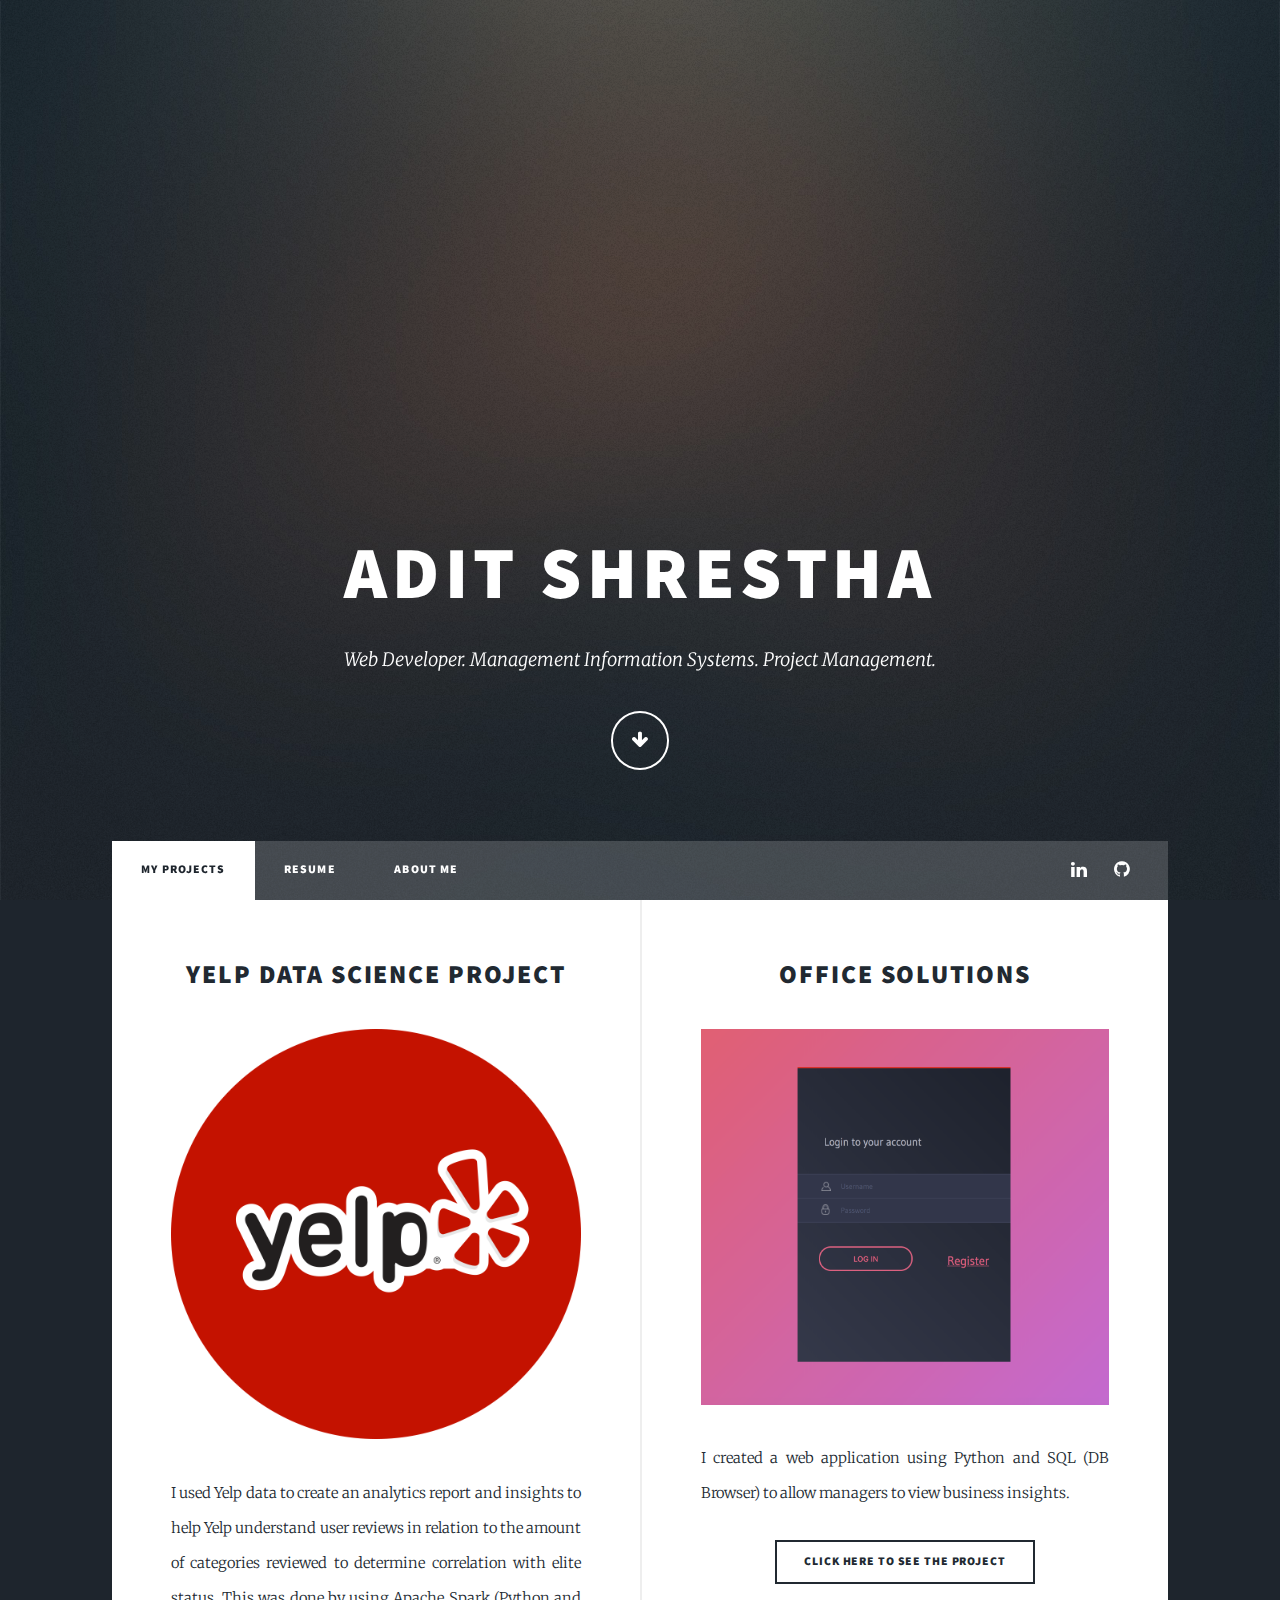
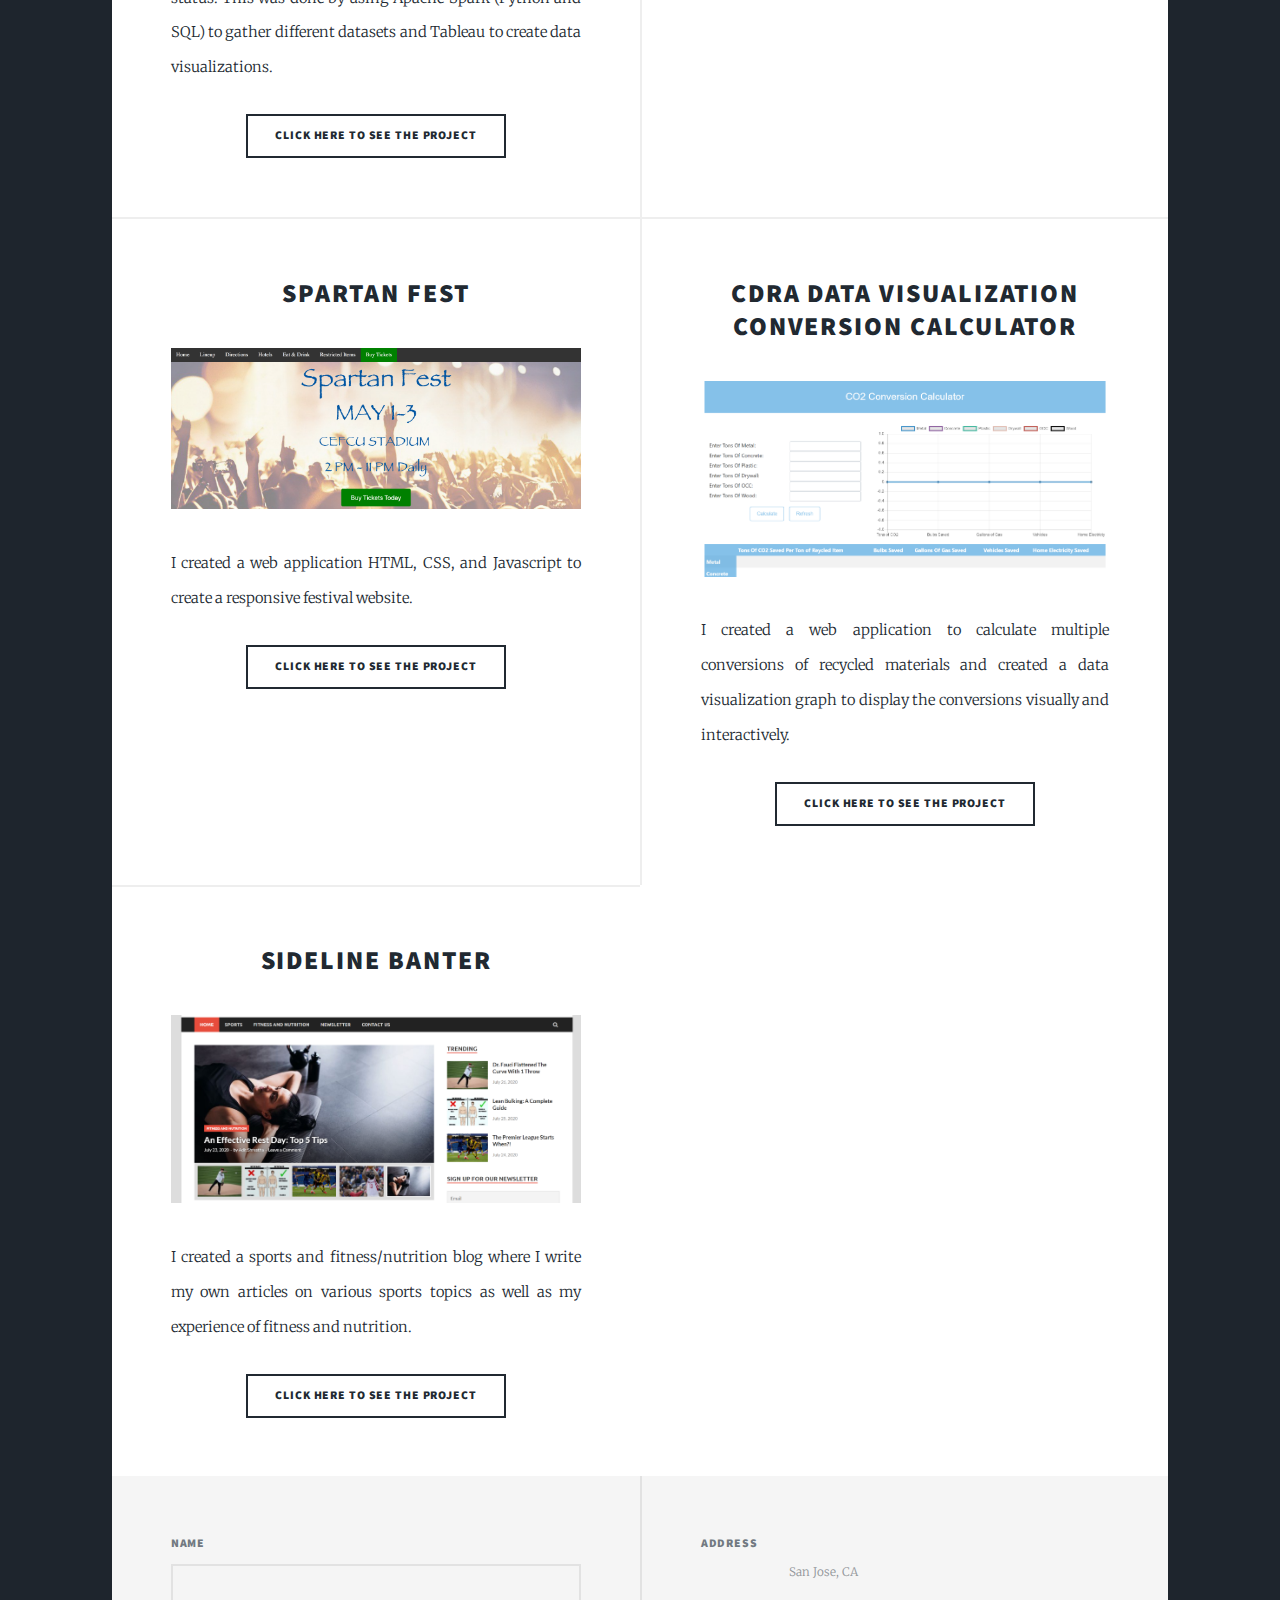
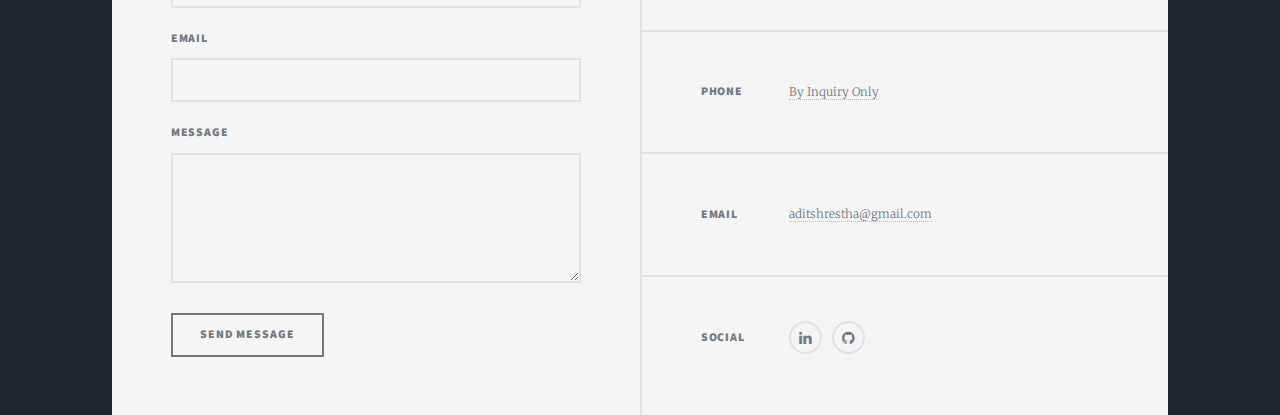
<file: index.html>
<!DOCTYPE HTML>
<html>
	<head>
		<title>Adit Shrestha</title>
		<meta charset="utf-8" />
		<meta name="viewport" content="width=device-width, initial-scale=1, user-scalable=no" />
		<link rel="stylesheet" href="assets/css/main.css" />
		<noscript><link rel="stylesheet" href="assets/css/noscript.css" /></noscript>
	</head>
	<body class="is-preload">

		<!-- Wrapper -->
			<div id="wrapper" class="fade-in">

				<!-- Intro -->
					<div id="intro">
						<h1>Adit Shrestha</h1>
						<p>Web Developer. Management Information Systems. Project Management.</p>
						<ul class="actions">
							<li><a href="#header" class="button icon solo fa-arrow-down scrolly">Continue</a></li>
						</ul>
					</div>

				<!-- Header -->
					<header id="header">
						<a href="index.html" class="logo">My Projects</a>
					</header>

				<!-- Nav -->
					<nav id="nav">
						<ul class="links">
							<li class="active"><a href="index.html">My Projects</a></li>
							<li><a href="generic.html">Resume</a></li>
							<li><a href="elements.html">About Me</a></li>
						</ul>
						<ul class="icons">	
							<li><a href="https://www.linkedin.com/in/aditshrestha/" class="icon fa-linkedin" target="_blank"><span class="label">LinkedIn</span></a></li>
							<li><a href="https://github.com/adithrestha" target="_blank" class="icon fa-github"><span class="label">GitHub</span></a></li>
						</ul>
					</nav>

				<!-- Main -->
					<div id="main">

						<!-- Featured Post -->
						<!-- Posts -->
							<section class="posts">
								<article>
									<header>
										<h2><a href="https://databricks-prod-cloudfront.cloud.databricks.com/public/4027ec902e239c93eaaa8714f173bcfc/2835659627974663/1541418628130124/7252989875169412/latest.html" target="_blank">Yelp Data Science Project</a></h2>
									</header>
									<a href="https://databricks-prod-cloudfront.cloud.databricks.com/public/4027ec902e239c93eaaa8714f173bcfc/2835659627974663/1541418628130124/7252989875169412/latest.html" target="_blank" class="image fit"><img src="yelp.png" alt="" /></a>
									<p>I used Yelp data to create an analytics report and insights to help Yelp understand user reviews in relation to the amount of categories reviewed to determine correlation with elite status. This was done by using Apache Spark (Python and SQL) to gather different datasets and Tableau to create data visualizations.</p>
									<ul class="actions special">
										<li><a href="https://databricks-prod-cloudfront.cloud.databricks.com/public/4027ec902e239c93eaaa8714f173bcfc/2835659627974663/1541418628130124/7252989875169412/latest.html" target="_blank" class="button">Click here to see the project</a></li>
									</ul>
								</article>
								<article>
									<header>
										<h2><a href="http://ayuthika.com/officesolutions/login.html" target="_blank">Office Solutions</a></h2>
									</header>
									<a href="http://ayuthika.com/officesolutions/login.html" target="_blank" class="image fit"><img src="OS.png" alt="" /></a>
									<p>I created a web application using Python and SQL (DB Browser) to allow managers to view business insights.</p>
									<ul class="actions special">
										<li><a href="http://ayuthika.com/officesolutions/login.html" target="_blank" class="button">Click here to see the project</a></li>
									</ul>
								</article>
								<article>
									<header>
										<h2><a href="https://adithrestha.github.io/spartanfest.github.io/" target="_blank">Spartan Fest</a></h2>
									</header>
									<a href="https://adithrestha.github.io/spartanfest.github.io/" target="_blank" class="image fit"><img src="spartanfest.png" alt="" /></a>
									<p>I created a web application HTML, CSS, and Javascript to create a responsive festival website.</p>
									<ul class="actions special">
										<li><a href="https://adithrestha.github.io/spartanfest.github.io/" target="_blank" class="button">Click here to see the project</a></li>
									</ul>
								</article>
								<article>
									<header>
										<h2><a href="https://adithrestha.github.io/cdracalculator.github.io/" target="_blank">CDRA Data Visualization Conversion Calculator</a></h2>
									</header>
									<a href="https://adithrestha.github.io/cdracalculator.github.io/" target="_blank" class="image fit"><img src="cdra.png" alt="" /></a>
									<p>I created a web application to calculate multiple conversions of recycled materials and created a data visualization graph to display the conversions visually and interactively.</p>
									<ul class="actions special">
										<li><a href="https://adithrestha.github.io/cdracalculator.github.io/" target="_blank" class="button">Click here to see the project</a></li>
									</ul>
								</article>
								<article>
									<header>
										<h2><a href="https://sidelinebanter.com/" target="_blank">Sideline Banter</a></h2>
									</header>
									<a href="https://sidelinebanter.com/" target="_blank" class="image fit"><img src="sideline.PNG" alt="" /></a>
									<p>I created a sports and fitness/nutrition blog where I write my own articles on various sports topics as well as my experience of fitness and nutrition.</p>
									<ul class="actions special">
										<li><a href="https://sidelinebanter.com/" target="_blank" class="button">Click here to see the project</a></li>
									</ul>
								</article>
							</section>
					</div>

				<!-- Footer -->
					<footer id="footer">
						<section>
							<form method="post" action="MAILTO:aditshrestha@gmail.com" target="_blank" enctype="text/plain">
								<div class="fields">
									<div class="field">
										<label for="name">Name</label>
										<input type="text" name="name" id="name" />
									</div>
									<div class="field">
										<label for="email">Email</label>
										<input type="text" name="email" id="email" />
									</div>
									<div class="field">
										<label for="message">Message</label>
										<textarea name="message" id="message" rows="3"></textarea>
									</div>
								</div>
								<ul class="actions">
									<li><input type="submit" value="Send Message" /></li>
								</ul>
							</form>
						</section>
						<section class="split contact">
							<section class="alt">
								<h3>Address</h3>
								<p><br />
								San Jose, CA </p>
							</section>
							<section>
								<h3>Phone</h3>
								<p><a href="#">By Inquiry Only</a></p>
							</section>
							<section>
								<h3>Email</h3>
								<p><a href="#">aditshrestha@gmail.com</a></p>
							</section>
							<section>
								<h3>Social</h3>
								<ul class="icons alt">
									<li><a href="https://www.linkedin.com/in/aditshrestha/" target="_blank" class="icon fa-linkedin"><span class="label">LinkedIn</span></a></li>
							<li><a href="https://github.com/adithrestha" target="_blank" class="icon fa-github"><span class="label">GitHub</span></a></li>
								</ul>
							</section>
						</section>
					</footer>

			</div>

		<!-- Scripts -->
			<script src="assets/js/jquery.min.js"></script>
			<script src="assets/js/jquery.scrollex.min.js"></script>
			<script src="assets/js/jquery.scrolly.min.js"></script>
			<script src="assets/js/browser.min.js"></script>
			<script src="assets/js/breakpoints.min.js"></script>
			<script src="assets/js/util.js"></script>
			<script src="assets/js/main.js"></script>

	</body>
</html>
</file>
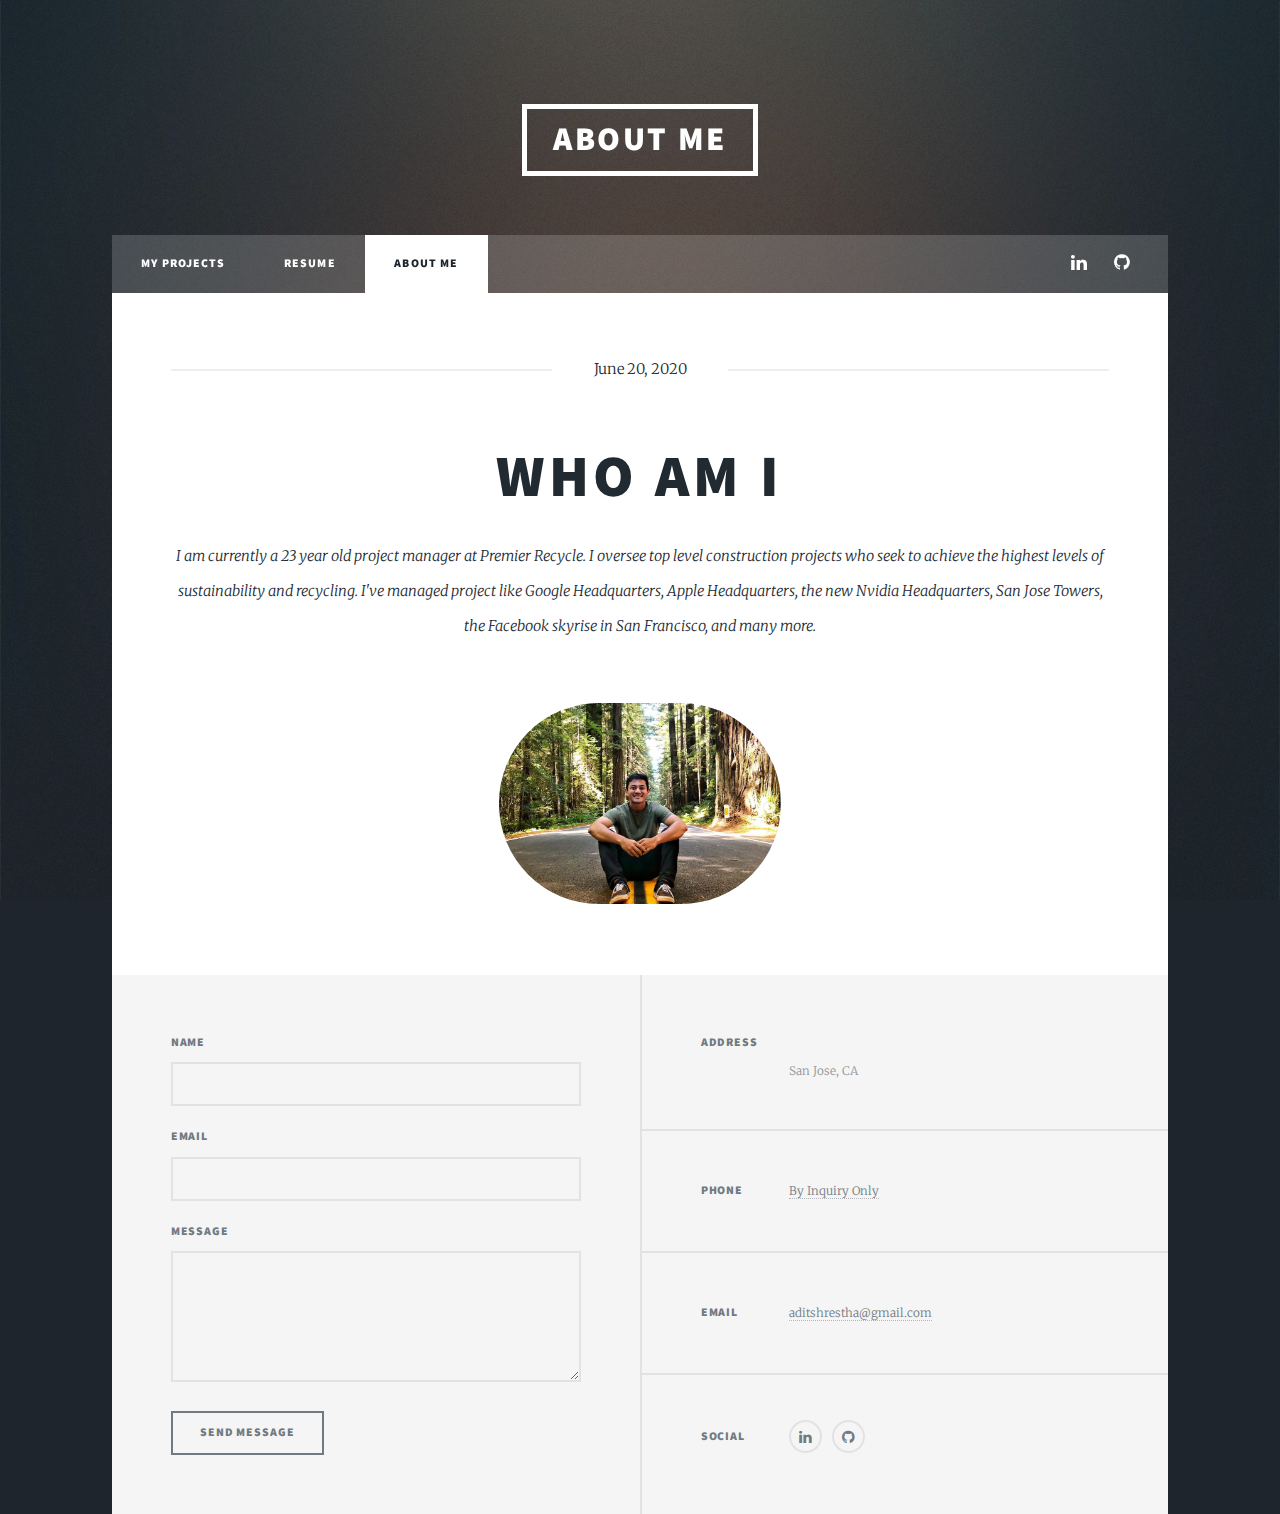
<file: elements.html>
<!DOCTYPE HTML>
<!--
	Massively by HTML5 UP
	html5up.net | @ajlkn
	Free for personal and commercial use under the CCA 3.0 license (html5up.net/license)
-->
<html>
	<head>
		<title>About Me</title>
		<meta charset="utf-8" />
		<meta name="viewport" content="width=device-width, initial-scale=1, user-scalable=no" />
		<link rel="stylesheet" href="assets/css/main.css" />
		<noscript><link rel="stylesheet" href="assets/css/noscript.css" /></noscript>
	</head>
	<body class="is-preload">



		<!-- Wrapper -->
			<div id="wrapper">

				<!-- Header -->
					<header id="header">
						<a href="index.html" class="logo">About Me</a>
					</header>

				<!-- Nav -->
					<nav id="nav">
						<ul class="links">
							<li><a href="index.html">My Projects</a></li>
							<li><a href="generic.html">Resume</a></li>
							<li class="active"><a href="elements.html">About Me</a></li>
						</ul>
						<ul class="icons">
							<li><a href="https://www.linkedin.com/in/aditshrestha/" class="icon fa-linkedin" target="_blank"><span class="label">LinkedIn</span></a></li>
							<li><a href="https://github.com/adithrestha" target="_blank" class="icon fa-github"><span class="label">GitHub</span></a></li>
						</ul>
					</nav>

				<!-- Main -->
					<div id="main">
						<article class="post featured">
								<header class="major">
									<span class="date">June 20, 2020</span>
									<h2><a href="#">Who Am I</a></h2>
									<p>I am currently a 23 year old project manager at Premier Recycle. I oversee top level construction projects who seek to achieve the highest levels of sustainability and recycling. I've managed project like Google Headquarters, Apple Headquarters, the new Nvidia Headquarters, San Jose Towers, the Facebook skyrise in San Francisco, and many more.</p>
								</header>
								<a href="#" class="image main"><img src="aditpic.PNG" alt="" /></a>
								
							</article>
						
						<!-- Post -->
							
								</header>
										</div>
									</div>


								

							</section>

					</div>

				<!-- Footer -->
					<footer id="footer">
						<section>
							<form method="post" action="MAILTO:aditshrestha@gmail.com" target="_blank" enctype="text/plain">
								<div class="fields">
									<div class="field">
										<label for="name">Name</label>
										<input type="text" name="name" id="name" />
									</div>
									<div class="field">
										<label for="email">Email</label>
										<input type="text" name="email" id="email" />
									</div>
									<div class="field">
										<label for="message">Message</label>
										<textarea name="message" id="message" rows="3"></textarea>
									</div>
								</div>
								<ul class="actions">
									<li><input type="submit" value="Send Message" /></li>
								</ul>
							</form>
						</section>
						<section class="split contact">
							<section class="alt">
								<h3>Address</h3>
								<p><br />
								San Jose, CA</p>
							</section>
							<section>
								<h3>Phone</h3>
								<p><a href="#">By Inquiry Only</a></p>
							</section>
							<section>
								<h3>Email</h3>
								<p><a href="#">aditshrestha@gmail.com</a></p>
							</section>
							<section>
								<h3>Social</h3>
								<ul class="icons alt">
									<li><a href="https://www.linkedin.com/in/aditshrestha/" target="_blank" class="icon fa-linkedin"><span class="label">LinkedIn</span></a></li>
							<li><a href="https://github.com/adithrestha" target="_blank" class="icon fa-github"><span class="label">GitHub</span></a></li>
								</ul>
							</section>
						</section>
					</footer>
			</div>

		<!-- Scripts -->
			<script src="assets/js/jquery.min.js"></script>
			<script src="assets/js/jquery.scrollex.min.js"></script>
			<script src="assets/js/jquery.scrolly.min.js"></script>
			<script src="assets/js/browser.min.js"></script>
			<script src="assets/js/breakpoints.min.js"></script>
			<script src="assets/js/util.js"></script>
			<script src="assets/js/main.js"></script>

	</body>
</html>
</file>
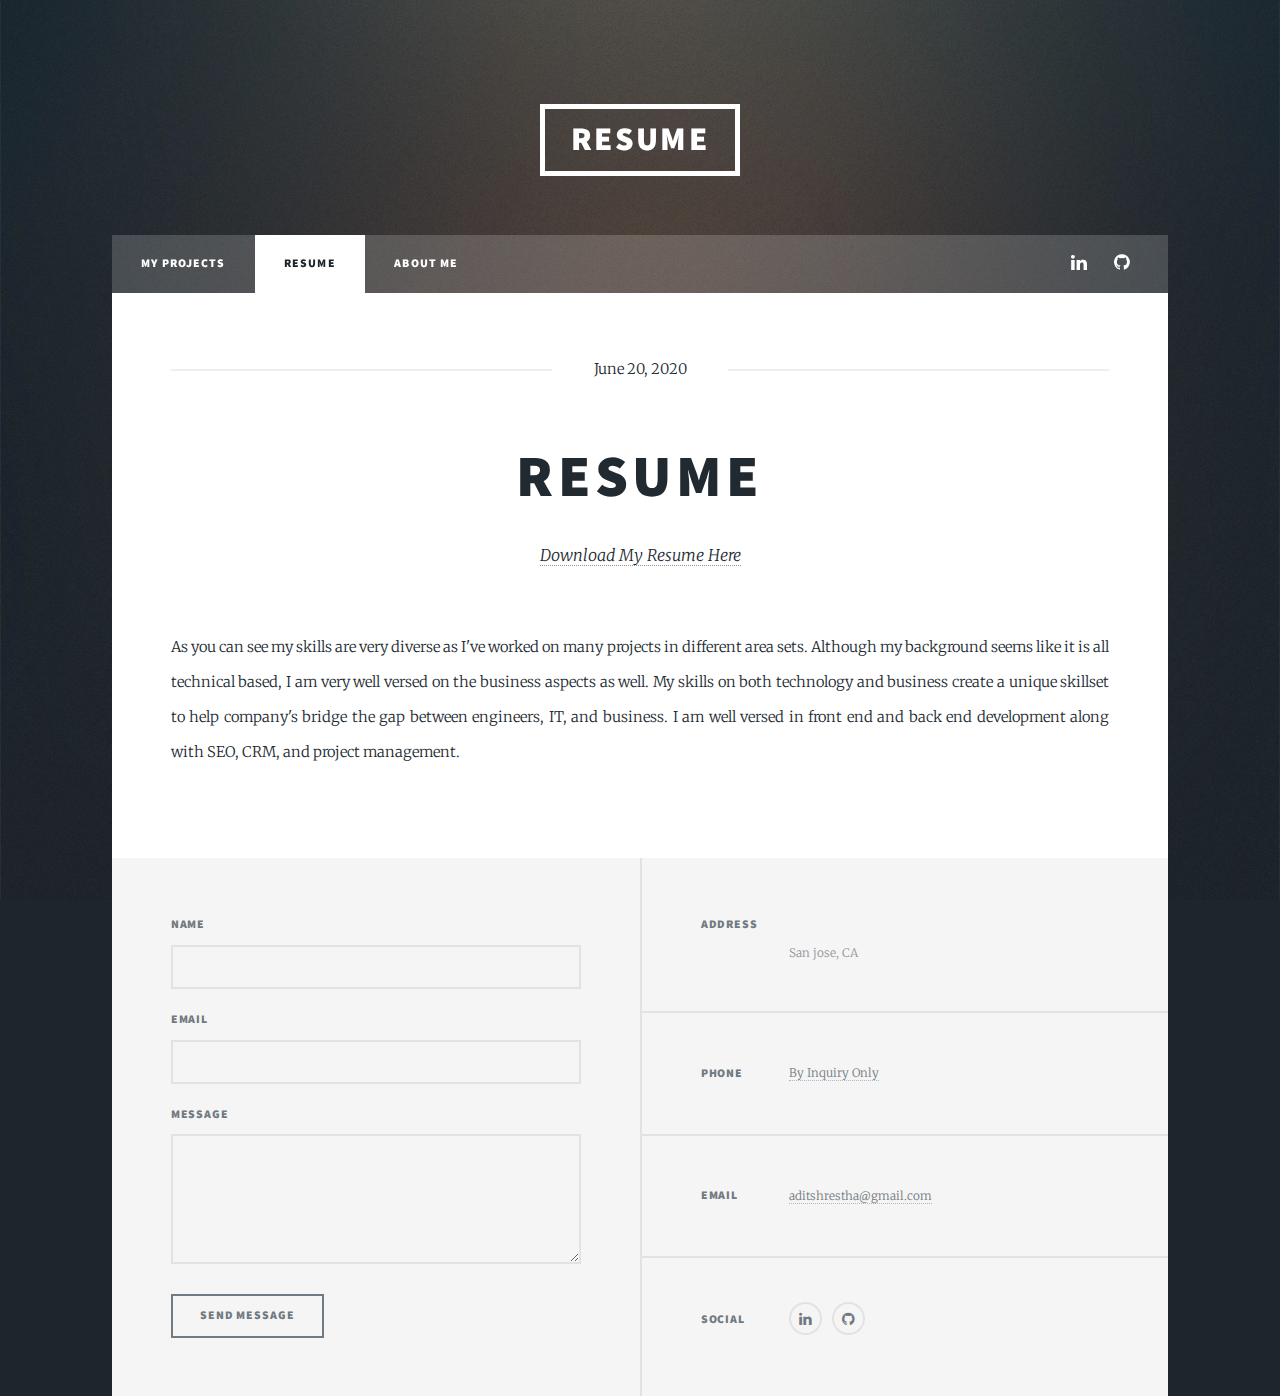
<file: generic.html>
<!DOCTYPE HTML>
<!--
	Massively by HTML5 UP
	html5up.net | @ajlkn
	Free for personal and commercial use under the CCA 3.0 license (html5up.net/license)
-->
<html>
	<head>
		<title>Resume</title>
		<meta charset="utf-8" />
		<meta name="viewport" content="width=device-width, initial-scale=1, user-scalable=no" />
		<link rel="stylesheet" href="assets/css/main.css" />
		<noscript><link rel="stylesheet" href="assets/css/noscript.css" /></noscript>
	</head>
	<body class="is-preload">

		<!-- Wrapper -->
			<div id="wrapper">

				<!-- Header -->
					<header id="header">
						<a href="index.html" class="logo">Resume</a>
					</header>

				<!-- Nav -->
					<nav id="nav">
						<ul class="links">
							<li><a href="index.html">My Projects</a></li>
							<li class="active"><a href="generic.html">Resume</a></li>
							<li><a href="elements.html">About Me</a></li>
						</ul>
						<ul class="icons">
						<li><a href="https://www.linkedin.com/in/aditshrestha/" class="icon fa-linkedin" target="_blank"><span class="label">LinkedIn</span></a></li>
							<li><a href="https://github.com/adithrestha" target="_blank" class="icon fa-github"><span class="label">GitHub</span></a></li>
						</ul>
					</nav>

				<!-- Main -->
					<div id="main">

						<!-- Post -->
							<section class="post">
								<header class="major">
									<span class="date">June 20, 2020</span>
									<h1>Resume</h1>
									<p><a href= "resume (1).pdf" target="_blank">Download My Resume Here</a></p>
								</header>
								<p>As you can see my skills are very diverse as I've worked on many projects in different area sets. Although my background seems like it is all technical based, I am very well versed on the business aspects as well. My skills on both technology and business create a unique skillset to help company's bridge the gap between engineers, IT, and business. I am well versed in front end and back end development along with SEO, CRM, and project management.</p>
							</section>

					</div>

				<!-- Footer -->
					<footer id="footer">
						<section>
							<form method="post" action="MAILTO:aditshrestha@gmail.com" target="_blank" enctype="text/plain">
								<div class="fields">
									<div class="field">
										<label for="name">Name</label>
										<input type="text" name="name" id="name" />
									</div>
									<div class="field">
										<label for="email">Email</label>
										<input type="text" name="email" id="email" />
									</div>
									<div class="field">
										<label for="message">Message</label>
										<textarea name="message" id="message" rows="3"></textarea>
									</div>
								</div>
								<ul class="actions">
									<li><input type="submit" value="Send Message" /></li>
								</ul>
							</form>
						</section>
						<section class="split contact">
							<section class="alt">
								<h3>Address</h3>
								<p><br />
								San jose, CA</p>
							</section>
							<section>
								<h3>Phone</h3>
								<p><a href="#">By Inquiry Only</a></p>
							</section>
							<section>
								<h3>Email</h3>
								<p><a href="#">aditshrestha@gmail.com</a></p>
							</section>
							<section>
								<h3>Social</h3>
								<ul class="icons alt">
									<li><a href="https://www.linkedin.com/in/aditshrestha/" target="_blank" class="icon fa-linkedin"><span class="label">LinkedIn</span></a></li>
							<li><a href="https://github.com/adithrestha" target="_blank" class="icon fa-github"><span class="label">GitHub</span></a></li>
								</ul>
							</section>
						</section>
					</footer>

			</div>

		<!-- Scripts -->
			<script src="assets/js/jquery.min.js"></script>
			<script src="assets/js/jquery.scrollex.min.js"></script>
			<script src="assets/js/jquery.scrolly.min.js"></script>
			<script src="assets/js/browser.min.js"></script>
			<script src="assets/js/breakpoints.min.js"></script>
			<script src="assets/js/util.js"></script>
			<script src="assets/js/main.js"></script>

	</body>
</html>
</file>
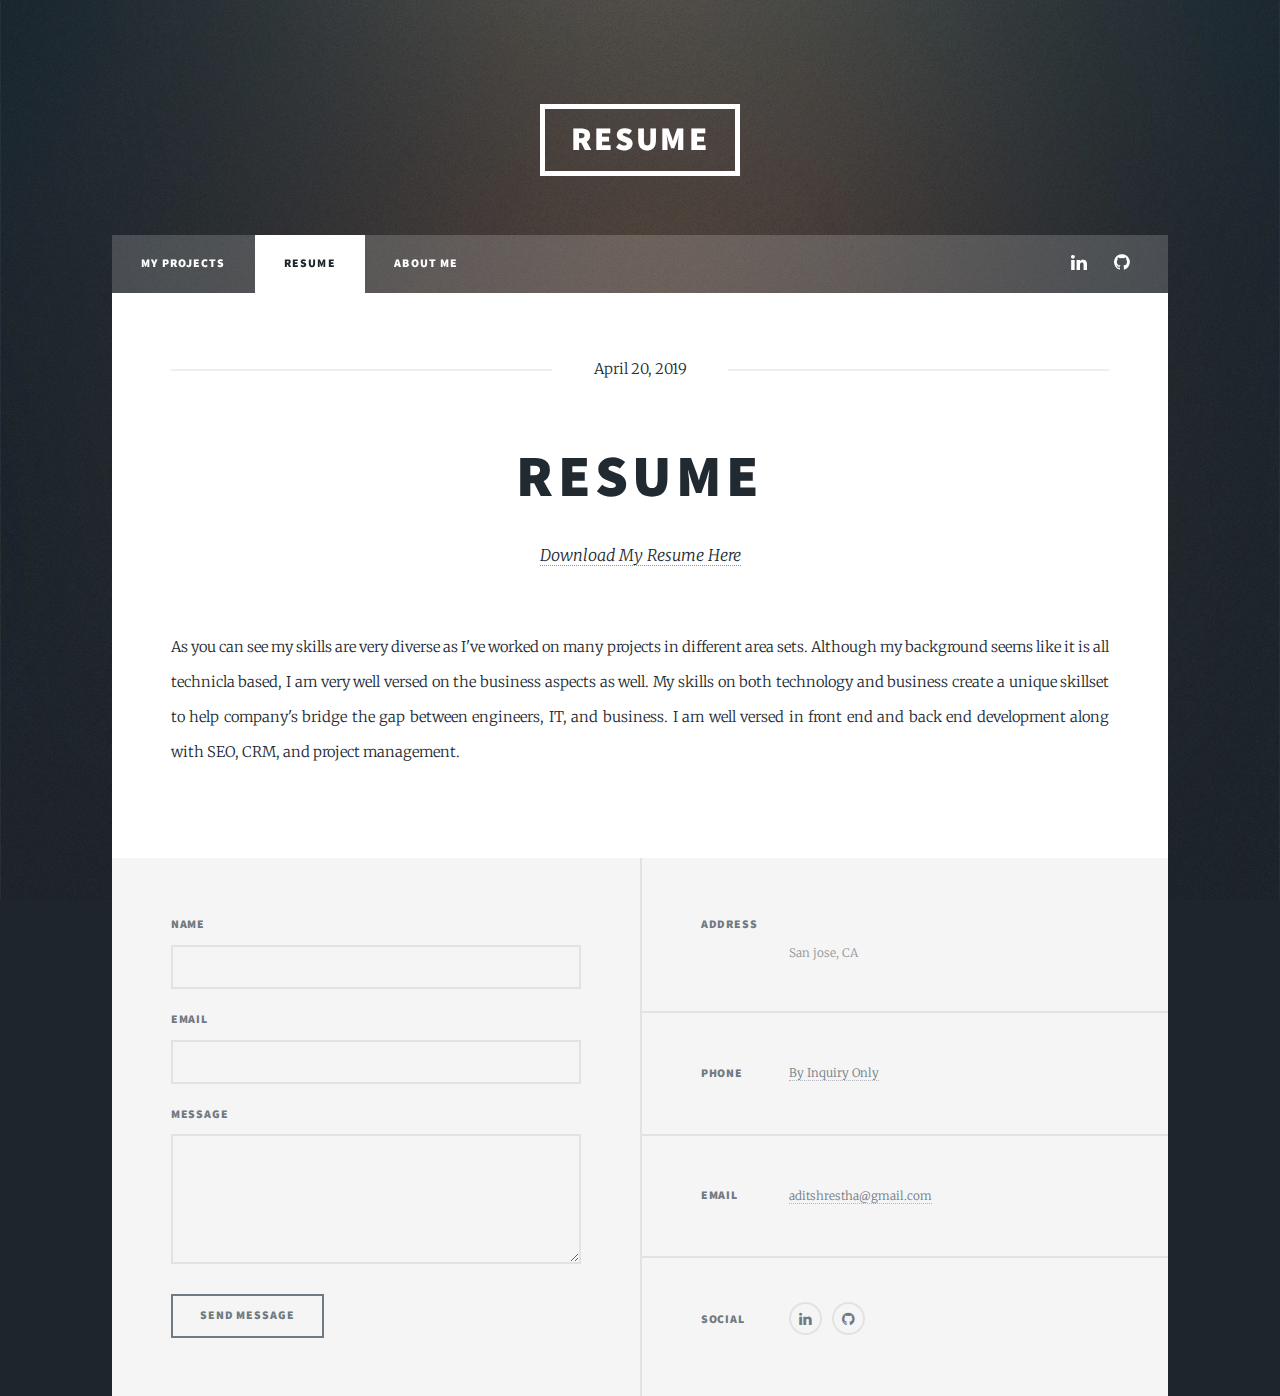
<file: aditshrestha.github.io-master (1)/aditshrestha.github.io-master/generic.html>
<!DOCTYPE HTML>
<!--
	Massively by HTML5 UP
	html5up.net | @ajlkn
	Free for personal and commercial use under the CCA 3.0 license (html5up.net/license)
-->
<html>
	<head>
		<title>Resume</title>
		<meta charset="utf-8" />
		<meta name="viewport" content="width=device-width, initial-scale=1, user-scalable=no" />
		<link rel="stylesheet" href="assets/css/main.css" />
		<noscript><link rel="stylesheet" href="assets/css/noscript.css" /></noscript>
	</head>
	<body class="is-preload">

		<!-- Wrapper -->
			<div id="wrapper">

				<!-- Header -->
					<header id="header">
						<a href="index.html" class="logo">Resume</a>
					</header>

				<!-- Nav -->
					<nav id="nav">
						<ul class="links">
							<li><a href="index.html">My Projects</a></li>
							<li class="active"><a href="generic.html">Resume</a></li>
							<li><a href="elements.html">About Me</a></li>
						</ul>
						<ul class="icons">
						<li><a href="https://www.linkedin.com/in/aditshrestha/" class="icon fa-linkedin" target="_blank"><span class="label">LinkedIn</span></a></li>
							<li><a href="https://github.com/adithrestha" target="_blank" class="icon fa-github"><span class="label">GitHub</span></a></li>
						</ul>
					</nav>

				<!-- Main -->
					<div id="main">

						<!-- Post -->
							<section class="post">
								<header class="major">
									<span class="date">April 20, 2019</span>
									<h1>Resume</h1>
									<p><a href= "resume (1).pdf" target="_blank">Download My Resume Here</a></p>
								</header>
								<p>As you can see my skills are very diverse as I've worked on many projects in different area sets. Although my background seems like it is all technicla based, I am very well versed on the business aspects as well. My skills on both technology and business create a unique skillset to help company's bridge the gap between engineers, IT, and business. I am well versed in front end and back end development along with SEO, CRM, and project management.</p>
							</section>

					</div>

				<!-- Footer -->
					<footer id="footer">
						<section>
							<form method="post" action="MAILTO:aditshrestha@gmail.com" target="_blank" enctype="text/plain">
								<div class="fields">
									<div class="field">
										<label for="name">Name</label>
										<input type="text" name="name" id="name" />
									</div>
									<div class="field">
										<label for="email">Email</label>
										<input type="text" name="email" id="email" />
									</div>
									<div class="field">
										<label for="message">Message</label>
										<textarea name="message" id="message" rows="3"></textarea>
									</div>
								</div>
								<ul class="actions">
									<li><input type="submit" value="Send Message" /></li>
								</ul>
							</form>
						</section>
						<section class="split contact">
							<section class="alt">
								<h3>Address</h3>
								<p><br />
								San jose, CA</p>
							</section>
							<section>
								<h3>Phone</h3>
								<p><a href="#">By Inquiry Only</a></p>
							</section>
							<section>
								<h3>Email</h3>
								<p><a href="#">aditshrestha@gmail.com</a></p>
							</section>
							<section>
								<h3>Social</h3>
								<ul class="icons alt">
									<li><a href="https://www.linkedin.com/in/aditshrestha/" target="_blank" class="icon fa-linkedin"><span class="label">LinkedIn</span></a></li>
							<li><a href="https://github.com/adithrestha" target="_blank" class="icon fa-github"><span class="label">GitHub</span></a></li>
								</ul>
							</section>
						</section>
					</footer>

			</div>

		<!-- Scripts -->
			<script src="assets/js/jquery.min.js"></script>
			<script src="assets/js/jquery.scrollex.min.js"></script>
			<script src="assets/js/jquery.scrolly.min.js"></script>
			<script src="assets/js/browser.min.js"></script>
			<script src="assets/js/breakpoints.min.js"></script>
			<script src="assets/js/util.js"></script>
			<script src="assets/js/main.js"></script>

	</body>
</html>
</file>
<file: assets/css/main.css>
@import url(font-awesome.min.css);
@import url("https://fonts.googleapis.com/css?family=Merriweather:300,700,300italic,700italic|Source+Sans+Pro:900");

/*
	Massively by HTML5 UP
	html5up.net | @ajlkn
	Free for personal and commercial use under the CCA 3.0 license (html5up.net/license)
*/

html, body, div, span, applet, object,
iframe, h1, h2, h3, h4, h5, h6, p, blockquote,
pre, a, abbr, acronym, address, big, cite,
code, del, dfn, em, img, ins, kbd, q, s, samp,
small, strike, strong, sub, sup, tt, var, b,
u, i, center, dl, dt, dd, ol, ul, li, fieldset,
form, label, legend, table, caption, tbody,
tfoot, thead, tr, th, td, article, aside,
canvas, details, embed, figure, figcaption,
footer, header, hgroup, menu, nav, output, ruby,
section, summary, time, mark, audio, video {
	margin: 0;
	padding: 0;
	border: 0;
	font-size: 100%;
	font: inherit;
	vertical-align: baseline;}

article, aside, details, figcaption, figure,
footer, header, hgroup, menu, nav, section {
	display: block;}

body {
	line-height: 1;
}

ol, ul {
	list-style: none;
}

blockquote, q {
	quotes: none;
}

	blockquote:before, blockquote:after, q:before, q:after {
		content: '';
		content: none;
	}

table {
	border-collapse: collapse;
	border-spacing: 0;
}

body {
	-webkit-text-size-adjust: none;
}

mark {
	background-color: transparent;
	color: inherit;
}

input::-moz-focus-inner {
	border: 0;
	padding: 0;
}

input, select, textarea {
	-moz-appearance: none;
	-webkit-appearance: none;
	-ms-appearance: none;
	appearance: none;
}

/* Basic */

	@-ms-viewport {
		width: device-width;
	}

	body {
		-ms-overflow-style: scrollbar;
	}

	@media screen and (max-width: 480px) {

		html, body {
			min-width: 320px;
		}

	}

	html {
		box-sizing: border-box;
	}

	*, *:before, *:after {
		box-sizing: inherit;
	}

	body {
		background-color: #1e252d;
	}

		body.is-preload *, body.is-preload *:before, body.is-preload *:after {
			-moz-animation: none !important;
			-webkit-animation: none !important;
			-ms-animation: none !important;
			animation: none !important;
			-moz-transition: none !important;
			-webkit-transition: none !important;
			-ms-transition: none !important;
			transition: none !important;
		}

/* Type */

	html {
		font-size: 16pt;
	}

		@media screen and (max-width: 1680px) {

			html {
				font-size: 12pt;
			}

		}

		@media screen and (max-width: 1280px) {

			html {
				font-size: 11pt;
			}

		}

		@media screen and (max-width: 360px) {

			html {
				font-size: 10pt;
			}

		}

	body {
		color: #212931;
	}

	body, input, select, textarea {
		font-family: "Merriweather", Georgia, serif;
		font-weight: 300;
		font-size: 1rem;
		line-height: 2.375;
	}

	a {
		-moz-transition: color 0.2s ease-in-out, background-color 0.2s ease-in-out, border-color 0.2s ease-in-out, box-shadow 0.2s ease-in-out;
		-webkit-transition: color 0.2s ease-in-out, background-color 0.2s ease-in-out, border-color 0.2s ease-in-out, box-shadow 0.2s ease-in-out;
		-ms-transition: color 0.2s ease-in-out, background-color 0.2s ease-in-out, border-color 0.2s ease-in-out, box-shadow 0.2s ease-in-out;
		transition: color 0.2s ease-in-out, background-color 0.2s ease-in-out, border-color 0.2s ease-in-out, box-shadow 0.2s ease-in-out;
		border-bottom: dotted 1px;
		text-decoration: none;
	}

		a:hover {
			border-bottom-color: transparent;
		}

	strong, b {
		font-weight: 600;
	}

	em, i {
		font-style: italic;
	}

	p {
		text-align: justify;
		margin: 0 0 2rem 0;
	}

	h1, h2, h3, h4, h5, h6 {
		font-family: "Source Sans Pro", Helvetica, sans-serif;
		font-weight: 900;
		line-height: 1.5;
		letter-spacing: 0.075em;
		text-transform: uppercase;
		margin: 0 0 1rem 0;
	}

		h1 a, h2 a, h3 a, h4 a, h5 a, h6 a {
			border-bottom: 0;
			color: inherit;
			text-decoration: none;
		}

	h1 {
		font-size: 4rem;
		line-height: 1.1;
		margin: 0 0 2rem 0;
	}

	h2 {
		font-size: 1.75rem;
		line-height: 1.3;
		margin: 0 0 1.5rem 0;
	}

	h3 {
		font-size: 1.25rem;
		margin: 0 0 1.5rem 0;
	}

	h4 {
		font-size: 1rem;
	}

	h5 {
		font-size: 0.9rem;
	}

	h6 {
		font-size: 0.8rem;
	}

	sub {
		font-size: 0.8rem;
		position: relative;
		top: 0.5rem;
	}

	sup {
		font-size: 0.8rem;
		position: relative;
		top: -0.5rem;
	}

	blockquote {
		border-left: solid 4px;
		font-style: italic;
		margin: 0 0 2rem 0;
		padding: 0.5rem 0 0.5rem 2rem;
	}

	code {
		border: solid 2px;
		font-family: "Courier New", monospace;
		font-size: 0.9rem;
		margin: 0 0.25rem;
		padding: 0.25rem 0.65rem;
	}

	pre {
		-webkit-overflow-scrolling: touch;
		font-family: "Courier New", monospace;
		font-size: 0.9rem;
		margin: 0 0 2rem 0;
	}

		pre code {
			display: block;
			line-height: 1.75;
			padding: 1rem 1.5rem;
			overflow-x: auto;
		}

	hr {
		border: 0;
		border-bottom: solid 2px;
		margin: 3rem 0;
	}

		hr.major {
			margin: 5rem 0;
		}

	.align-left {
		text-align: left;
	}

	.align-center {
		text-align: center;
	}

	.align-right {
		text-align: right;
	}

	input, select, textarea {
		color: #212931;
	}

	a {
		color: #212931;
		border-bottom-color: rgba(33, 41, 49, 0.5);
	}

		a:hover {
			border-bottom-color: transparent;
			color: #18bfef !important;
		}

	strong, b {
		color: #212931;
	}

	h1, h2, h3, h4, h5, h6 {
		color: #212931;
	}

	blockquote {
		border-left-color: #eeeeee;
	}

	code {
		background: rgba(220, 220, 220, 0.25);
		border-color: #eeeeee;
	}

	hr {
		border-bottom-color: #eeeeee;
	}

/* Row */

	.row {
		display: flex;
		flex-wrap: wrap;
		box-sizing: border-box;
		align-items: stretch;
	}

		.row > * {
			box-sizing: border-box;
		}

		.row.gtr-uniform > * > :last-child {
			margin-bottom: 0;
		}

		.row.aln-left {
			justify-content: flex-start;
		}

		.row.aln-center {
			justify-content: center;
		}

		.row.aln-right {
			justify-content: flex-end;
		}

		.row.aln-top {
			align-items: flex-start;
		}

		.row.aln-middle {
			align-items: center;
		}

		.row.aln-bottom {
			align-items: flex-end;
		}

		.row > .imp {
			order: -1;
		}

		.row > .col-1 {
			width: 8.3333333333%;
		}

		.row > .off-1 {
			margin-left: 8.3333333333%;
		}

		.row > .col-2 {
			width: 16.6666666667%;
		}

		.row > .off-2 {
			margin-left: 16.6666666667%;
		}

		.row > .col-3 {
			width: 25%;
		}

		.row > .off-3 {
			margin-left: 25%;
		}

		.row > .col-4 {
			width: 33.3333333333%;
		}

		.row > .off-4 {
			margin-left: 33.3333333333%;
		}

		.row > .col-5 {
			width: 41.6666666667%;
		}

		.row > .off-5 {
			margin-left: 41.6666666667%;
		}

		.row > .col-6 {
			width: 50%;
		}

		.row > .off-6 {
			margin-left: 50%;
		}

		.row > .col-7 {
			width: 58.3333333333%;
		}

		.row > .off-7 {
			margin-left: 58.3333333333%;
		}

		.row > .col-8 {
			width: 66.6666666667%;
		}

		.row > .off-8 {
			margin-left: 66.6666666667%;
		}

		.row > .col-9 {
			width: 75%;
		}

		.row > .off-9 {
			margin-left: 75%;
		}

		.row > .col-10 {
			width: 83.3333333333%;
		}

		.row > .off-10 {
			margin-left: 83.3333333333%;
		}

		.row > .col-11 {
			width: 91.6666666667%;
		}

		.row > .off-11 {
			margin-left: 91.6666666667%;
		}

		.row > .col-12 {
			width: 100%;
		}

		.row > .off-12 {
			margin-left: 100%;
		}

		.row.gtr-0 {
			margin-top: 0;
			margin-left: 0rem;
		}

			.row.gtr-0 > * {
				padding: 0 0 0 0rem;
			}

			.row.gtr-0.gtr-uniform {
				margin-top: 0rem;
			}

				.row.gtr-0.gtr-uniform > * {
					padding-top: 0rem;
				}

		.row.gtr-25 {
			margin-top: 0;
			margin-left: -0.375rem;
		}

			.row.gtr-25 > * {
				padding: 0 0 0 0.375rem;
			}

			.row.gtr-25.gtr-uniform {
				margin-top: -0.375rem;
			}

				.row.gtr-25.gtr-uniform > * {
					padding-top: 0.375rem;
				}

		.row.gtr-50 {
			margin-top: 0;
			margin-left: -0.75rem;
		}

			.row.gtr-50 > * {
				padding: 0 0 0 0.75rem;
			}

			.row.gtr-50.gtr-uniform {
				margin-top: -0.75rem;
			}

				.row.gtr-50.gtr-uniform > * {
					padding-top: 0.75rem;
				}

		.row {
			margin-top: 0;
			margin-left: -1.5rem;
		}

			.row > * {
				padding: 0 0 0 1.5rem;
			}

			.row.gtr-uniform {
				margin-top: -1.5rem;
			}

				.row.gtr-uniform > * {
					padding-top: 1.5rem;
				}

		.row.gtr-150 {
			margin-top: 0;
			margin-left: -2.25rem;
		}

			.row.gtr-150 > * {
				padding: 0 0 0 2.25rem;
			}

			.row.gtr-150.gtr-uniform {
				margin-top: -2.25rem;
			}

				.row.gtr-150.gtr-uniform > * {
					padding-top: 2.25rem;
				}

		.row.gtr-200 {
			margin-top: 0;
			margin-left: -3rem;
		}

			.row.gtr-200 > * {
				padding: 0 0 0 3rem;
			}

			.row.gtr-200.gtr-uniform {
				margin-top: -3rem;
			}

				.row.gtr-200.gtr-uniform > * {
					padding-top: 3rem;
				}

		@media screen and (max-width: 1680px) {

			.row {
				display: flex;
				flex-wrap: wrap;
				box-sizing: border-box;
				align-items: stretch;
			}

				.row > * {
					box-sizing: border-box;
				}

				.row.gtr-uniform > * > :last-child {
					margin-bottom: 0;
				}

				.row.aln-left {
					justify-content: flex-start;
				}

				.row.aln-center {
					justify-content: center;
				}

				.row.aln-right {
					justify-content: flex-end;
				}

				.row.aln-top {
					align-items: flex-start;
				}

				.row.aln-middle {
					align-items: center;
				}

				.row.aln-bottom {
					align-items: flex-end;
				}

				.row > .imp-xlarge {
					order: -1;
				}

				.row > .col-1-xlarge {
					width: 8.3333333333%;
				}

				.row > .off-1-xlarge {
					margin-left: 8.3333333333%;
				}

				.row > .col-2-xlarge {
					width: 16.6666666667%;
				}

				.row > .off-2-xlarge {
					margin-left: 16.6666666667%;
				}

				.row > .col-3-xlarge {
					width: 25%;
				}

				.row > .off-3-xlarge {
					margin-left: 25%;
				}

				.row > .col-4-xlarge {
					width: 33.3333333333%;
				}

				.row > .off-4-xlarge {
					margin-left: 33.3333333333%;
				}

				.row > .col-5-xlarge {
					width: 41.6666666667%;
				}

				.row > .off-5-xlarge {
					margin-left: 41.6666666667%;
				}

				.row > .col-6-xlarge {
					width: 50%;
				}

				.row > .off-6-xlarge {
					margin-left: 50%;
				}

				.row > .col-7-xlarge {
					width: 58.3333333333%;
				}

				.row > .off-7-xlarge {
					margin-left: 58.3333333333%;
				}

				.row > .col-8-xlarge {
					width: 66.6666666667%;
				}

				.row > .off-8-xlarge {
					margin-left: 66.6666666667%;
				}

				.row > .col-9-xlarge {
					width: 75%;
				}

				.row > .off-9-xlarge {
					margin-left: 75%;
				}

				.row > .col-10-xlarge {
					width: 83.3333333333%;
				}

				.row > .off-10-xlarge {
					margin-left: 83.3333333333%;
				}

				.row > .col-11-xlarge {
					width: 91.6666666667%;
				}

				.row > .off-11-xlarge {
					margin-left: 91.6666666667%;
				}

				.row > .col-12-xlarge {
					width: 100%;
				}

				.row > .off-12-xlarge {
					margin-left: 100%;
				}

				.row.gtr-0 {
					margin-top: 0;
					margin-left: 0rem;
				}

					.row.gtr-0 > * {
						padding: 0 0 0 0rem;
					}

					.row.gtr-0.gtr-uniform {
						margin-top: 0rem;
					}

						.row.gtr-0.gtr-uniform > * {
							padding-top: 0rem;
						}

				.row.gtr-25 {
					margin-top: 0;
					margin-left: -0.375rem;
				}

					.row.gtr-25 > * {
						padding: 0 0 0 0.375rem;
					}

					.row.gtr-25.gtr-uniform {
						margin-top: -0.375rem;
					}

						.row.gtr-25.gtr-uniform > * {
							padding-top: 0.375rem;
						}

				.row.gtr-50 {
					margin-top: 0;
					margin-left: -0.75rem;
				}

					.row.gtr-50 > * {
						padding: 0 0 0 0.75rem;
					}

					.row.gtr-50.gtr-uniform {
						margin-top: -0.75rem;
					}

						.row.gtr-50.gtr-uniform > * {
							padding-top: 0.75rem;
						}

				.row {
					margin-top: 0;
					margin-left: -1.5rem;
				}

					.row > * {
						padding: 0 0 0 1.5rem;
					}

					.row.gtr-uniform {
						margin-top: -1.5rem;
					}

						.row.gtr-uniform > * {
							padding-top: 1.5rem;
						}

				.row.gtr-150 {
					margin-top: 0;
					margin-left: -2.25rem;
				}

					.row.gtr-150 > * {
						padding: 0 0 0 2.25rem;
					}

					.row.gtr-150.gtr-uniform {
						margin-top: -2.25rem;
					}

						.row.gtr-150.gtr-uniform > * {
							padding-top: 2.25rem;
						}

				.row.gtr-200 {
					margin-top: 0;
					margin-left: -3rem;
				}

					.row.gtr-200 > * {
						padding: 0 0 0 3rem;
					}

					.row.gtr-200.gtr-uniform {
						margin-top: -3rem;
					}

						.row.gtr-200.gtr-uniform > * {
							padding-top: 3rem;
						}

		}

		@media screen and (max-width: 1280px) {

			.row {
				display: flex;
				flex-wrap: wrap;
				box-sizing: border-box;
				align-items: stretch;
			}

				.row > * {
					box-sizing: border-box;
				}

				.row.gtr-uniform > * > :last-child {
					margin-bottom: 0;
				}

				.row.aln-left {
					justify-content: flex-start;
				}

				.row.aln-center {
					justify-content: center;
				}

				.row.aln-right {
					justify-content: flex-end;
				}

				.row.aln-top {
					align-items: flex-start;
				}

				.row.aln-middle {
					align-items: center;
				}

				.row.aln-bottom {
					align-items: flex-end;
				}

				.row > .imp-large {
					order: -1;
				}

				.row > .col-1-large {
					width: 8.3333333333%;
				}

				.row > .off-1-large {
					margin-left: 8.3333333333%;
				}

				.row > .col-2-large {
					width: 16.6666666667%;
				}

				.row > .off-2-large {
					margin-left: 16.6666666667%;
				}

				.row > .col-3-large {
					width: 25%;
				}

				.row > .off-3-large {
					margin-left: 25%;
				}

				.row > .col-4-large {
					width: 33.3333333333%;
				}

				.row > .off-4-large {
					margin-left: 33.3333333333%;
				}

				.row > .col-5-large {
					width: 41.6666666667%;
				}

				.row > .off-5-large {
					margin-left: 41.6666666667%;
				}

				.row > .col-6-large {
					width: 50%;
				}

				.row > .off-6-large {
					margin-left: 50%;
				}

				.row > .col-7-large {
					width: 58.3333333333%;
				}

				.row > .off-7-large {
					margin-left: 58.3333333333%;
				}

				.row > .col-8-large {
					width: 66.6666666667%;
				}

				.row > .off-8-large {
					margin-left: 66.6666666667%;
				}

				.row > .col-9-large {
					width: 75%;
				}

				.row > .off-9-large {
					margin-left: 75%;
				}

				.row > .col-10-large {
					width: 83.3333333333%;
				}

				.row > .off-10-large {
					margin-left: 83.3333333333%;
				}

				.row > .col-11-large {
					width: 91.6666666667%;
				}

				.row > .off-11-large {
					margin-left: 91.6666666667%;
				}

				.row > .col-12-large {
					width: 100%;
				}

				.row > .off-12-large {
					margin-left: 100%;
				}

				.row.gtr-0 {
					margin-top: 0;
					margin-left: 0rem;
				}

					.row.gtr-0 > * {
						padding: 0 0 0 0rem;
					}

					.row.gtr-0.gtr-uniform {
						margin-top: 0rem;
					}

						.row.gtr-0.gtr-uniform > * {
							padding-top: 0rem;
						}

				.row.gtr-25 {
					margin-top: 0;
					margin-left: -0.375rem;
				}

					.row.gtr-25 > * {
						padding: 0 0 0 0.375rem;
					}

					.row.gtr-25.gtr-uniform {
						margin-top: -0.375rem;
					}

						.row.gtr-25.gtr-uniform > * {
							padding-top: 0.375rem;
						}

				.row.gtr-50 {
					margin-top: 0;
					margin-left: -0.75rem;
				}

					.row.gtr-50 > * {
						padding: 0 0 0 0.75rem;
					}

					.row.gtr-50.gtr-uniform {
						margin-top: -0.75rem;
					}

						.row.gtr-50.gtr-uniform > * {
							padding-top: 0.75rem;
						}

				.row {
					margin-top: 0;
					margin-left: -1.5rem;
				}

					.row > * {
						padding: 0 0 0 1.5rem;
					}

					.row.gtr-uniform {
						margin-top: -1.5rem;
					}

						.row.gtr-uniform > * {
							padding-top: 1.5rem;
						}

				.row.gtr-150 {
					margin-top: 0;
					margin-left: -2.25rem;
				}

					.row.gtr-150 > * {
						padding: 0 0 0 2.25rem;
					}

					.row.gtr-150.gtr-uniform {
						margin-top: -2.25rem;
					}

						.row.gtr-150.gtr-uniform > * {
							padding-top: 2.25rem;
						}

				.row.gtr-200 {
					margin-top: 0;
					margin-left: -3rem;
				}

					.row.gtr-200 > * {
						padding: 0 0 0 3rem;
					}

					.row.gtr-200.gtr-uniform {
						margin-top: -3rem;
					}

						.row.gtr-200.gtr-uniform > * {
							padding-top: 3rem;
						}

		}

		@media screen and (max-width: 980px) {

			.row {
				display: flex;
				flex-wrap: wrap;
				box-sizing: border-box;
				align-items: stretch;
			}

				.row > * {
					box-sizing: border-box;
				}

				.row.gtr-uniform > * > :last-child {
					margin-bottom: 0;
				}

				.row.aln-left {
					justify-content: flex-start;
				}

				.row.aln-center {
					justify-content: center;
				}

				.row.aln-right {
					justify-content: flex-end;
				}

				.row.aln-top {
					align-items: flex-start;
				}

				.row.aln-middle {
					align-items: center;
				}

				.row.aln-bottom {
					align-items: flex-end;
				}

				.row > .imp-medium {
					order: -1;
				}

				.row > .col-1-medium {
					width: 8.3333333333%;
				}

				.row > .off-1-medium {
					margin-left: 8.3333333333%;
				}

				.row > .col-2-medium {
					width: 16.6666666667%;
				}

				.row > .off-2-medium {
					margin-left: 16.6666666667%;
				}

				.row > .col-3-medium {
					width: 25%;
				}

				.row > .off-3-medium {
					margin-left: 25%;
				}

				.row > .col-4-medium {
					width: 33.3333333333%;
				}

				.row > .off-4-medium {
					margin-left: 33.3333333333%;
				}

				.row > .col-5-medium {
					width: 41.6666666667%;
				}

				.row > .off-5-medium {
					margin-left: 41.6666666667%;
				}

				.row > .col-6-medium {
					width: 50%;
				}

				.row > .off-6-medium {
					margin-left: 50%;
				}

				.row > .col-7-medium {
					width: 58.3333333333%;
				}

				.row > .off-7-medium {
					margin-left: 58.3333333333%;
				}

				.row > .col-8-medium {
					width: 66.6666666667%;
				}

				.row > .off-8-medium {
					margin-left: 66.6666666667%;
				}

				.row > .col-9-medium {
					width: 75%;
				}

				.row > .off-9-medium {
					margin-left: 75%;
				}

				.row > .col-10-medium {
					width: 83.3333333333%;
				}

				.row > .off-10-medium {
					margin-left: 83.3333333333%;
				}

				.row > .col-11-medium {
					width: 91.6666666667%;
				}

				.row > .off-11-medium {
					margin-left: 91.6666666667%;
				}

				.row > .col-12-medium {
					width: 100%;
				}

				.row > .off-12-medium {
					margin-left: 100%;
				}

				.row.gtr-0 {
					margin-top: 0;
					margin-left: 0rem;
				}

					.row.gtr-0 > * {
						padding: 0 0 0 0rem;
					}

					.row.gtr-0.gtr-uniform {
						margin-top: 0rem;
					}

						.row.gtr-0.gtr-uniform > * {
							padding-top: 0rem;
						}

				.row.gtr-25 {
					margin-top: 0;
					margin-left: -0.375rem;
				}

					.row.gtr-25 > * {
						padding: 0 0 0 0.375rem;
					}

					.row.gtr-25.gtr-uniform {
						margin-top: -0.375rem;
					}

						.row.gtr-25.gtr-uniform > * {
							padding-top: 0.375rem;
						}

				.row.gtr-50 {
					margin-top: 0;
					margin-left: -0.75rem;
				}

					.row.gtr-50 > * {
						padding: 0 0 0 0.75rem;
					}

					.row.gtr-50.gtr-uniform {
						margin-top: -0.75rem;
					}

						.row.gtr-50.gtr-uniform > * {
							padding-top: 0.75rem;
						}

				.row {
					margin-top: 0;
					margin-left: -1.5rem;
				}

					.row > * {
						padding: 0 0 0 1.5rem;
					}

					.row.gtr-uniform {
						margin-top: -1.5rem;
					}

						.row.gtr-uniform > * {
							padding-top: 1.5rem;
						}

				.row.gtr-150 {
					margin-top: 0;
					margin-left: -2.25rem;
				}

					.row.gtr-150 > * {
						padding: 0 0 0 2.25rem;
					}

					.row.gtr-150.gtr-uniform {
						margin-top: -2.25rem;
					}

						.row.gtr-150.gtr-uniform > * {
							padding-top: 2.25rem;
						}

				.row.gtr-200 {
					margin-top: 0;
					margin-left: -3rem;
				}

					.row.gtr-200 > * {
						padding: 0 0 0 3rem;
					}

					.row.gtr-200.gtr-uniform {
						margin-top: -3rem;
					}

						.row.gtr-200.gtr-uniform > * {
							padding-top: 3rem;
						}

		}

		@media screen and (max-width: 736px) {

			.row {
				display: flex;
				flex-wrap: wrap;
				box-sizing: border-box;
				align-items: stretch;
			}

				.row > * {
					box-sizing: border-box;
				}

				.row.gtr-uniform > * > :last-child {
					margin-bottom: 0;
				}

				.row.aln-left {
					justify-content: flex-start;
				}

				.row.aln-center {
					justify-content: center;
				}

				.row.aln-right {
					justify-content: flex-end;
				}

				.row.aln-top {
					align-items: flex-start;
				}

				.row.aln-middle {
					align-items: center;
				}

				.row.aln-bottom {
					align-items: flex-end;
				}

				.row > .imp-small {
					order: -1;
				}

				.row > .col-1-small {
					width: 8.3333333333%;
				}

				.row > .off-1-small {
					margin-left: 8.3333333333%;
				}

				.row > .col-2-small {
					width: 16.6666666667%;
				}

				.row > .off-2-small {
					margin-left: 16.6666666667%;
				}

				.row > .col-3-small {
					width: 25%;
				}

				.row > .off-3-small {
					margin-left: 25%;
				}

				.row > .col-4-small {
					width: 33.3333333333%;
				}

				.row > .off-4-small {
					margin-left: 33.3333333333%;
				}

				.row > .col-5-small {
					width: 41.6666666667%;
				}

				.row > .off-5-small {
					margin-left: 41.6666666667%;
				}

				.row > .col-6-small {
					width: 50%;
				}

				.row > .off-6-small {
					margin-left: 50%;
				}

				.row > .col-7-small {
					width: 58.3333333333%;
				}

				.row > .off-7-small {
					margin-left: 58.3333333333%;
				}

				.row > .col-8-small {
					width: 66.6666666667%;
				}

				.row > .off-8-small {
					margin-left: 66.6666666667%;
				}

				.row > .col-9-small {
					width: 75%;
				}

				.row > .off-9-small {
					margin-left: 75%;
				}

				.row > .col-10-small {
					width: 83.3333333333%;
				}

				.row > .off-10-small {
					margin-left: 83.3333333333%;
				}

				.row > .col-11-small {
					width: 91.6666666667%;
				}

				.row > .off-11-small {
					margin-left: 91.6666666667%;
				}

				.row > .col-12-small {
					width: 100%;
				}

				.row > .off-12-small {
					margin-left: 100%;
				}

				.row.gtr-0 {
					margin-top: 0;
					margin-left: 0rem;
				}

					.row.gtr-0 > * {
						padding: 0 0 0 0rem;
					}

					.row.gtr-0.gtr-uniform {
						margin-top: 0rem;
					}

						.row.gtr-0.gtr-uniform > * {
							padding-top: 0rem;
						}

				.row.gtr-25 {
					margin-top: 0;
					margin-left: -0.375rem;
				}

					.row.gtr-25 > * {
						padding: 0 0 0 0.375rem;
					}

					.row.gtr-25.gtr-uniform {
						margin-top: -0.375rem;
					}

						.row.gtr-25.gtr-uniform > * {
							padding-top: 0.375rem;
						}

				.row.gtr-50 {
					margin-top: 0;
					margin-left: -0.75rem;
				}

					.row.gtr-50 > * {
						padding: 0 0 0 0.75rem;
					}

					.row.gtr-50.gtr-uniform {
						margin-top: -0.75rem;
					}

						.row.gtr-50.gtr-uniform > * {
							padding-top: 0.75rem;
						}

				.row {
					margin-top: 0;
					margin-left: -1.5rem;
				}

					.row > * {
						padding: 0 0 0 1.5rem;
					}

					.row.gtr-uniform {
						margin-top: -1.5rem;
					}

						.row.gtr-uniform > * {
							padding-top: 1.5rem;
						}

				.row.gtr-150 {
					margin-top: 0;
					margin-left: -2.25rem;
				}

					.row.gtr-150 > * {
						padding: 0 0 0 2.25rem;
					}

					.row.gtr-150.gtr-uniform {
						margin-top: -2.25rem;
					}

						.row.gtr-150.gtr-uniform > * {
							padding-top: 2.25rem;
						}

				.row.gtr-200 {
					margin-top: 0;
					margin-left: -3rem;
				}

					.row.gtr-200 > * {
						padding: 0 0 0 3rem;
					}

					.row.gtr-200.gtr-uniform {
						margin-top: -3rem;
					}

						.row.gtr-200.gtr-uniform > * {
							padding-top: 3rem;
						}

		}

		@media screen and (max-width: 480px) {

			.row {
				display: flex;
				flex-wrap: wrap;
				box-sizing: border-box;
				align-items: stretch;
			}

				.row > * {
					box-sizing: border-box;
				}

				.row.gtr-uniform > * > :last-child {
					margin-bottom: 0;
				}

				.row.aln-left {
					justify-content: flex-start;
				}

				.row.aln-center {
					justify-content: center;
				}

				.row.aln-right {
					justify-content: flex-end;
				}

				.row.aln-top {
					align-items: flex-start;
				}

				.row.aln-middle {
					align-items: center;
				}

				.row.aln-bottom {
					align-items: flex-end;
				}

				.row > .imp-xsmall {
					order: -1;
				}

				.row > .col-1-xsmall {
					width: 8.3333333333%;
				}

				.row > .off-1-xsmall {
					margin-left: 8.3333333333%;
				}

				.row > .col-2-xsmall {
					width: 16.6666666667%;
				}

				.row > .off-2-xsmall {
					margin-left: 16.6666666667%;
				}

				.row > .col-3-xsmall {
					width: 25%;
				}

				.row > .off-3-xsmall {
					margin-left: 25%;
				}

				.row > .col-4-xsmall {
					width: 33.3333333333%;
				}

				.row > .off-4-xsmall {
					margin-left: 33.3333333333%;
				}

				.row > .col-5-xsmall {
					width: 41.6666666667%;
				}

				.row > .off-5-xsmall {
					margin-left: 41.6666666667%;
				}

				.row > .col-6-xsmall {
					width: 50%;
				}

				.row > .off-6-xsmall {
					margin-left: 50%;
				}

				.row > .col-7-xsmall {
					width: 58.3333333333%;
				}

				.row > .off-7-xsmall {
					margin-left: 58.3333333333%;
				}

				.row > .col-8-xsmall {
					width: 66.6666666667%;
				}

				.row > .off-8-xsmall {
					margin-left: 66.6666666667%;
				}

				.row > .col-9-xsmall {
					width: 75%;
				}

				.row > .off-9-xsmall {
					margin-left: 75%;
				}

				.row > .col-10-xsmall {
					width: 83.3333333333%;
				}

				.row > .off-10-xsmall {
					margin-left: 83.3333333333%;
				}

				.row > .col-11-xsmall {
					width: 91.6666666667%;
				}

				.row > .off-11-xsmall {
					margin-left: 91.6666666667%;
				}

				.row > .col-12-xsmall {
					width: 100%;
				}

				.row > .off-12-xsmall {
					margin-left: 100%;
				}

				.row.gtr-0 {
					margin-top: 0;
					margin-left: 0rem;
				}

					.row.gtr-0 > * {
						padding: 0 0 0 0rem;
					}

					.row.gtr-0.gtr-uniform {
						margin-top: 0rem;
					}

						.row.gtr-0.gtr-uniform > * {
							padding-top: 0rem;
						}

				.row.gtr-25 {
					margin-top: 0;
					margin-left: -0.375rem;
				}

					.row.gtr-25 > * {
						padding: 0 0 0 0.375rem;
					}

					.row.gtr-25.gtr-uniform {
						margin-top: -0.375rem;
					}

						.row.gtr-25.gtr-uniform > * {
							padding-top: 0.375rem;
						}

				.row.gtr-50 {
					margin-top: 0;
					margin-left: -0.75rem;
				}

					.row.gtr-50 > * {
						padding: 0 0 0 0.75rem;
					}

					.row.gtr-50.gtr-uniform {
						margin-top: -0.75rem;
					}

						.row.gtr-50.gtr-uniform > * {
							padding-top: 0.75rem;
						}

				.row {
					margin-top: 0;
					margin-left: -1.5rem;
				}

					.row > * {
						padding: 0 0 0 1.5rem;
					}

					.row.gtr-uniform {
						margin-top: -1.5rem;
					}

						.row.gtr-uniform > * {
							padding-top: 1.5rem;
						}

				.row.gtr-150 {
					margin-top: 0;
					margin-left: -2.25rem;
				}

					.row.gtr-150 > * {
						padding: 0 0 0 2.25rem;
					}

					.row.gtr-150.gtr-uniform {
						margin-top: -2.25rem;
					}

						.row.gtr-150.gtr-uniform > * {
							padding-top: 2.25rem;
						}

				.row.gtr-200 {
					margin-top: 0;
					margin-left: -3rem;
				}

					.row.gtr-200 > * {
						padding: 0 0 0 3rem;
					}

					.row.gtr-200.gtr-uniform {
						margin-top: -3rem;
					}

						.row.gtr-200.gtr-uniform > * {
							padding-top: 3rem;
						}

		}

		@media screen and (max-width: 360px) {

			.row {
				display: flex;
				flex-wrap: wrap;
				box-sizing: border-box;
				align-items: stretch;
			}

				.row > * {
					box-sizing: border-box;
				}

				.row.gtr-uniform > * > :last-child {
					margin-bottom: 0;
				}

				.row.aln-left {
					justify-content: flex-start;
				}

				.row.aln-center {
					justify-content: center;
				}

				.row.aln-right {
					justify-content: flex-end;
				}

				.row.aln-top {
					align-items: flex-start;
				}

				.row.aln-middle {
					align-items: center;
				}

				.row.aln-bottom {
					align-items: flex-end;
				}

				.row > .imp-xxsmall {
					order: -1;
				}

				.row > .col-1-xxsmall {
					width: 8.3333333333%;
				}

				.row > .off-1-xxsmall {
					margin-left: 8.3333333333%;
				}

				.row > .col-2-xxsmall {
					width: 16.6666666667%;
				}

				.row > .off-2-xxsmall {
					margin-left: 16.6666666667%;
				}

				.row > .col-3-xxsmall {
					width: 25%;
				}

				.row > .off-3-xxsmall {
					margin-left: 25%;
				}

				.row > .col-4-xxsmall {
					width: 33.3333333333%;
				}

				.row > .off-4-xxsmall {
					margin-left: 33.3333333333%;
				}

				.row > .col-5-xxsmall {
					width: 41.6666666667%;
				}

				.row > .off-5-xxsmall {
					margin-left: 41.6666666667%;
				}

				.row > .col-6-xxsmall {
					width: 50%;
				}

				.row > .off-6-xxsmall {
					margin-left: 50%;
				}

				.row > .col-7-xxsmall {
					width: 58.3333333333%;
				}

				.row > .off-7-xxsmall {
					margin-left: 58.3333333333%;
				}

				.row > .col-8-xxsmall {
					width: 66.6666666667%;
				}

				.row > .off-8-xxsmall {
					margin-left: 66.6666666667%;
				}

				.row > .col-9-xxsmall {
					width: 75%;
				}

				.row > .off-9-xxsmall {
					margin-left: 75%;
				}

				.row > .col-10-xxsmall {
					width: 83.3333333333%;
				}

				.row > .off-10-xxsmall {
					margin-left: 83.3333333333%;
				}

				.row > .col-11-xxsmall {
					width: 91.6666666667%;
				}

				.row > .off-11-xxsmall {
					margin-left: 91.6666666667%;
				}

				.row > .col-12-xxsmall {
					width: 100%;
				}

				.row > .off-12-xxsmall {
					margin-left: 100%;
				}

				.row.gtr-0 {
					margin-top: 0;
					margin-left: 0rem;
				}

					.row.gtr-0 > * {
						padding: 0 0 0 0rem;
					}

					.row.gtr-0.gtr-uniform {
						margin-top: 0rem;
					}

						.row.gtr-0.gtr-uniform > * {
							padding-top: 0rem;
						}

				.row.gtr-25 {
					margin-top: 0;
					margin-left: -0.375rem;
				}

					.row.gtr-25 > * {
						padding: 0 0 0 0.375rem;
					}

					.row.gtr-25.gtr-uniform {
						margin-top: -0.375rem;
					}

						.row.gtr-25.gtr-uniform > * {
							padding-top: 0.375rem;
						}

				.row.gtr-50 {
					margin-top: 0;
					margin-left: -0.75rem;
				}

					.row.gtr-50 > * {
						padding: 0 0 0 0.75rem;
					}

					.row.gtr-50.gtr-uniform {
						margin-top: -0.75rem;
					}

						.row.gtr-50.gtr-uniform > * {
							padding-top: 0.75rem;
						}

				.row {
					margin-top: 0;
					margin-left: -1.5rem;
				}

					.row > * {
						padding: 0 0 0 1.5rem;
					}

					.row.gtr-uniform {
						margin-top: -1.5rem;
					}

						.row.gtr-uniform > * {
							padding-top: 1.5rem;
						}

				.row.gtr-150 {
					margin-top: 0;
					margin-left: -2.25rem;
				}

					.row.gtr-150 > * {
						padding: 0 0 0 2.25rem;
					}

					.row.gtr-150.gtr-uniform {
						margin-top: -2.25rem;
					}

						.row.gtr-150.gtr-uniform > * {
							padding-top: 2.25rem;
						}

				.row.gtr-200 {
					margin-top: 0;
					margin-left: -3rem;
				}

					.row.gtr-200 > * {
						padding: 0 0 0 3rem;
					}

					.row.gtr-200.gtr-uniform {
						margin-top: -3rem;
					}

						.row.gtr-200.gtr-uniform > * {
							padding-top: 3rem;
						}

		}

/* Box */

	.box {
		border: solid 2px;
		margin-bottom: 2rem;
		padding: 1.5rem;
	}

		.box > :last-child,
		.box > :last-child > :last-child,
		.box > :last-child > :last-child > :last-child {
			margin-bottom: 0;
		}

		.box.alt {
			border: 0;
			border-radius: 0;
			padding: 0;
		}

	.box {
		border-color: #eeeeee;
	}

/* Button */

	input[type="submit"],
	input[type="reset"],
	input[type="button"],
	button,
	.button {
		-moz-appearance: none;
		-webkit-appearance: none;
		-ms-appearance: none;
		appearance: none;
		-moz-transition: background-color 0.2s ease-in-out, box-shadow 0.2s ease-in-out, color 0.2s ease-in-out;
		-webkit-transition: background-color 0.2s ease-in-out, box-shadow 0.2s ease-in-out, color 0.2s ease-in-out;
		-ms-transition: background-color 0.2s ease-in-out, box-shadow 0.2s ease-in-out, color 0.2s ease-in-out;
		transition: background-color 0.2s ease-in-out, box-shadow 0.2s ease-in-out, color 0.2s ease-in-out;
		border: 0;
		border-radius: 0;
		cursor: pointer;
		display: inline-block;
		font-family: "Source Sans Pro", Helvetica, sans-serif;
		font-size: 0.8rem;
		font-weight: 900;
		letter-spacing: 0.075em;
		height: 3rem;
		line-height: 3rem;
		padding: 0 2rem;
		text-align: center;
		text-decoration: none;
		text-transform: uppercase;
		white-space: nowrap;
	}

		input[type="submit"].icon:before,
		input[type="reset"].icon:before,
		input[type="button"].icon:before,
		button.icon:before,
		.button.icon:before {
			margin-right: 0.5rem;
		}

		input[type="submit"].icon.solo,
		input[type="reset"].icon.solo,
		input[type="button"].icon.solo,
		button.icon.solo,
		.button.icon.solo {
			position: relative;
			width: 4rem;
			height: 4rem;
			line-height: 4rem;
			border-radius: 4rem;
			text-indent: 4rem;
			overflow: hidden;
			padding: 0;
			white-space: nowrap;
		}

			input[type="submit"].icon.solo:before,
			input[type="reset"].icon.solo:before,
			input[type="button"].icon.solo:before,
			button.icon.solo:before,
			.button.icon.solo:before {
				position: absolute;
				display: block;
				top: 0;
				left: 0;
				width: inherit;
				height: inherit;
				line-height: inherit;
				font-size: 1.25rem;
				margin-right: 0;
				text-align: center;
				text-indent: 0;
			}

		input[type="submit"].fit,
		input[type="reset"].fit,
		input[type="button"].fit,
		button.fit,
		.button.fit {
			width: 100%;
		}

		input[type="submit"].small,
		input[type="reset"].small,
		input[type="button"].small,
		button.small,
		.button.small {
			font-size: 0.7rem;
			height: 2.5rem;
			line-height: 2.5rem;
			padding: 0 1.5rem;
		}

		input[type="submit"].large,
		input[type="reset"].large,
		input[type="button"].large,
		button.large,
		.button.large {
			font-size: 0.9rem;
			height: 3.5rem;
			line-height: 3.5rem;
			padding: 0 2.75rem;
		}

		@media screen and (max-width: 980px) {

			input[type="submit"],
			input[type="reset"],
			input[type="button"],
			button,
			.button {
				font-size: 0.9rem;
				height: 3.25rem;
				line-height: 3.25rem;
			}

				input[type="submit"].large,
				input[type="reset"].large,
				input[type="button"].large,
				button.large,
				.button.large {
					font-size: 1rem;
					height: 3.75rem;
					line-height: 3.75rem;
				}

		}

		input[type="submit"].disabled, input[type="submit"]:disabled,
		input[type="reset"].disabled,
		input[type="reset"]:disabled,
		input[type="button"].disabled,
		input[type="button"]:disabled,
		button.disabled,
		button:disabled,
		.button.disabled,
		.button:disabled {
			pointer-events: none;
			opacity: 0.25;
		}

	input[type="submit"],
	input[type="reset"],
	input[type="button"],
	button,
	.button {
		background-color: transparent;
		box-shadow: inset 0 0 0 2px #212931;
		color: #212931 !important;
	}

		input[type="submit"]:hover,
		input[type="reset"]:hover,
		input[type="button"]:hover,
		button:hover,
		.button:hover {
			box-shadow: inset 0 0 0 2px #18bfef;
			color: #18bfef !important;
		}

		input[type="submit"].primary,
		input[type="reset"].primary,
		input[type="button"].primary,
		button.primary,
		.button.primary {
			background-color: #212931;
			box-shadow: none;
			color: #ffffff !important;
		}

			input[type="submit"].primary:hover,
			input[type="reset"].primary:hover,
			input[type="button"].primary:hover,
			button.primary:hover,
			.button.primary:hover {
				background-color: #18bfef;
			}

/* Form */

	form {
		margin: 0 0 2rem 0;
	}

		form > :last-child {
			margin-bottom: 0;
		}

		form > .fields {
			display: -moz-flex;
			display: -webkit-flex;
			display: -ms-flex;
			display: flex;
			-moz-flex-wrap: wrap;
			-webkit-flex-wrap: wrap;
			-ms-flex-wrap: wrap;
			flex-wrap: wrap;
			width: calc(100% + 3rem);
			margin: -1.5rem 0 2rem -1.5rem;
		}

			form > .fields > .field {
				-moz-flex-grow: 0;
				-webkit-flex-grow: 0;
				-ms-flex-grow: 0;
				flex-grow: 0;
				-moz-flex-shrink: 0;
				-webkit-flex-shrink: 0;
				-ms-flex-shrink: 0;
				flex-shrink: 0;
				padding: 1.5rem 0 0 1.5rem;
				width: calc(100% - 1.5rem);
			}

				form > .fields > .field.half {
					width: calc(50% - 0.75rem);
				}

				form > .fields > .field.third {
					width: calc(100%/3 - 0.5rem);
				}

				form > .fields > .field.quarter {
					width: calc(25% - 0.375rem);
				}

		@media screen and (max-width: 480px) {

			form > .fields {
				width: calc(100% + 3rem);
				margin: -1.5rem 0 2rem -1.5rem;
			}

				form > .fields > .field {
					padding: 1.5rem 0 0 1.5rem;
					width: calc(100% - 1.5rem);
				}

					form > .fields > .field.half {
						width: calc(100% - 1.5rem);
					}

					form > .fields > .field.third {
						width: calc(100% - 1.5rem);
					}

					form > .fields > .field.quarter {
						width: calc(100% - 1.5rem);
					}

		}

	label {
		display: block;
		font-family: "Source Sans Pro", Helvetica, sans-serif;
		font-weight: 900;
		line-height: 1.5;
		letter-spacing: 0.075em;
		font-size: 0.8rem;
		text-transform: uppercase;
		margin: 0 0 0.75rem 0;
	}

		@media screen and (max-width: 980px) {

			label {
				font-size: 0.9rem;
			}

		}

	input[type="text"],
	input[type="password"],
	input[type="email"],
	select,
	textarea {
		-moz-appearance: none;
		-webkit-appearance: none;
		-ms-appearance: none;
		appearance: none;
		background: transparent;
		border-radius: 0;
		border: solid 2px;
		color: inherit;
		display: block;
		outline: 0;
		padding: 0 1rem;
		text-decoration: none;
		width: 100%;
	}

		input[type="text"]:invalid,
		input[type="password"]:invalid,
		input[type="email"]:invalid,
		select:invalid,
		textarea:invalid {
			box-shadow: none;
		}

	select {
		background-size: 1.25rem;
		background-repeat: no-repeat;
		background-position: calc(100% - 1rem) center;
		height: 3rem;
		padding-right: 3rem;
		text-overflow: ellipsis;
	}

		select:focus::-ms-value {
			background-color: transparent;
		}

		select::-ms-expand {
			display: none;
		}

	input[type="text"],
	input[type="password"],
	input[type="email"],
	select {
		height: 3rem;
	}

	textarea {
		padding: 0.75rem 1rem;
	}

	input[type="checkbox"],
	input[type="radio"] {
		-moz-appearance: none;
		-webkit-appearance: none;
		-ms-appearance: none;
		appearance: none;
		display: block;
		float: left;
		margin-right: -2rem;
		opacity: 0;
		width: 1rem;
		z-index: -1;
	}

		input[type="checkbox"] + label,
		input[type="radio"] + label {
			text-decoration: none;
			cursor: pointer;
			display: inline-block;
			font-size: 1rem;
			letter-spacing: 0;
			font-family: "Merriweather", Georgia, serif;
			text-transform: none;
			font-weight: 300;
			padding-left: 2.8rem;
			padding-right: 1rem;
			position: relative;
		}

			input[type="checkbox"] + label:before,
			input[type="radio"] + label:before {
				-moz-osx-font-smoothing: grayscale;
				-webkit-font-smoothing: antialiased;
				font-family: FontAwesome;
				font-style: normal;
				font-weight: normal;
				text-transform: none !important;
			}

			input[type="checkbox"] + label:before,
			input[type="radio"] + label:before {
				border-radius: 0;
				border: solid 2px;
				content: '';
				display: inline-block;
				height: 1.8rem;
				left: 0;
				line-height: 1.725rem;
				position: absolute;
				text-align: center;
				top: -0.125rem;
				width: 1.8rem;
			}

		input[type="checkbox"]:checked + label:before,
		input[type="radio"]:checked + label:before {
			content: '\f00c';
		}

	input[type="checkbox"] + label:before {
		border-radius: 0;
	}

	input[type="radio"] + label:before {
		border-radius: 100%;
	}

	::-webkit-input-placeholder {
		opacity: 1.0;
	}

	:-moz-placeholder {
		opacity: 1.0;
	}

	::-moz-placeholder {
		opacity: 1.0;
	}

	:-ms-input-placeholder {
		opacity: 1.0;
	}

	label {
		color: #212931;
	}

	input[type="text"],
	input[type="password"],
	input[type="email"],
	select,
	textarea {
		border-color: #eeeeee;
	}

		input[type="text"]:focus,
		input[type="password"]:focus,
		input[type="email"]:focus,
		select:focus,
		textarea:focus {
			border-color: #18bfef;
		}

	select {
		background-image: url("data:image/svg+xml;charset=utf8,%3Csvg xmlns='http://www.w3.org/2000/svg' width='40' height='40' preserveAspectRatio='none' viewBox='0 0 40 40'%3E%3Cpath d='M9.4,12.3l10.4,10.4l10.4-10.4c0.2-0.2,0.5-0.4,0.9-0.4c0.3,0,0.6,0.1,0.9,0.4l3.3,3.3c0.2,0.2,0.4,0.5,0.4,0.9 c0,0.4-0.1,0.6-0.4,0.9L20.7,31.9c-0.2,0.2-0.5,0.4-0.9,0.4c-0.3,0-0.6-0.1-0.9-0.4L4.3,17.3c-0.2-0.2-0.4-0.5-0.4-0.9 c0-0.4,0.1-0.6,0.4-0.9l3.3-3.3c0.2-0.2,0.5-0.4,0.9-0.4S9.1,12.1,9.4,12.3z' fill='%23eeeeee' /%3E%3C/svg%3E");
	}

		select option {
			background-color: #ffffff;
			color: #212931;
		}

	.select-wrapper:before {
		color: #eeeeee;
	}

	input[type="checkbox"] + label,
	input[type="radio"] + label {
		color: #212931;
	}

		input[type="checkbox"] + label:before,
		input[type="radio"] + label:before {
			border-color: #eeeeee;
		}

	input[type="checkbox"]:checked + label:before,
	input[type="radio"]:checked + label:before {
		background-color: #212931;
		border-color: #212931;
		color: #ffffff;
	}

	input[type="checkbox"]:focus + label:before,
	input[type="radio"]:focus + label:before {
		border-color: #18bfef;
	}

	::-webkit-input-placeholder {
		color: #909498 !important;
	}

	:-moz-placeholder {
		color: #909498 !important;
	}

	::-moz-placeholder {
		color: #909498 !important;
	}

	:-ms-input-placeholder {
		color: #909498 !important;
	}

	.formerize-placeholder {
		color: #909498 !important;
	}

/* Icon */

	.icon {
		text-decoration: none;
		border-bottom: none;
		position: relative;
	}

		.icon:before {
			-moz-osx-font-smoothing: grayscale;
			-webkit-font-smoothing: antialiased;
			font-family: FontAwesome;
			font-style: normal;
			font-weight: normal;
			text-transform: none !important;
		}

		.icon > .label {
			display: none;
		}

/* Image */

	.image {
		border: 0;
		display: inline-block;
		position: relative;
	}

		.image img {
			display: block;
		}

		.image.left, .image.right {
			max-width: 40%;
		}

			.image.left img, .image.right img {
				width: 100%;
			}

		.image.left {
			float: left;
			margin: 0 2rem 2rem 0;
			top: 0.75rem;
		}

		.image.right {
			float: right;
			margin: 0 0 2rem 2rem;
			top: 0.75rem;
		}

		.image.fit {
			display: block;
			margin: 2.5rem 0;
			width: 100%;
		}

			.image.fit:first-child {
				margin-top: 0;
			}

			.image.fit img {
				width: 100%;
			}

		.image.main {
			margin: 0rem 0;
			width: 30%;
			border-radius: 100px;
		}

			.image.main:first-child {
				margin-top: 0;
			}

			.image.main img {
				width: 100%;
				}

		@media screen and (max-width: 736px) {

			.image.fit {
				margin: 2rem 0;
			}

			.image.main {
				margin: 2rem 0;
			}

		}

	a.image {
		overflow: hidden;
	}

		a.image img {
			-moz-transition: -moz-transform 0.2s ease-out;
			-webkit-transition: -webkit-transform 0.2s ease-out;
			-ms-transition: -ms-transform 0.2s ease-out;
			transition: transform 0.2s ease-out;
		}

		a.image:hover img {
			-moz-transform: scale(1.05);
			-webkit-transform: scale(1.05);
			-ms-transform: scale(1.05);
			transform: scale(1.05);
		}

/* Actions */

	ul.actions {
		display: -moz-flex;
		display: -webkit-flex;
		display: -ms-flex;
		display: flex;
		cursor: default;
		list-style: none;
		margin-left: -1rem;
		padding-left: 0;
	}

		ul.actions li {
			padding: 0 0 0 1rem;
			vertical-align: middle;
		}

		ul.actions.special {
			-moz-justify-content: center;
			-webkit-justify-content: center;
			-ms-justify-content: center;
			justify-content: center;
			width: 100%;
			margin-left: 0;
		}

			ul.actions.special li:first-child {
				padding-left: 0;
			}

		ul.actions.stacked {
			-moz-flex-direction: column;
			-webkit-flex-direction: column;
			-ms-flex-direction: column;
			flex-direction: column;
			margin-left: 0;
		}

			ul.actions.stacked li {
				padding: 1.3rem 0 0 0;
			}

				ul.actions.stacked li:first-child {
					padding-top: 0;
				}

		ul.actions.fit {
			width: calc(100% + 1rem);
		}

			ul.actions.fit li {
				-moz-flex-grow: 1;
				-webkit-flex-grow: 1;
				-ms-flex-grow: 1;
				flex-grow: 1;
				-moz-flex-shrink: 1;
				-webkit-flex-shrink: 1;
				-ms-flex-shrink: 1;
				flex-shrink: 1;
				width: 100%;
			}

				ul.actions.fit li > * {
					width: 100%;
				}

			ul.actions.fit.stacked {
				width: 100%;
			}

		@media screen and (max-width: 480px) {

			ul.actions:not(.fixed) {
				-moz-flex-direction: column;
				-webkit-flex-direction: column;
				-ms-flex-direction: column;
				flex-direction: column;
				margin-left: 0;
				width: 100% !important;
			}

				ul.actions:not(.fixed) li {
					-moz-flex-grow: 1;
					-webkit-flex-grow: 1;
					-ms-flex-grow: 1;
					flex-grow: 1;
					-moz-flex-shrink: 1;
					-webkit-flex-shrink: 1;
					-ms-flex-shrink: 1;
					flex-shrink: 1;
					padding: 1rem 0 0 0;
					text-align: center;
					width: 100%;
				}

					ul.actions:not(.fixed) li > * {
						width: 100%;
					}

					ul.actions:not(.fixed) li:first-child {
						padding-top: 0;
					}

					ul.actions:not(.fixed) li input[type="submit"],
					ul.actions:not(.fixed) li input[type="reset"],
					ul.actions:not(.fixed) li input[type="button"],
					ul.actions:not(.fixed) li button,
					ul.actions:not(.fixed) li .button {
						width: 100%;
					}

						ul.actions:not(.fixed) li input[type="submit"].icon:before,
						ul.actions:not(.fixed) li input[type="reset"].icon:before,
						ul.actions:not(.fixed) li input[type="button"].icon:before,
						ul.actions:not(.fixed) li button.icon:before,
						ul.actions:not(.fixed) li .button.icon:before {
							margin-left: -0.5rem;
						}

		}

/* Icons */

	ul.icons {
		cursor: default;
		list-style: none;
		padding-left: 0;
	}

		ul.icons li {
			display: inline-block;
			padding: 0 0.5rem 0 0;
			vertical-align: middle;
		}

			ul.icons li:last-child {
				padding-right: 0;
			}

			ul.icons li .icon:before {
				width: 2.25rem;
				height: 2.25rem;
				line-height: 2.25rem;
				display: inline-block;
				text-align: center;
				border-radius: 100%;
				font-size: 1.25rem;
			}

		ul.icons.alt li .icon:before {
			-moz-transition: color 0.2s ease-in-out, background-color 0.2s ease-in-out, border-color 0.2s ease-in-out, box-shadow 0.2s ease-in-out;
			-webkit-transition: color 0.2s ease-in-out, background-color 0.2s ease-in-out, border-color 0.2s ease-in-out, box-shadow 0.2s ease-in-out;
			-ms-transition: color 0.2s ease-in-out, background-color 0.2s ease-in-out, border-color 0.2s ease-in-out, box-shadow 0.2s ease-in-out;
			transition: color 0.2s ease-in-out, background-color 0.2s ease-in-out, border-color 0.2s ease-in-out, box-shadow 0.2s ease-in-out;
			font-size: 1rem;
		}

/* List */

	ol {
		list-style: decimal;
		margin: 0 0 2rem 0;
		padding-left: 1.25rem;
	}

		ol li {
			padding-left: 0.25rem;
		}

	ul {
		list-style: disc;
		margin: 0 0 2rem 0;
		padding-left: 1rem;
	}

		ul li {
			padding-left: 0.5rem;
		}

		ul.divided {
			list-style: none;
			padding-left: 0;
		}

			ul.divided li {
				border-top: solid 1px;
				padding: 0.5rem 0;
			}

				ul.divided li:first-child {
					border-top: 0;
					padding-top: 0;
				}

	dl {
		margin: 0 0 2rem 0;
	}

		dl dt {
			display: block;
			font-weight: 600;
			margin: 0 0 1rem 0;
		}

		dl dd {
			margin-left: 2rem;
		}

	ul.divided li {
		border-top-color: #eeeeee;
	}

	ul.icons li a.icon:hover:before {
		color: #18bfef;
	}

	ul.icons.alt li .icon:before {
		box-shadow: inset 0 0 0 2px #eeeeee;
	}

	ul.icons.alt li a.icon:hover:before {
		box-shadow: inset 0 0 0 2px #18bfef;
	}

/* Section/Article */

	section.special, article.special {
		text-align: center;
	}

	header {
		cursor: default;
	}

		header > .date {
			display: block;
			font-size: 0.8rem;
			height: 1;
			margin: 0 0 1rem 0;
			position: relative;
		}

		header > p {
			font-style: italic;
		}

		header > h1 + p {
			font-size: 1.1rem;
			margin-top: -0.5rem;
			line-height: 2;
		}

		header > h2 + p {
			font-size: 1rem;
			margin-top: -0.75rem;
		}

		header > h3 + p {
			font-size: 0.9rem;
			margin-top: -0.75rem;
		}

		header > h4 + p {
			font-size: 0.8rem;
			margin-top: -0.75rem;
		}

		header.major {
			margin: 0 0 4rem 0;
			text-align: center;
		}

			header.major > :last-child {
				margin-bottom: 0;
			}

			header.major > p {
				margin-top: 0;
				text-align: center;
			}

			header.major > .date {
				font-size: 1rem;
				margin: 0 0 4rem 0;
			}

				header.major > .date:before, header.major > .date:after {
					content: '';
					display: block;
					position: absolute;
					top: 50%;
					width: calc(50% - 6rem);
					border-top: solid 2px;
				}

				header.major > .date:before {
					left: 0;
				}

				header.major > .date:after {
					right: 0;
				}

		@media screen and (max-width: 980px) {

			header br {
				display: none;
			}

		}

		@media screen and (max-width: 736px) {

			header.major {
				margin: 0 0 2rem 0;
			}

		}

	header.major .date:before, header.major .date:after {
		border-top-color: #eeeeee;
	}

/* Table */

	.table-wrapper {
		-webkit-overflow-scrolling: touch;
		overflow-x: auto;
	}

	table {
		margin: 0 0 2rem 0;
		width: 100%;
	}

		table tbody tr {
			border: solid 1px;
			border-left: 0;
			border-right: 0;
		}

		table td {
			padding: 0.75rem 0.75rem;
		}

		table th {
			font-family: "Source Sans Pro", Helvetica, sans-serif;
			font-size: 0.8rem;
			font-weight: 900;
			letter-spacing: 0.075em;
			line-height: 1.5;
			padding: 0 0.75rem 0.75rem 0.75rem;
			text-align: left;
			text-transform: uppercase;
		}

			@media screen and (max-width: 980px) {

				table th {
					font-size: 0.9rem;
				}

			}

		table thead {
			border-bottom: solid 2px;
		}

		table tfoot {
			border-top: solid 2px;
		}

		table.alt {
			border-collapse: separate;
		}

			table.alt tbody tr td {
				border: solid 1px;
				border-left-width: 0;
				border-top-width: 0;
			}

				table.alt tbody tr td:first-child {
					border-left-width: 1px;
				}

			table.alt tbody tr:first-child td {
				border-top-width: 1px;
			}

			table.alt thead {
				border-bottom: 0;
			}

			table.alt tfoot {
				border-top: 0;
			}

	table tbody tr {
		border-color: #eeeeee;
	}

		table tbody tr:nth-child(2n + 1) {
			background-color: rgba(220, 220, 220, 0.25);
		}

	table th {
		color: #212931;
	}

	table thead {
		border-bottom-color: #eeeeee;
	}

	table tfoot {
		border-top-color: #eeeeee;
	}

	table.alt tbody tr td {
		border-color: #eeeeee;
	}

/* Pagination */

	.pagination {
		display: -moz-inline-flex;
		display: -webkit-inline-flex;
		display: -ms-inline-flex;
		display: inline-flex;
		-moz-user-select: none;
		-webkit-user-select: none;
		-ms-user-select: none;
		user-select: none;
		cursor: default;
		list-style: none;
		margin: 0 0 2rem 2px;
		padding: 0;
	}

		.pagination a, .pagination span {
			-moz-transition: background-color 0.2s ease-in-out, border-color 0.2s ease-in-out, box-shadow 0.2s ease-in-out, color 0.2s ease-in-out;
			-webkit-transition: background-color 0.2s ease-in-out, border-color 0.2s ease-in-out, box-shadow 0.2s ease-in-out, color 0.2s ease-in-out;
			-ms-transition: background-color 0.2s ease-in-out, border-color 0.2s ease-in-out, box-shadow 0.2s ease-in-out, color 0.2s ease-in-out;
			transition: background-color 0.2s ease-in-out, border-color 0.2s ease-in-out, box-shadow 0.2s ease-in-out, color 0.2s ease-in-out;
			border: solid 2px;
			display: inline-block;
			font-family: "Source Sans Pro", Helvetica, sans-serif;
			font-size: 0.8rem;
			font-weight: 900;
			height: 3rem;
			letter-spacing: 0.075em;
			line-height: calc(3rem - 4px);
			margin-left: -2px;
			min-width: 3rem;
			position: relative;
			text-align: center;
			text-decoration: none;
			text-transform: uppercase;
		}

		.pagination .next, .pagination .previous {
			text-decoration: none;
			padding: 0 1.75rem;
		}

			.pagination .next:before, .pagination .previous:before {
				-moz-osx-font-smoothing: grayscale;
				-webkit-font-smoothing: antialiased;
				font-family: FontAwesome;
				font-style: normal;
				font-weight: normal;
				text-transform: none !important;
			}

			.pagination .next:before, .pagination .previous:before {
				display: inline-block;
				color: inherit !important;
			}

		.pagination .previous:before {
			content: '\f104';
			margin-right: 0.9375em;
		}

		.pagination .next:before {
			content: '\f105';
			float: right;
			margin-left: 0.9375em;
		}

		@media screen and (max-width: 980px) {

			.pagination a, .pagination span {
				font-size: 0.9rem;
			}

		}

		@media screen and (max-width: 480px) {

			.pagination .page, .pagination .extra {
				display: none;
			}

		}

	.pagination a, .pagination span {
		border-color: #eeeeee;
	}

	.pagination a {
		color: #212931 !important;
	}

		.pagination a:hover {
			color: #18bfef !important;
			border-color: #18bfef;
			z-index: 1;
		}

			.pagination a:hover + a, .pagination a:hover + span {
				border-left-color: #18bfef;
			}

		.pagination a.active {
			background-color: #eeeeee;
		}

	.pagination span {
		color: #eeeeee;
	}

/* Wrapper */

	#wrapper {
		-moz-transition: opacity 0.5s ease;
		-webkit-transition: opacity 0.5s ease;
		-ms-transition: opacity 0.5s ease;
		transition: opacity 0.5s ease;
		position: relative;
		z-index: 1;
		overflow: hidden;
	}

		#wrapper > .bg {
			position: absolute;
			top: 0;
			left: 0;
			width: 100%;
			height: 100%;
			background-color: #212931;
			background-image: url("../../images/overlay.png"), linear-gradient(0deg, rgba(0, 0, 0, 0.1), rgba(0, 0, 0, 0.1)), url("../../images/bg.jpg");
			background-size: auto,								auto,														100% auto;
			background-position: center,								center,														top center;
			background-repeat: repeat,								no-repeat,													no-repeat;
			background-attachment: scroll,								scroll,														scroll;
			z-index: -1;
		}

			#wrapper > .bg.fixed {
				position: fixed;
				width: 100vw;
				height: 100vh;
			}

		#wrapper.fade-in:before {
			pointer-events: none;
			-moz-transition: opacity 1s ease-in-out;
			-webkit-transition: opacity 1s ease-in-out;
			-ms-transition: opacity 1s ease-in-out;
			transition: opacity 1s ease-in-out;
			-moz-transition-delay: 0.75s;
			-webkit-transition-delay: 0.75s;
			-ms-transition-delay: 0.75s;
			transition-delay: 0.75s;
			background: #1e252d;
			content: '';
			display: block;
			height: 100%;
			left: 0;
			opacity: 0;
			position: fixed;
			top: 0;
			width: 100%;
		}

		body.is-preload #wrapper.fade-in:before {
			opacity: 1;
		}

		@media screen and (orientation: portrait) {

			#wrapper > .bg {
				background-size: auto,								auto,														auto 175%;
			}

		}

/* Intro */

	#intro {
		color: #ffffff;
		padding: 8rem 4rem 6rem 4rem ;
		-moz-align-items: center;
		-webkit-align-items: center;
		-ms-align-items: center;
		align-items: center;
		display: -moz-flex;
		display: -webkit-flex;
		display: -ms-flex;
		display: flex;
		-moz-flex-direction: column;
		-webkit-flex-direction: column;
		-ms-flex-direction: column;
		flex-direction: column;
		-moz-justify-content: -moz-flex-end;
		-webkit-justify-content: -webkit-flex-end;
		-ms-justify-content: -ms-flex-end;
		justify-content: flex-end;
		-moz-transition: opacity 1s ease, -moz-transform 1s ease;
		-webkit-transition: opacity 1s ease, -webkit-transform 1s ease;
		-ms-transition: opacity 1s ease, -ms-transform 1s ease;
		transition: opacity 1s ease, transform 1s ease;
		position: relative;
		cursor: default;
		text-align: center;
		z-index: 1;
		min-height: 100vh;
	}

		#intro input, #intro select, #intro textarea {
			color: #ffffff;
		}

		#intro a {
			color: #ffffff;
			border-bottom-color: rgba(255, 255, 255, 0.5);
		}

			#intro a:hover {
				border-bottom-color: transparent;
				color: #18bfef !important;
			}

		#intro strong, #intro b {
			color: #ffffff;
		}

		#intro h1, #intro h2, #intro h3, #intro h4, #intro h5, #intro h6 {
			color: #ffffff;
		}

		#intro blockquote {
			border-left-color: #ffffff;
		}

		#intro code {
			background: rgba(255, 255, 255, 0.075);
			border-color: #ffffff;
		}

		#intro hr {
			border-bottom-color: #ffffff;
		}

		#intro input[type="submit"],
		#intro input[type="reset"],
		#intro input[type="button"],
		#intro button,
		#intro .button {
			background-color: transparent;
			box-shadow: inset 0 0 0 2px #ffffff;
			color: #ffffff !important;
		}

			#intro input[type="submit"]:hover,
			#intro input[type="reset"]:hover,
			#intro input[type="button"]:hover,
			#intro button:hover,
			#intro .button:hover {
				box-shadow: inset 0 0 0 2px #18bfef;
				color: #18bfef !important;
			}

			#intro input[type="submit"].primary,
			#intro input[type="reset"].primary,
			#intro input[type="button"].primary,
			#intro button.primary,
			#intro .button.primary {
				background-color: #ffffff;
				box-shadow: none;
				color: #1e252d !important;
			}

				#intro input[type="submit"].primary:hover,
				#intro input[type="reset"].primary:hover,
				#intro input[type="button"].primary:hover,
				#intro button.primary:hover,
				#intro .button.primary:hover {
					background-color: #18bfef;
				}

		#intro h1 {
			font-size: 5rem;
			line-height: 1;
		}

		#intro p {
			font-size: 1.25rem;
			font-style: italic;
			margin-top: -0.25rem;
			text-align: center;
		}

		#intro + #header {
			margin-top: -20rem;
		}

			#intro + #header .logo {
				-moz-transform: translateY(2rem);
				-webkit-transform: translateY(2rem);
				-ms-transform: translateY(2rem);
				transform: translateY(2rem);
				opacity: 0;
				visibility: hidden;
			}

		#intro.hidden {
			pointer-events: none;
			-moz-transform: translateY(2rem);
			-webkit-transform: translateY(2rem);
			-ms-transform: translateY(2rem);
			transform: translateY(2rem);
			-moz-transition: opacity 0.5s ease, -moz-transform 0.5s ease, visibility 0.5s;
			-webkit-transition: opacity 0.5s ease, -webkit-transform 0.5s ease, visibility 0.5s;
			-ms-transition: opacity 0.5s ease, -ms-transform 0.5s ease, visibility 0.5s;
			transition: opacity 0.5s ease, transform 0.5s ease, visibility 0.5s;
			opacity: 0;
			visibility: hidden;
		}

			#intro.hidden + #header .logo {
				-moz-transform: translateY(0);
				-webkit-transform: translateY(0);
				-ms-transform: translateY(0);
				transform: translateY(0);
				opacity: 1;
				visibility: visible;
			}

		body.is-preload #intro {
			-moz-transform: translateY(2rem);
			-webkit-transform: translateY(2rem);
			-ms-transform: translateY(2rem);
			transform: translateY(2rem);
			opacity: 0;
		}

			body.is-preload #intro:not(.hidden) + #header + #nav {
				-moz-transform: translateY(4rem);
				-webkit-transform: translateY(4rem);
				-ms-transform: translateY(4rem);
				transform: translateY(4rem);
				opacity: 0;
			}

		@media screen and (max-width: 980px) {

			#intro {
				padding: 4rem 4rem 2rem 4rem ;
				min-height: 90vh;
			}

				#intro p br {
					display: none;
				}

				#intro + #header {
					margin-top: -14rem;
				}

		}

		@media screen and (max-width: 736px) {

			#intro {
				padding: 3rem 2rem 1rem 2rem ;
				min-height: 80vh;
			}

				#intro h1 {
					font-size: 3.25rem;
					line-height: 1.1;
					margin-bottom: 1rem;
				}

				#intro p {
					font-size: 1rem;
					margin-top: 0rem;
				}

				#intro .actions {
					display: none;
				}

		}

/* Header */

	#header {
		color: #ffffff;
		-moz-align-items: center;
		-webkit-align-items: center;
		-ms-align-items: center;
		align-items: center;
		display: -moz-flex;
		display: -webkit-flex;
		display: -ms-flex;
		display: flex;
		-moz-flex-direction: column;
		-webkit-flex-direction: column;
		-ms-flex-direction: column;
		flex-direction: column;
		-moz-justify-content: -moz-flex-end;
		-webkit-justify-content: -webkit-flex-end;
		-ms-justify-content: -ms-flex-end;
		justify-content: flex-end;
		pointer-events: none;
		-moz-user-select: none;
		-webkit-user-select: none;
		-ms-user-select: none;
		user-select: none;
		height: 20rem;
		padding-bottom: 8rem;
		position: relative;
		text-align: center;
		z-index: 2;
	}

		#header input, #header select, #header textarea {
			color: #ffffff;
		}

		#header a {
			color: #ffffff;
			border-bottom-color: rgba(255, 255, 255, 0.5);
		}

			#header a:hover {
				border-bottom-color: transparent;
				color: #18bfef !important;
			}

		#header strong, #header b {
			color: #ffffff;
		}

		#header h1, #header h2, #header h3, #header h4, #header h5, #header h6 {
			color: #ffffff;
		}

		#header blockquote {
			border-left-color: #ffffff;
		}

		#header code {
			background: rgba(255, 255, 255, 0.075);
			border-color: #ffffff;
		}

		#header hr {
			border-bottom-color: #ffffff;
		}

		#header .logo {
			-moz-transition: border-color 0.2s ease-in-out, color 0.2s ease-in-out, opacity 0.5s ease, -moz-transform 0.5s ease, visibility 0.5s;
			-webkit-transition: border-color 0.2s ease-in-out, color 0.2s ease-in-out, opacity 0.5s ease, -webkit-transform 0.5s ease, visibility 0.5s;
			-ms-transition: border-color 0.2s ease-in-out, color 0.2s ease-in-out, opacity 0.5s ease, -ms-transform 0.5s ease, visibility 0.5s;
			transition: border-color 0.2s ease-in-out, color 0.2s ease-in-out, opacity 0.5s ease, transform 0.5s ease, visibility 0.5s;
			pointer-events: auto;
			border-style: solid;
			border-color: #ffffff;
			border-width: 5px !important;
			font-family: "Source Sans Pro", Helvetica, sans-serif;
			font-size: 2.25rem;
			font-weight: 900;
			letter-spacing: 0.075em;
			line-height: 1;
			padding: 1rem 1.75rem;
			text-transform: uppercase;
			visibility: visible;
		}

			#header .logo:hover {
				border-color: #18bfef !important;
				color: #18bfef !important;
			}

		@media screen and (max-width: 980px) {

			#header {
				height: 14rem;
				padding-bottom: 4rem;
			}

		}

		@media screen and (max-width: 736px) {

			#header {
				padding-bottom: 3rem;
			}

				#header .logo {
					font-size: 1.75rem;
					border-width: 3px !important;
				}

		}

/* Nav */

	#nav {
		color: #ffffff;
		display: -moz-flex;
		display: -webkit-flex;
		display: -ms-flex;
		display: flex;
		-moz-transition: -moz-transform 1s ease, opacity 1s ease;
		-webkit-transition: -webkit-transform 1s ease, opacity 1s ease;
		-ms-transition: -ms-transform 1s ease, opacity 1s ease;
		transition: transform 1s ease, opacity 1s ease;
		background: rgba(255, 255, 255, 0.175);
		height: 4rem;
		line-height: 4rem;
		margin: -4rem auto 0 auto;
		overflow: hidden;
		padding: 0 2rem 0 0;
		position: relative;
		width: calc(100% - 4rem);
		max-width: 72rem;
		z-index: 2;
	}

		#nav ul.divided li {
			border-top-color: #ffffff;
		}

		#nav ul.icons li a.icon:hover:before {
			color: #18bfef;
		}

		#nav ul.icons.alt li .icon:before {
			box-shadow: inset 0 0 0 2px #ffffff;
		}

		#nav ul.icons.alt li a.icon:hover:before {
			box-shadow: inset 0 0 0 2px #18bfef;
		}

		#nav input, #nav select, #nav textarea {
			color: #ffffff;
		}

		#nav a {
			color: #ffffff;
			border-bottom-color: rgba(255, 255, 255, 0.5);
		}

			#nav a:hover {
				border-bottom-color: transparent;
				color: #18bfef !important;
			}

		#nav strong, #nav b {
			color: #ffffff;
		}

		#nav h1, #nav h2, #nav h3, #nav h4, #nav h5, #nav h6 {
			color: #ffffff;
		}

		#nav blockquote {
			border-left-color: #ffffff;
		}

		#nav code {
			background: rgba(255, 255, 255, 0.075);
			border-color: #ffffff;
		}

		#nav hr {
			border-bottom-color: #ffffff;
		}

		#nav ul.links {
			display: -moz-flex;
			display: -webkit-flex;
			display: -ms-flex;
			display: flex;
			-moz-flex-grow: 1;
			-webkit-flex-grow: 1;
			-ms-flex-grow: 1;
			flex-grow: 1;
			-moz-flex-shrink: 1;
			-webkit-flex-shrink: 1;
			-ms-flex-shrink: 1;
			flex-shrink: 1;
			font-family: "Source Sans Pro", Helvetica, sans-serif;
			font-weight: 900;
			letter-spacing: 0.075em;
			list-style: none;
			margin-bottom: 0;
			padding-left: 0;
			text-transform: uppercase;
		}

			#nav ul.links li {
				display: block;
				padding-left: 0;
			}

				#nav ul.links li a {
					-moz-transition: background-color 0.2s ease-in-out, color 0.2s ease-in-out;
					-webkit-transition: background-color 0.2s ease-in-out, color 0.2s ease-in-out;
					-ms-transition: background-color 0.2s ease-in-out, color 0.2s ease-in-out;
					transition: background-color 0.2s ease-in-out, color 0.2s ease-in-out;
					display: block;
					font-size: 0.8rem;
					outline: none;
					padding: 0 2rem;
				}

					#nav ul.links li a:hover {
						color: inherit !important;
						background-color: rgba(255, 255, 255, 0.1);
					}

				#nav ul.links li.active {
					background-color: #ffffff;
				}

					#nav ul.links li.active a {
						color: #1e252d;
					}

						#nav ul.links li.active a:hover {
							color: #18bfef !important;
						}

		#nav ul.icons {
			-moz-flex-grow: 0;
			-webkit-flex-grow: 0;
			-ms-flex-grow: 0;
			flex-grow: 0;
			-moz-flex-shrink: 0;
			-webkit-flex-shrink: 0;
			-ms-flex-shrink: 0;
			flex-shrink: 0;
			margin-bottom: 0;
		}

		@media screen and (max-width: 980px) {

			#nav {
				display: none;
			}

		}

/* Main */

	#main {
		background-color: #ffffff;
		position: relative;
		margin: 0 auto;
		width: calc(100% - 4rem);
		max-width: 72rem;
		z-index: 2;
	}

		#main > * {
			padding: 4rem 4rem 2rem 4rem ;
			border-top: solid 2px #eeeeee;
			margin: 0;
		}

			#main > *:first-child {
				border-top: 0;
			}

		#main > footer {
			text-align: center;
		}

		#main > .post {
			padding: 8rem 8rem 6rem 8rem ;
		}

			#main > .post header.major > .date {
				margin-top: -2rem;
			}

			#main > .post header.major > h1, #main > .post header.major h2 {
				font-size: 4rem;
				line-height: 1.1;
				margin: 0 0 2rem 0;
			}

			#main > .post.featured {
				text-align: center;
			}

			@media screen and (max-width: 1280px) {

				#main > .post {
					padding: 6rem 4rem 4rem 4rem ;
				}

			}

			@media screen and (max-width: 736px) {

				#main > .post {
					padding: 4rem 2rem 2rem 2rem ;
				}

					#main > .post header.major > .date {
						margin-top: -1rem;
						margin-bottom: 2rem;
					}

					#main > .post header.major > h1, #main > .post header.major h2 {
						font-size: 2.5rem;
						line-height: 1.2;
						margin: 0 0 1.5rem 0;
					}

			}

		#main > .posts {
			display: -moz-flex;
			display: -webkit-flex;
			display: -ms-flex;
			display: flex;
			-moz-flex-wrap: wrap;
			-webkit-flex-wrap: wrap;
			-ms-flex-wrap: wrap;
			flex-wrap: wrap;
			-moz-align-items: -moz-stretch;
			-webkit-align-items: -webkit-stretch;
			-ms-align-items: -ms-stretch;
			align-items: stretch;
			text-align: center;
			width: 100%;
			padding: 0;
		}

			#main > .posts > * {
				-moz-flex-shrink: 1;
				-webkit-flex-shrink: 1;
				-ms-flex-shrink: 1;
				flex-shrink: 1;
				-moz-flex-grow: 0;
				-webkit-flex-grow: 0;
				-ms-flex-grow: 0;
				flex-grow: 0;
			}

			#main > .posts > * {
				width: 50%;
			}

			#main > .posts > * {
				padding: 4rem;
				width: 50%;
			}

			#main > .posts > article {
				border-color: #eeeeee;
				border-left-width: 2px;
				border-style: solid;
				border-top-width: 2px;
				text-align: center;
			}

				#main > .posts > article > :last-child {
					margin-bottom: 0;
				}

				#main > .posts > article:nth-child(2n - 1) {
					border-left-width: 0;
				}

				#main > .posts > article:nth-child(-n + 2) {
					border-top-width: 0;
				}

			@media screen and (max-width: 980px) {

				#main > .posts > * {
					width: 50%;
				}

				#main > .posts > * {
					padding: 2.5rem;
					width: 50%;
				}

			}

			@media screen and (max-width: 736px) {

				#main > .posts > * {
					width: 100%;
				}

				#main > .posts > * {
					padding: 2rem;
					width: 100%;
				}

				#main > .posts > article:nth-child(2n - 1) {
					border-left-width: 2px;
				}

				#main > .posts > article:nth-child(-n + 2) {
					border-top-width: 2px;
				}

				#main > .posts > article:nth-child(n) {
					border-left-width: 0;
				}

				#main > .posts > article:nth-child(-n + 1) {
					border-top-width: 0;
				}

				#main > .posts > article .image {
					max-width: 25rem;
					margin-left: auto;
					margin-right: auto;
				}

			}

		@media screen and (max-width: 736px) {

			#main > * {
				padding: 2rem 2rem 0.1rem 2rem ;
			}

		}

		@media screen and (max-width: 480px) {

			#main {
				width: 100%;
			}

		}

/* Footer */

	#footer {
		color: #717981;
		display: -moz-flex;
		display: -webkit-flex;
		display: -ms-flex;
		display: flex;
		background-color: #f5f5f5;
		color: #909498;
		cursor: default;
		position: relative;
		margin: 0 auto;
		width: calc(100% - 4rem);
		max-width: 72rem;
		z-index: 2;
	}

		#footer input, #footer select, #footer textarea {
			color: #717981;
		}

		#footer a {
			color: #717981;
			border-bottom-color: rgba(113, 121, 129, 0.5);
		}

			#footer a:hover {
				border-bottom-color: transparent;
				color: #18bfef !important;
			}

		#footer strong, #footer b {
			color: #717981;
		}

		#footer h1, #footer h2, #footer h3, #footer h4, #footer h5, #footer h6 {
			color: #717981;
		}

		#footer blockquote {
			border-left-color: #e2e2e2;
		}

		#footer code {
			background: rgba(220, 220, 220, 0.5);
			border-color: #e2e2e2;
		}

		#footer hr {
			border-bottom-color: #e2e2e2;
		}

		#footer .box {
			border-color: #e2e2e2;
		}

		#footer input[type="submit"],
		#footer input[type="reset"],
		#footer input[type="button"],
		#footer button,
		#footer .button {
			background-color: transparent;
			box-shadow: inset 0 0 0 2px #717981;
			color: #717981 !important;
		}

			#footer input[type="submit"]:hover,
			#footer input[type="reset"]:hover,
			#footer input[type="button"]:hover,
			#footer button:hover,
			#footer .button:hover {
				box-shadow: inset 0 0 0 2px #18bfef;
				color: #18bfef !important;
			}

			#footer input[type="submit"].primary,
			#footer input[type="reset"].primary,
			#footer input[type="button"].primary,
			#footer button.primary,
			#footer .button.primary {
				background-color: #717981;
				box-shadow: none;
				color: #f5f5f5 !important;
			}

				#footer input[type="submit"].primary:hover,
				#footer input[type="reset"].primary:hover,
				#footer input[type="button"].primary:hover,
				#footer button.primary:hover,
				#footer .button.primary:hover {
					background-color: #18bfef;
				}

		#footer label {
			color: #717981;
		}

		#footer input[type="text"],
		#footer input[type="password"],
		#footer input[type="email"],
		#footer select,
		#footer textarea {
			border-color: #e2e2e2;
		}

			#footer input[type="text"]:focus,
			#footer input[type="password"]:focus,
			#footer input[type="email"]:focus,
			#footer select:focus,
			#footer textarea:focus {
				border-color: #18bfef;
			}

		#footer select {
			background-image: url("data:image/svg+xml;charset=utf8,%3Csvg xmlns='http://www.w3.org/2000/svg' width='40' height='40' preserveAspectRatio='none' viewBox='0 0 40 40'%3E%3Cpath d='M9.4,12.3l10.4,10.4l10.4-10.4c0.2-0.2,0.5-0.4,0.9-0.4c0.3,0,0.6,0.1,0.9,0.4l3.3,3.3c0.2,0.2,0.4,0.5,0.4,0.9 c0,0.4-0.1,0.6-0.4,0.9L20.7,31.9c-0.2,0.2-0.5,0.4-0.9,0.4c-0.3,0-0.6-0.1-0.9-0.4L4.3,17.3c-0.2-0.2-0.4-0.5-0.4-0.9 c0-0.4,0.1-0.6,0.4-0.9l3.3-3.3c0.2-0.2,0.5-0.4,0.9-0.4S9.1,12.1,9.4,12.3z' fill='%23e2e2e2' /%3E%3C/svg%3E");
		}

			#footer select option {
				background-color: #f5f5f5;
				color: #717981;
			}

		#footer .select-wrapper:before {
			color: #e2e2e2;
		}

		#footer input[type="checkbox"] + label,
		#footer input[type="radio"] + label {
			color: #717981;
		}

			#footer input[type="checkbox"] + label:before,
			#footer input[type="radio"] + label:before {
				border-color: #e2e2e2;
			}

		#footer input[type="checkbox"]:checked + label:before,
		#footer input[type="radio"]:checked + label:before {
			background-color: #717981;
			border-color: #717981;
			color: #f5f5f5;
		}

		#footer input[type="checkbox"]:focus + label:before,
		#footer input[type="radio"]:focus + label:before {
			border-color: #18bfef;
		}

		#footer ::-webkit-input-placeholder {
			color: #b3b7bb !important;
		}

		#footer :-moz-placeholder {
			color: #b3b7bb !important;
		}

		#footer ::-moz-placeholder {
			color: #b3b7bb !important;
		}

		#footer :-ms-input-placeholder {
			color: #b3b7bb !important;
		}

		#footer .formerize-placeholder {
			color: #b3b7bb !important;
		}

		#footer ul.divided li {
			border-top-color: #e2e2e2;
		}

		#footer ul.icons li a.icon:hover:before {
			color: #18bfef;
		}

		#footer ul.icons.alt li .icon:before {
			box-shadow: inset 0 0 0 2px #e2e2e2;
		}

		#footer ul.icons.alt li a.icon:hover:before {
			box-shadow: inset 0 0 0 2px #18bfef;
		}

		#footer header.major .date:before, #footer header.major .date:after {
			border-top-color: #e2e2e2;
		}

		#footer table tbody tr {
			border-color: #e2e2e2;
		}

			#footer table tbody tr:nth-child(2n + 1) {
				background-color: rgba(220, 220, 220, 0.5);
			}

		#footer table th {
			color: #717981;
		}

		#footer table thead {
			border-bottom-color: #e2e2e2;
		}

		#footer table tfoot {
			border-top-color: #e2e2e2;
		}

		#footer table.alt tbody tr td {
			border-color: #e2e2e2;
		}

		#footer .pagination a, #footer .pagination span {
			border-color: #e2e2e2;
		}

		#footer .pagination a {
			color: #717981 !important;
		}

			#footer .pagination a:hover {
				color: #18bfef !important;
				border-color: #18bfef;
				z-index: 1;
			}

				#footer .pagination a:hover + a, #footer .pagination a:hover + span {
					border-left-color: #18bfef;
				}

			#footer .pagination a.active {
				background-color: #e2e2e2;
			}

		#footer .pagination span {
			color: #e2e2e2;
		}

		#footer > section {
			-moz-flex-basis: 50%;
			-webkit-flex-basis: 50%;
			-ms-flex-basis: 50%;
			flex-basis: 50%;
			-moz-flex-grow: 1;
			-webkit-flex-grow: 1;
			-ms-flex-grow: 1;
			flex-grow: 1;
			-moz-flex-shrink: 1;
			-webkit-flex-shrink: 1;
			-ms-flex-shrink: 1;
			flex-shrink: 1;
			padding: 4rem 4rem 2rem 4rem ;
			border-left: solid 2px #e2e2e2;
		}

			#footer > section:first-child {
				border-left: 0;
			}

			#footer > section.split {
				display: -moz-flex;
				display: -webkit-flex;
				display: -ms-flex;
				display: flex;
				-moz-flex-direction: column;
				-webkit-flex-direction: column;
				-ms-flex-direction: column;
				flex-direction: column;
				padding: 0;
			}

				#footer > section.split > section {
					padding: 3rem 4rem 1rem 4rem ;
					border-top: solid 2px #e2e2e2;
				}

					#footer > section.split > section:first-child {
						padding: 5rem 4rem 1rem 4rem ;
						border-top: 0;
					}

					#footer > section.split > section:last-child {
						padding: 3rem 4rem 3rem 4rem ;
					}

				#footer > section.split.contact > section {
					display: -moz-flex;
					display: -webkit-flex;
					display: -ms-flex;
					display: flex;
					-moz-align-items: center;
					-webkit-align-items: center;
					-ms-align-items: center;
					align-items: center;
					padding: 3.15rem 4rem;
				}

					#footer > section.split.contact > section > * {
						margin-bottom: 0;
					}

					#footer > section.split.contact > section > :first-child {
						-moz-flex-shrink: 0;
						-webkit-flex-shrink: 0;
						-ms-flex-shrink: 0;
						flex-shrink: 0;
						-moz-flex-grow: 0;
						-webkit-flex-grow: 0;
						-ms-flex-grow: 0;
						flex-grow: 0;
						width: 6rem;
					}

					#footer > section.split.contact > section > :last-child {
						-moz-flex-shrink: 1;
						-webkit-flex-shrink: 1;
						-ms-flex-shrink: 1;
						flex-shrink: 1;
						-moz-flex-grow: 1;
						-webkit-flex-grow: 1;
						-ms-flex-grow: 1;
						flex-grow: 1;
					}

					#footer > section.split.contact > section:first-child {
						padding: 4rem 4rem 3rem 4rem;
					}

					#footer > section.split.contact > section:last-child {
						padding: 3rem 4rem 4rem 4rem;
					}

					#footer > section.split.contact > section.alt {
						-moz-align-items: -moz-flex-start;
						-webkit-align-items: -webkit-flex-start;
						-ms-align-items: -ms-flex-start;
						align-items: flex-start;
					}

						#footer > section.split.contact > section.alt > :last-child {
							margin-top: -0.325rem;
						}

		#footer form label,
		#footer h3,
		#footer p {
			font-size: 0.8rem;
		}

		@media screen and (max-width: 980px) {

			#footer {
				display: block;
			}

				#footer > section {
					border-top: solid 2px #e2e2e2;
				}

					#footer > section:first-child {
						border-top: 0;
					}

					#footer > section.split > section {
						padding: 4rem 4rem 2rem 4rem ;
					}

						#footer > section.split > section:first-child {
							padding: 4rem 4rem 2rem 4rem ;
						}

						#footer > section.split > section:last-child {
							padding: 4rem 4rem 2rem 4rem ;
						}

					#footer > section.split.contact > section {
						padding: 4rem;
					}

						#footer > section.split.contact > section:first-child {
							padding: 4rem;
						}

						#footer > section.split.contact > section:last-child {
							padding: 4rem;
						}

				#footer form label,
				#footer h3,
				#footer p {
					font-size: 0.9rem;
				}

		}

		@media screen and (max-width: 736px) {

			#footer > section {
				padding: 2rem 2rem 0.1rem 2rem ;
			}

				#footer > section.split > section {
					padding: 2rem 2rem 0.1rem 2rem ;
				}

					#footer > section.split > section:first-child {
						padding: 2rem 2rem 0.1rem 2rem ;
					}

					#footer > section.split > section:last-child {
						padding: 2rem 2rem 0.1rem 2rem ;
					}

				#footer > section.split.contact > section {
					padding: 2rem;
				}

					#footer > section.split.contact > section:first-child {
						padding: 2rem;
					}

					#footer > section.split.contact > section:last-child {
						padding: 2rem;
					}

		}

		@media screen and (max-width: 480px) {

			#footer {
				width: 100%;
			}

		}

	#copyright {
		color: #ffffff;
		position: relative;
		color: rgba(255, 255, 255, 0.25);
		cursor: default;
		font-family: "Source Sans Pro", Helvetica, sans-serif;
		font-size: 0.8rem;
		font-weight: 900;
		letter-spacing: 0.075em;
		line-height: 1.5;
		text-align: center;
		text-transform: uppercase;
		margin: 4rem auto 8rem auto;
		width: calc(100% - 4rem);
		max-width: 72rem;
		z-index: 2;
	}

		#copyright input, #copyright select, #copyright textarea {
			color: #ffffff;
		}

		#copyright a {
			color: #ffffff;
			border-bottom-color: rgba(255, 255, 255, 0.5);
		}

			#copyright a:hover {
				border-bottom-color: transparent;
				color: #18bfef !important;
			}

		#copyright strong, #copyright b {
			color: #ffffff;
		}

		#copyright h1, #copyright h2, #copyright h3, #copyright h4, #copyright h5, #copyright h6 {
			color: #ffffff;
		}

		#copyright blockquote {
			border-left-color: #ffffff;
		}

		#copyright code {
			background: rgba(255, 255, 255, 0.075);
			border-color: #ffffff;
		}

		#copyright hr {
			border-bottom-color: #ffffff;
		}

		#copyright a {
			color: inherit;
			border-bottom-color: inherit;
		}

		#copyright ul {
			list-style: none;
			margin: 0;
			padding-left: 0;
		}

			#copyright ul li {
				border-left: solid 2px;
				display: inline-block;
				line-height: 1;
				margin-left: 1rem;
				padding-left: 1rem;
			}

				#copyright ul li:first-child {
					border-left: 0;
					margin-left: 0;
					padding-left: 0;
				}

		@media screen and (max-width: 1280px) {

			#copyright {
				margin: 4rem auto;
			}

		}

		@media screen and (max-width: 480px) {

			#copyright ul li {
				border-left: 0;
				margin: 1rem 0 0 0;
				padding-left: 0;
				display: block;
			}

				#copyright ul li:first-child {
					margin-top: 0;
				}

		}

/* Nav Panel */

	#navPanelToggle {
		text-decoration: none;
		-moz-transition: color 0.2s ease-in-out, background-color 0.2s ease-in-out, box-shadow 0.2s ease-in-out;
		-webkit-transition: color 0.2s ease-in-out, background-color 0.2s ease-in-out, box-shadow 0.2s ease-in-out;
		-ms-transition: color 0.2s ease-in-out, background-color 0.2s ease-in-out, box-shadow 0.2s ease-in-out;
		transition: color 0.2s ease-in-out, background-color 0.2s ease-in-out, box-shadow 0.2s ease-in-out;
		display: none;
		position: fixed;
		top: 0.75rem;
		right: 0.75rem;
		border: 0;
		color: #ffffff;
		font-family: "Source Sans Pro", Helvetica, sans-serif;
		font-size: 0.9rem;
		font-weight: 900;
		letter-spacing: 0.075em;
		padding: 0.375rem 1.25rem;
		text-transform: uppercase;
		z-index: 10001;
	}

		#navPanelToggle:before {
			-moz-osx-font-smoothing: grayscale;
			-webkit-font-smoothing: antialiased;
			font-family: FontAwesome;
			font-style: normal;
			font-weight: normal;
			text-transform: none !important;
		}

		#navPanelToggle:before {
			content: '\f0c9';
			margin-right: 0.5rem;
		}

		#navPanelToggle.alt {
			background-color: rgba(255, 255, 255, 0.875);
			box-shadow: 0 0.125rem 0.75rem 0 rgba(30, 37, 45, 0.25);
			color: #212931;
		}

			#navPanelToggle.alt:hover {
				background-color: #ffffff;
			}

		@media screen and (max-width: 980px) {

			#navPanelToggle {
				display: block;
			}

		}

		@media screen and (max-width: 736px) {

			#navPanelToggle {
				font-size: 0.8rem;
				padding: 0.25rem 1rem;
			}

		}

	#navPanel {
		-moz-transform: translateX(20rem);
		-webkit-transform: translateX(20rem);
		-ms-transform: translateX(20rem);
		transform: translateX(20rem);
		-moz-transition: -moz-transform 0.5s ease, box-shadow 0.5s ease, visibility 0.5s;
		-webkit-transition: -webkit-transform 0.5s ease, box-shadow 0.5s ease, visibility 0.5s;
		-ms-transition: -ms-transform 0.5s ease, box-shadow 0.5s ease, visibility 0.5s;
		transition: transform 0.5s ease, box-shadow 0.5s ease, visibility 0.5s;
		display: none;
		-webkit-overflow-scrolling: touch;
		background: #ffffff;
		box-shadow: none;
		color: #212931;
		height: 100%;
		max-width: 80%;
		overflow-y: auto;
		padding: 3rem 2rem;
		position: fixed;
		right: 0;
		top: 0;
		visibility: hidden;
		width: 20rem;
		z-index: 10002;
	}

		#navPanel .links {
			list-style: none;
			padding-left: 0;
		}

			#navPanel .links li {
				border-top: solid 2px #eeeeee;
			}

				#navPanel .links li a {
					border-bottom: 0;
					display: block;
					font-family: "Source Sans Pro", Helvetica, sans-serif;
					font-size: 0.9rem;
					font-size: 0.9rem;
					font-weight: 900;
					letter-spacing: 0.075em;
					padding: 0.75rem 0;
					text-transform: uppercase;
				}

				#navPanel .links li:first-child {
					border-top: 0;
				}

		#navPanel .close {
			text-decoration: none;
			-moz-transition: color 0.2s ease-in-out;
			-webkit-transition: color 0.2s ease-in-out;
			-ms-transition: color 0.2s ease-in-out;
			transition: color 0.2s ease-in-out;
			-webkit-tap-highlight-color: rgba(0, 0, 0, 0);
			border: 0;
			color: #909498;
			cursor: pointer;
			display: block;
			height: 3.25rem;
			line-height: 3.25rem;
			padding-right: 1.25rem;
			position: absolute;
			right: 0;
			text-align: right;
			top: 0;
			vertical-align: middle;
			width: 7rem;
		}

			#navPanel .close:before {
				-moz-osx-font-smoothing: grayscale;
				-webkit-font-smoothing: antialiased;
				font-family: FontAwesome;
				font-style: normal;
				font-weight: normal;
				text-transform: none !important;
			}

			#navPanel .close:before {
				content: '\f00d';
				font-size: 1.25rem;
			}

			#navPanel .close:hover {
				color: #212931;
			}

			@media screen and (max-width: 736px) {

				#navPanel .close {
					height: 4rem;
					line-height: 4rem;
				}

			}

		@media screen and (max-width: 980px) {

			#navPanel {
				display: block;
			}

		}

		@media screen and (max-width: 736px) {

			#navPanel {
				padding: 2.5rem 1.75rem;
			}

		}

	@media screen and (max-width: 980px) {

		body.is-navPanel-visible #wrapper {
			opacity: 0.5;
		}

		body.is-navPanel-visible #navPanel {
			-moz-transform: translateX(0);
			-webkit-transform: translateX(0);
			-ms-transform: translateX(0);
			transform: translateX(0);
			box-shadow: 0 0 1.5rem 0 rgba(0, 0, 0, 0.2);
			visibility: visible;
		}

	}
</file>
<file: assets/css/noscript.css>
@import url(font-awesome.min.css);

/*
	Massively by HTML5 UP
	html5up.net | @ajlkn
	Free for personal and commercial use under the CCA 3.0 license (html5up.net/license)
*/

/* Wrapper */

	#wrapper {
		background-color: #212931;
		background-image: url("../../images/overlay.png"), linear-gradient(0deg, rgba(0, 0, 0, 0.1), rgba(0, 0, 0, 0.1)), url("../../images/bg.jpg");
		background-size: auto,								auto,														100% auto;
		background-position: center,								center,														top center;
		background-repeat: repeat,								no-repeat,													no-repeat;
		background-attachment: fixed,								fixed,														fixed;
	}

		#wrapper.fade-in:before {
			display: none;
		}

/* Intro */

	body.is-preload #intro {
		opacity: 1;
	}

		body.is-preload #intro:not(.hidden) + #header + #nav {
			-moz-transform: none;
			-webkit-transform: none;
			-ms-transform: none;
			transform: none;
			opacity: 1;
		}
</file>
<file: aditshrestha.github.io-master (1)/aditshrestha.github.io-master/assets/css/main.css>
@import url(font-awesome.min.css);
@import url("https://fonts.googleapis.com/css?family=Merriweather:300,700,300italic,700italic|Source+Sans+Pro:900");

/*
	Massively by HTML5 UP
	html5up.net | @ajlkn
	Free for personal and commercial use under the CCA 3.0 license (html5up.net/license)
*/

html, body, div, span, applet, object,
iframe, h1, h2, h3, h4, h5, h6, p, blockquote,
pre, a, abbr, acronym, address, big, cite,
code, del, dfn, em, img, ins, kbd, q, s, samp,
small, strike, strong, sub, sup, tt, var, b,
u, i, center, dl, dt, dd, ol, ul, li, fieldset,
form, label, legend, table, caption, tbody,
tfoot, thead, tr, th, td, article, aside,
canvas, details, embed, figure, figcaption,
footer, header, hgroup, menu, nav, output, ruby,
section, summary, time, mark, audio, video {
	margin: 0;
	padding: 0;
	border: 0;
	font-size: 100%;
	font: inherit;
	vertical-align: baseline;}

article, aside, details, figcaption, figure,
footer, header, hgroup, menu, nav, section {
	display: block;}

body {
	line-height: 1;
}

ol, ul {
	list-style: none;
}

blockquote, q {
	quotes: none;
}

	blockquote:before, blockquote:after, q:before, q:after {
		content: '';
		content: none;
	}

table {
	border-collapse: collapse;
	border-spacing: 0;
}

body {
	-webkit-text-size-adjust: none;
}

mark {
	background-color: transparent;
	color: inherit;
}

input::-moz-focus-inner {
	border: 0;
	padding: 0;
}

input, select, textarea {
	-moz-appearance: none;
	-webkit-appearance: none;
	-ms-appearance: none;
	appearance: none;
}

/* Basic */

	@-ms-viewport {
		width: device-width;
	}

	body {
		-ms-overflow-style: scrollbar;
	}

	@media screen and (max-width: 480px) {

		html, body {
			min-width: 320px;
		}

	}

	html {
		box-sizing: border-box;
	}

	*, *:before, *:after {
		box-sizing: inherit;
	}

	body {
		background-color: #1e252d;
	}

		body.is-preload *, body.is-preload *:before, body.is-preload *:after {
			-moz-animation: none !important;
			-webkit-animation: none !important;
			-ms-animation: none !important;
			animation: none !important;
			-moz-transition: none !important;
			-webkit-transition: none !important;
			-ms-transition: none !important;
			transition: none !important;
		}

/* Type */

	html {
		font-size: 16pt;
	}

		@media screen and (max-width: 1680px) {

			html {
				font-size: 12pt;
			}

		}

		@media screen and (max-width: 1280px) {

			html {
				font-size: 11pt;
			}

		}

		@media screen and (max-width: 360px) {

			html {
				font-size: 10pt;
			}

		}

	body {
		color: #212931;
	}

	body, input, select, textarea {
		font-family: "Merriweather", Georgia, serif;
		font-weight: 300;
		font-size: 1rem;
		line-height: 2.375;
	}

	a {
		-moz-transition: color 0.2s ease-in-out, background-color 0.2s ease-in-out, border-color 0.2s ease-in-out, box-shadow 0.2s ease-in-out;
		-webkit-transition: color 0.2s ease-in-out, background-color 0.2s ease-in-out, border-color 0.2s ease-in-out, box-shadow 0.2s ease-in-out;
		-ms-transition: color 0.2s ease-in-out, background-color 0.2s ease-in-out, border-color 0.2s ease-in-out, box-shadow 0.2s ease-in-out;
		transition: color 0.2s ease-in-out, background-color 0.2s ease-in-out, border-color 0.2s ease-in-out, box-shadow 0.2s ease-in-out;
		border-bottom: dotted 1px;
		text-decoration: none;
	}

		a:hover {
			border-bottom-color: transparent;
		}

	strong, b {
		font-weight: 600;
	}

	em, i {
		font-style: italic;
	}

	p {
		text-align: justify;
		margin: 0 0 2rem 0;
	}

	h1, h2, h3, h4, h5, h6 {
		font-family: "Source Sans Pro", Helvetica, sans-serif;
		font-weight: 900;
		line-height: 1.5;
		letter-spacing: 0.075em;
		text-transform: uppercase;
		margin: 0 0 1rem 0;
	}

		h1 a, h2 a, h3 a, h4 a, h5 a, h6 a {
			border-bottom: 0;
			color: inherit;
			text-decoration: none;
		}

	h1 {
		font-size: 4rem;
		line-height: 1.1;
		margin: 0 0 2rem 0;
	}

	h2 {
		font-size: 1.75rem;
		line-height: 1.3;
		margin: 0 0 1.5rem 0;
	}

	h3 {
		font-size: 1.25rem;
		margin: 0 0 1.5rem 0;
	}

	h4 {
		font-size: 1rem;
	}

	h5 {
		font-size: 0.9rem;
	}

	h6 {
		font-size: 0.8rem;
	}

	sub {
		font-size: 0.8rem;
		position: relative;
		top: 0.5rem;
	}

	sup {
		font-size: 0.8rem;
		position: relative;
		top: -0.5rem;
	}

	blockquote {
		border-left: solid 4px;
		font-style: italic;
		margin: 0 0 2rem 0;
		padding: 0.5rem 0 0.5rem 2rem;
	}

	code {
		border: solid 2px;
		font-family: "Courier New", monospace;
		font-size: 0.9rem;
		margin: 0 0.25rem;
		padding: 0.25rem 0.65rem;
	}

	pre {
		-webkit-overflow-scrolling: touch;
		font-family: "Courier New", monospace;
		font-size: 0.9rem;
		margin: 0 0 2rem 0;
	}

		pre code {
			display: block;
			line-height: 1.75;
			padding: 1rem 1.5rem;
			overflow-x: auto;
		}

	hr {
		border: 0;
		border-bottom: solid 2px;
		margin: 3rem 0;
	}

		hr.major {
			margin: 5rem 0;
		}

	.align-left {
		text-align: left;
	}

	.align-center {
		text-align: center;
	}

	.align-right {
		text-align: right;
	}

	input, select, textarea {
		color: #212931;
	}

	a {
		color: #212931;
		border-bottom-color: rgba(33, 41, 49, 0.5);
	}

		a:hover {
			border-bottom-color: transparent;
			color: #18bfef !important;
		}

	strong, b {
		color: #212931;
	}

	h1, h2, h3, h4, h5, h6 {
		color: #212931;
	}

	blockquote {
		border-left-color: #eeeeee;
	}

	code {
		background: rgba(220, 220, 220, 0.25);
		border-color: #eeeeee;
	}

	hr {
		border-bottom-color: #eeeeee;
	}

/* Row */

	.row {
		display: flex;
		flex-wrap: wrap;
		box-sizing: border-box;
		align-items: stretch;
	}

		.row > * {
			box-sizing: border-box;
		}

		.row.gtr-uniform > * > :last-child {
			margin-bottom: 0;
		}

		.row.aln-left {
			justify-content: flex-start;
		}

		.row.aln-center {
			justify-content: center;
		}

		.row.aln-right {
			justify-content: flex-end;
		}

		.row.aln-top {
			align-items: flex-start;
		}

		.row.aln-middle {
			align-items: center;
		}

		.row.aln-bottom {
			align-items: flex-end;
		}

		.row > .imp {
			order: -1;
		}

		.row > .col-1 {
			width: 8.3333333333%;
		}

		.row > .off-1 {
			margin-left: 8.3333333333%;
		}

		.row > .col-2 {
			width: 16.6666666667%;
		}

		.row > .off-2 {
			margin-left: 16.6666666667%;
		}

		.row > .col-3 {
			width: 25%;
		}

		.row > .off-3 {
			margin-left: 25%;
		}

		.row > .col-4 {
			width: 33.3333333333%;
		}

		.row > .off-4 {
			margin-left: 33.3333333333%;
		}

		.row > .col-5 {
			width: 41.6666666667%;
		}

		.row > .off-5 {
			margin-left: 41.6666666667%;
		}

		.row > .col-6 {
			width: 50%;
		}

		.row > .off-6 {
			margin-left: 50%;
		}

		.row > .col-7 {
			width: 58.3333333333%;
		}

		.row > .off-7 {
			margin-left: 58.3333333333%;
		}

		.row > .col-8 {
			width: 66.6666666667%;
		}

		.row > .off-8 {
			margin-left: 66.6666666667%;
		}

		.row > .col-9 {
			width: 75%;
		}

		.row > .off-9 {
			margin-left: 75%;
		}

		.row > .col-10 {
			width: 83.3333333333%;
		}

		.row > .off-10 {
			margin-left: 83.3333333333%;
		}

		.row > .col-11 {
			width: 91.6666666667%;
		}

		.row > .off-11 {
			margin-left: 91.6666666667%;
		}

		.row > .col-12 {
			width: 100%;
		}

		.row > .off-12 {
			margin-left: 100%;
		}

		.row.gtr-0 {
			margin-top: 0;
			margin-left: 0rem;
		}

			.row.gtr-0 > * {
				padding: 0 0 0 0rem;
			}

			.row.gtr-0.gtr-uniform {
				margin-top: 0rem;
			}

				.row.gtr-0.gtr-uniform > * {
					padding-top: 0rem;
				}

		.row.gtr-25 {
			margin-top: 0;
			margin-left: -0.375rem;
		}

			.row.gtr-25 > * {
				padding: 0 0 0 0.375rem;
			}

			.row.gtr-25.gtr-uniform {
				margin-top: -0.375rem;
			}

				.row.gtr-25.gtr-uniform > * {
					padding-top: 0.375rem;
				}

		.row.gtr-50 {
			margin-top: 0;
			margin-left: -0.75rem;
		}

			.row.gtr-50 > * {
				padding: 0 0 0 0.75rem;
			}

			.row.gtr-50.gtr-uniform {
				margin-top: -0.75rem;
			}

				.row.gtr-50.gtr-uniform > * {
					padding-top: 0.75rem;
				}

		.row {
			margin-top: 0;
			margin-left: -1.5rem;
		}

			.row > * {
				padding: 0 0 0 1.5rem;
			}

			.row.gtr-uniform {
				margin-top: -1.5rem;
			}

				.row.gtr-uniform > * {
					padding-top: 1.5rem;
				}

		.row.gtr-150 {
			margin-top: 0;
			margin-left: -2.25rem;
		}

			.row.gtr-150 > * {
				padding: 0 0 0 2.25rem;
			}

			.row.gtr-150.gtr-uniform {
				margin-top: -2.25rem;
			}

				.row.gtr-150.gtr-uniform > * {
					padding-top: 2.25rem;
				}

		.row.gtr-200 {
			margin-top: 0;
			margin-left: -3rem;
		}

			.row.gtr-200 > * {
				padding: 0 0 0 3rem;
			}

			.row.gtr-200.gtr-uniform {
				margin-top: -3rem;
			}

				.row.gtr-200.gtr-uniform > * {
					padding-top: 3rem;
				}

		@media screen and (max-width: 1680px) {

			.row {
				display: flex;
				flex-wrap: wrap;
				box-sizing: border-box;
				align-items: stretch;
			}

				.row > * {
					box-sizing: border-box;
				}

				.row.gtr-uniform > * > :last-child {
					margin-bottom: 0;
				}

				.row.aln-left {
					justify-content: flex-start;
				}

				.row.aln-center {
					justify-content: center;
				}

				.row.aln-right {
					justify-content: flex-end;
				}

				.row.aln-top {
					align-items: flex-start;
				}

				.row.aln-middle {
					align-items: center;
				}

				.row.aln-bottom {
					align-items: flex-end;
				}

				.row > .imp-xlarge {
					order: -1;
				}

				.row > .col-1-xlarge {
					width: 8.3333333333%;
				}

				.row > .off-1-xlarge {
					margin-left: 8.3333333333%;
				}

				.row > .col-2-xlarge {
					width: 16.6666666667%;
				}

				.row > .off-2-xlarge {
					margin-left: 16.6666666667%;
				}

				.row > .col-3-xlarge {
					width: 25%;
				}

				.row > .off-3-xlarge {
					margin-left: 25%;
				}

				.row > .col-4-xlarge {
					width: 33.3333333333%;
				}

				.row > .off-4-xlarge {
					margin-left: 33.3333333333%;
				}

				.row > .col-5-xlarge {
					width: 41.6666666667%;
				}

				.row > .off-5-xlarge {
					margin-left: 41.6666666667%;
				}

				.row > .col-6-xlarge {
					width: 50%;
				}

				.row > .off-6-xlarge {
					margin-left: 50%;
				}

				.row > .col-7-xlarge {
					width: 58.3333333333%;
				}

				.row > .off-7-xlarge {
					margin-left: 58.3333333333%;
				}

				.row > .col-8-xlarge {
					width: 66.6666666667%;
				}

				.row > .off-8-xlarge {
					margin-left: 66.6666666667%;
				}

				.row > .col-9-xlarge {
					width: 75%;
				}

				.row > .off-9-xlarge {
					margin-left: 75%;
				}

				.row > .col-10-xlarge {
					width: 83.3333333333%;
				}

				.row > .off-10-xlarge {
					margin-left: 83.3333333333%;
				}

				.row > .col-11-xlarge {
					width: 91.6666666667%;
				}

				.row > .off-11-xlarge {
					margin-left: 91.6666666667%;
				}

				.row > .col-12-xlarge {
					width: 100%;
				}

				.row > .off-12-xlarge {
					margin-left: 100%;
				}

				.row.gtr-0 {
					margin-top: 0;
					margin-left: 0rem;
				}

					.row.gtr-0 > * {
						padding: 0 0 0 0rem;
					}

					.row.gtr-0.gtr-uniform {
						margin-top: 0rem;
					}

						.row.gtr-0.gtr-uniform > * {
							padding-top: 0rem;
						}

				.row.gtr-25 {
					margin-top: 0;
					margin-left: -0.375rem;
				}

					.row.gtr-25 > * {
						padding: 0 0 0 0.375rem;
					}

					.row.gtr-25.gtr-uniform {
						margin-top: -0.375rem;
					}

						.row.gtr-25.gtr-uniform > * {
							padding-top: 0.375rem;
						}

				.row.gtr-50 {
					margin-top: 0;
					margin-left: -0.75rem;
				}

					.row.gtr-50 > * {
						padding: 0 0 0 0.75rem;
					}

					.row.gtr-50.gtr-uniform {
						margin-top: -0.75rem;
					}

						.row.gtr-50.gtr-uniform > * {
							padding-top: 0.75rem;
						}

				.row {
					margin-top: 0;
					margin-left: -1.5rem;
				}

					.row > * {
						padding: 0 0 0 1.5rem;
					}

					.row.gtr-uniform {
						margin-top: -1.5rem;
					}

						.row.gtr-uniform > * {
							padding-top: 1.5rem;
						}

				.row.gtr-150 {
					margin-top: 0;
					margin-left: -2.25rem;
				}

					.row.gtr-150 > * {
						padding: 0 0 0 2.25rem;
					}

					.row.gtr-150.gtr-uniform {
						margin-top: -2.25rem;
					}

						.row.gtr-150.gtr-uniform > * {
							padding-top: 2.25rem;
						}

				.row.gtr-200 {
					margin-top: 0;
					margin-left: -3rem;
				}

					.row.gtr-200 > * {
						padding: 0 0 0 3rem;
					}

					.row.gtr-200.gtr-uniform {
						margin-top: -3rem;
					}

						.row.gtr-200.gtr-uniform > * {
							padding-top: 3rem;
						}

		}

		@media screen and (max-width: 1280px) {

			.row {
				display: flex;
				flex-wrap: wrap;
				box-sizing: border-box;
				align-items: stretch;
			}

				.row > * {
					box-sizing: border-box;
				}

				.row.gtr-uniform > * > :last-child {
					margin-bottom: 0;
				}

				.row.aln-left {
					justify-content: flex-start;
				}

				.row.aln-center {
					justify-content: center;
				}

				.row.aln-right {
					justify-content: flex-end;
				}

				.row.aln-top {
					align-items: flex-start;
				}

				.row.aln-middle {
					align-items: center;
				}

				.row.aln-bottom {
					align-items: flex-end;
				}

				.row > .imp-large {
					order: -1;
				}

				.row > .col-1-large {
					width: 8.3333333333%;
				}

				.row > .off-1-large {
					margin-left: 8.3333333333%;
				}

				.row > .col-2-large {
					width: 16.6666666667%;
				}

				.row > .off-2-large {
					margin-left: 16.6666666667%;
				}

				.row > .col-3-large {
					width: 25%;
				}

				.row > .off-3-large {
					margin-left: 25%;
				}

				.row > .col-4-large {
					width: 33.3333333333%;
				}

				.row > .off-4-large {
					margin-left: 33.3333333333%;
				}

				.row > .col-5-large {
					width: 41.6666666667%;
				}

				.row > .off-5-large {
					margin-left: 41.6666666667%;
				}

				.row > .col-6-large {
					width: 50%;
				}

				.row > .off-6-large {
					margin-left: 50%;
				}

				.row > .col-7-large {
					width: 58.3333333333%;
				}

				.row > .off-7-large {
					margin-left: 58.3333333333%;
				}

				.row > .col-8-large {
					width: 66.6666666667%;
				}

				.row > .off-8-large {
					margin-left: 66.6666666667%;
				}

				.row > .col-9-large {
					width: 75%;
				}

				.row > .off-9-large {
					margin-left: 75%;
				}

				.row > .col-10-large {
					width: 83.3333333333%;
				}

				.row > .off-10-large {
					margin-left: 83.3333333333%;
				}

				.row > .col-11-large {
					width: 91.6666666667%;
				}

				.row > .off-11-large {
					margin-left: 91.6666666667%;
				}

				.row > .col-12-large {
					width: 100%;
				}

				.row > .off-12-large {
					margin-left: 100%;
				}

				.row.gtr-0 {
					margin-top: 0;
					margin-left: 0rem;
				}

					.row.gtr-0 > * {
						padding: 0 0 0 0rem;
					}

					.row.gtr-0.gtr-uniform {
						margin-top: 0rem;
					}

						.row.gtr-0.gtr-uniform > * {
							padding-top: 0rem;
						}

				.row.gtr-25 {
					margin-top: 0;
					margin-left: -0.375rem;
				}

					.row.gtr-25 > * {
						padding: 0 0 0 0.375rem;
					}

					.row.gtr-25.gtr-uniform {
						margin-top: -0.375rem;
					}

						.row.gtr-25.gtr-uniform > * {
							padding-top: 0.375rem;
						}

				.row.gtr-50 {
					margin-top: 0;
					margin-left: -0.75rem;
				}

					.row.gtr-50 > * {
						padding: 0 0 0 0.75rem;
					}

					.row.gtr-50.gtr-uniform {
						margin-top: -0.75rem;
					}

						.row.gtr-50.gtr-uniform > * {
							padding-top: 0.75rem;
						}

				.row {
					margin-top: 0;
					margin-left: -1.5rem;
				}

					.row > * {
						padding: 0 0 0 1.5rem;
					}

					.row.gtr-uniform {
						margin-top: -1.5rem;
					}

						.row.gtr-uniform > * {
							padding-top: 1.5rem;
						}

				.row.gtr-150 {
					margin-top: 0;
					margin-left: -2.25rem;
				}

					.row.gtr-150 > * {
						padding: 0 0 0 2.25rem;
					}

					.row.gtr-150.gtr-uniform {
						margin-top: -2.25rem;
					}

						.row.gtr-150.gtr-uniform > * {
							padding-top: 2.25rem;
						}

				.row.gtr-200 {
					margin-top: 0;
					margin-left: -3rem;
				}

					.row.gtr-200 > * {
						padding: 0 0 0 3rem;
					}

					.row.gtr-200.gtr-uniform {
						margin-top: -3rem;
					}

						.row.gtr-200.gtr-uniform > * {
							padding-top: 3rem;
						}

		}

		@media screen and (max-width: 980px) {

			.row {
				display: flex;
				flex-wrap: wrap;
				box-sizing: border-box;
				align-items: stretch;
			}

				.row > * {
					box-sizing: border-box;
				}

				.row.gtr-uniform > * > :last-child {
					margin-bottom: 0;
				}

				.row.aln-left {
					justify-content: flex-start;
				}

				.row.aln-center {
					justify-content: center;
				}

				.row.aln-right {
					justify-content: flex-end;
				}

				.row.aln-top {
					align-items: flex-start;
				}

				.row.aln-middle {
					align-items: center;
				}

				.row.aln-bottom {
					align-items: flex-end;
				}

				.row > .imp-medium {
					order: -1;
				}

				.row > .col-1-medium {
					width: 8.3333333333%;
				}

				.row > .off-1-medium {
					margin-left: 8.3333333333%;
				}

				.row > .col-2-medium {
					width: 16.6666666667%;
				}

				.row > .off-2-medium {
					margin-left: 16.6666666667%;
				}

				.row > .col-3-medium {
					width: 25%;
				}

				.row > .off-3-medium {
					margin-left: 25%;
				}

				.row > .col-4-medium {
					width: 33.3333333333%;
				}

				.row > .off-4-medium {
					margin-left: 33.3333333333%;
				}

				.row > .col-5-medium {
					width: 41.6666666667%;
				}

				.row > .off-5-medium {
					margin-left: 41.6666666667%;
				}

				.row > .col-6-medium {
					width: 50%;
				}

				.row > .off-6-medium {
					margin-left: 50%;
				}

				.row > .col-7-medium {
					width: 58.3333333333%;
				}

				.row > .off-7-medium {
					margin-left: 58.3333333333%;
				}

				.row > .col-8-medium {
					width: 66.6666666667%;
				}

				.row > .off-8-medium {
					margin-left: 66.6666666667%;
				}

				.row > .col-9-medium {
					width: 75%;
				}

				.row > .off-9-medium {
					margin-left: 75%;
				}

				.row > .col-10-medium {
					width: 83.3333333333%;
				}

				.row > .off-10-medium {
					margin-left: 83.3333333333%;
				}

				.row > .col-11-medium {
					width: 91.6666666667%;
				}

				.row > .off-11-medium {
					margin-left: 91.6666666667%;
				}

				.row > .col-12-medium {
					width: 100%;
				}

				.row > .off-12-medium {
					margin-left: 100%;
				}

				.row.gtr-0 {
					margin-top: 0;
					margin-left: 0rem;
				}

					.row.gtr-0 > * {
						padding: 0 0 0 0rem;
					}

					.row.gtr-0.gtr-uniform {
						margin-top: 0rem;
					}

						.row.gtr-0.gtr-uniform > * {
							padding-top: 0rem;
						}

				.row.gtr-25 {
					margin-top: 0;
					margin-left: -0.375rem;
				}

					.row.gtr-25 > * {
						padding: 0 0 0 0.375rem;
					}

					.row.gtr-25.gtr-uniform {
						margin-top: -0.375rem;
					}

						.row.gtr-25.gtr-uniform > * {
							padding-top: 0.375rem;
						}

				.row.gtr-50 {
					margin-top: 0;
					margin-left: -0.75rem;
				}

					.row.gtr-50 > * {
						padding: 0 0 0 0.75rem;
					}

					.row.gtr-50.gtr-uniform {
						margin-top: -0.75rem;
					}

						.row.gtr-50.gtr-uniform > * {
							padding-top: 0.75rem;
						}

				.row {
					margin-top: 0;
					margin-left: -1.5rem;
				}

					.row > * {
						padding: 0 0 0 1.5rem;
					}

					.row.gtr-uniform {
						margin-top: -1.5rem;
					}

						.row.gtr-uniform > * {
							padding-top: 1.5rem;
						}

				.row.gtr-150 {
					margin-top: 0;
					margin-left: -2.25rem;
				}

					.row.gtr-150 > * {
						padding: 0 0 0 2.25rem;
					}

					.row.gtr-150.gtr-uniform {
						margin-top: -2.25rem;
					}

						.row.gtr-150.gtr-uniform > * {
							padding-top: 2.25rem;
						}

				.row.gtr-200 {
					margin-top: 0;
					margin-left: -3rem;
				}

					.row.gtr-200 > * {
						padding: 0 0 0 3rem;
					}

					.row.gtr-200.gtr-uniform {
						margin-top: -3rem;
					}

						.row.gtr-200.gtr-uniform > * {
							padding-top: 3rem;
						}

		}

		@media screen and (max-width: 736px) {

			.row {
				display: flex;
				flex-wrap: wrap;
				box-sizing: border-box;
				align-items: stretch;
			}

				.row > * {
					box-sizing: border-box;
				}

				.row.gtr-uniform > * > :last-child {
					margin-bottom: 0;
				}

				.row.aln-left {
					justify-content: flex-start;
				}

				.row.aln-center {
					justify-content: center;
				}

				.row.aln-right {
					justify-content: flex-end;
				}

				.row.aln-top {
					align-items: flex-start;
				}

				.row.aln-middle {
					align-items: center;
				}

				.row.aln-bottom {
					align-items: flex-end;
				}

				.row > .imp-small {
					order: -1;
				}

				.row > .col-1-small {
					width: 8.3333333333%;
				}

				.row > .off-1-small {
					margin-left: 8.3333333333%;
				}

				.row > .col-2-small {
					width: 16.6666666667%;
				}

				.row > .off-2-small {
					margin-left: 16.6666666667%;
				}

				.row > .col-3-small {
					width: 25%;
				}

				.row > .off-3-small {
					margin-left: 25%;
				}

				.row > .col-4-small {
					width: 33.3333333333%;
				}

				.row > .off-4-small {
					margin-left: 33.3333333333%;
				}

				.row > .col-5-small {
					width: 41.6666666667%;
				}

				.row > .off-5-small {
					margin-left: 41.6666666667%;
				}

				.row > .col-6-small {
					width: 50%;
				}

				.row > .off-6-small {
					margin-left: 50%;
				}

				.row > .col-7-small {
					width: 58.3333333333%;
				}

				.row > .off-7-small {
					margin-left: 58.3333333333%;
				}

				.row > .col-8-small {
					width: 66.6666666667%;
				}

				.row > .off-8-small {
					margin-left: 66.6666666667%;
				}

				.row > .col-9-small {
					width: 75%;
				}

				.row > .off-9-small {
					margin-left: 75%;
				}

				.row > .col-10-small {
					width: 83.3333333333%;
				}

				.row > .off-10-small {
					margin-left: 83.3333333333%;
				}

				.row > .col-11-small {
					width: 91.6666666667%;
				}

				.row > .off-11-small {
					margin-left: 91.6666666667%;
				}

				.row > .col-12-small {
					width: 100%;
				}

				.row > .off-12-small {
					margin-left: 100%;
				}

				.row.gtr-0 {
					margin-top: 0;
					margin-left: 0rem;
				}

					.row.gtr-0 > * {
						padding: 0 0 0 0rem;
					}

					.row.gtr-0.gtr-uniform {
						margin-top: 0rem;
					}

						.row.gtr-0.gtr-uniform > * {
							padding-top: 0rem;
						}

				.row.gtr-25 {
					margin-top: 0;
					margin-left: -0.375rem;
				}

					.row.gtr-25 > * {
						padding: 0 0 0 0.375rem;
					}

					.row.gtr-25.gtr-uniform {
						margin-top: -0.375rem;
					}

						.row.gtr-25.gtr-uniform > * {
							padding-top: 0.375rem;
						}

				.row.gtr-50 {
					margin-top: 0;
					margin-left: -0.75rem;
				}

					.row.gtr-50 > * {
						padding: 0 0 0 0.75rem;
					}

					.row.gtr-50.gtr-uniform {
						margin-top: -0.75rem;
					}

						.row.gtr-50.gtr-uniform > * {
							padding-top: 0.75rem;
						}

				.row {
					margin-top: 0;
					margin-left: -1.5rem;
				}

					.row > * {
						padding: 0 0 0 1.5rem;
					}

					.row.gtr-uniform {
						margin-top: -1.5rem;
					}

						.row.gtr-uniform > * {
							padding-top: 1.5rem;
						}

				.row.gtr-150 {
					margin-top: 0;
					margin-left: -2.25rem;
				}

					.row.gtr-150 > * {
						padding: 0 0 0 2.25rem;
					}

					.row.gtr-150.gtr-uniform {
						margin-top: -2.25rem;
					}

						.row.gtr-150.gtr-uniform > * {
							padding-top: 2.25rem;
						}

				.row.gtr-200 {
					margin-top: 0;
					margin-left: -3rem;
				}

					.row.gtr-200 > * {
						padding: 0 0 0 3rem;
					}

					.row.gtr-200.gtr-uniform {
						margin-top: -3rem;
					}

						.row.gtr-200.gtr-uniform > * {
							padding-top: 3rem;
						}

		}

		@media screen and (max-width: 480px) {

			.row {
				display: flex;
				flex-wrap: wrap;
				box-sizing: border-box;
				align-items: stretch;
			}

				.row > * {
					box-sizing: border-box;
				}

				.row.gtr-uniform > * > :last-child {
					margin-bottom: 0;
				}

				.row.aln-left {
					justify-content: flex-start;
				}

				.row.aln-center {
					justify-content: center;
				}

				.row.aln-right {
					justify-content: flex-end;
				}

				.row.aln-top {
					align-items: flex-start;
				}

				.row.aln-middle {
					align-items: center;
				}

				.row.aln-bottom {
					align-items: flex-end;
				}

				.row > .imp-xsmall {
					order: -1;
				}

				.row > .col-1-xsmall {
					width: 8.3333333333%;
				}

				.row > .off-1-xsmall {
					margin-left: 8.3333333333%;
				}

				.row > .col-2-xsmall {
					width: 16.6666666667%;
				}

				.row > .off-2-xsmall {
					margin-left: 16.6666666667%;
				}

				.row > .col-3-xsmall {
					width: 25%;
				}

				.row > .off-3-xsmall {
					margin-left: 25%;
				}

				.row > .col-4-xsmall {
					width: 33.3333333333%;
				}

				.row > .off-4-xsmall {
					margin-left: 33.3333333333%;
				}

				.row > .col-5-xsmall {
					width: 41.6666666667%;
				}

				.row > .off-5-xsmall {
					margin-left: 41.6666666667%;
				}

				.row > .col-6-xsmall {
					width: 50%;
				}

				.row > .off-6-xsmall {
					margin-left: 50%;
				}

				.row > .col-7-xsmall {
					width: 58.3333333333%;
				}

				.row > .off-7-xsmall {
					margin-left: 58.3333333333%;
				}

				.row > .col-8-xsmall {
					width: 66.6666666667%;
				}

				.row > .off-8-xsmall {
					margin-left: 66.6666666667%;
				}

				.row > .col-9-xsmall {
					width: 75%;
				}

				.row > .off-9-xsmall {
					margin-left: 75%;
				}

				.row > .col-10-xsmall {
					width: 83.3333333333%;
				}

				.row > .off-10-xsmall {
					margin-left: 83.3333333333%;
				}

				.row > .col-11-xsmall {
					width: 91.6666666667%;
				}

				.row > .off-11-xsmall {
					margin-left: 91.6666666667%;
				}

				.row > .col-12-xsmall {
					width: 100%;
				}

				.row > .off-12-xsmall {
					margin-left: 100%;
				}

				.row.gtr-0 {
					margin-top: 0;
					margin-left: 0rem;
				}

					.row.gtr-0 > * {
						padding: 0 0 0 0rem;
					}

					.row.gtr-0.gtr-uniform {
						margin-top: 0rem;
					}

						.row.gtr-0.gtr-uniform > * {
							padding-top: 0rem;
						}

				.row.gtr-25 {
					margin-top: 0;
					margin-left: -0.375rem;
				}

					.row.gtr-25 > * {
						padding: 0 0 0 0.375rem;
					}

					.row.gtr-25.gtr-uniform {
						margin-top: -0.375rem;
					}

						.row.gtr-25.gtr-uniform > * {
							padding-top: 0.375rem;
						}

				.row.gtr-50 {
					margin-top: 0;
					margin-left: -0.75rem;
				}

					.row.gtr-50 > * {
						padding: 0 0 0 0.75rem;
					}

					.row.gtr-50.gtr-uniform {
						margin-top: -0.75rem;
					}

						.row.gtr-50.gtr-uniform > * {
							padding-top: 0.75rem;
						}

				.row {
					margin-top: 0;
					margin-left: -1.5rem;
				}

					.row > * {
						padding: 0 0 0 1.5rem;
					}

					.row.gtr-uniform {
						margin-top: -1.5rem;
					}

						.row.gtr-uniform > * {
							padding-top: 1.5rem;
						}

				.row.gtr-150 {
					margin-top: 0;
					margin-left: -2.25rem;
				}

					.row.gtr-150 > * {
						padding: 0 0 0 2.25rem;
					}

					.row.gtr-150.gtr-uniform {
						margin-top: -2.25rem;
					}

						.row.gtr-150.gtr-uniform > * {
							padding-top: 2.25rem;
						}

				.row.gtr-200 {
					margin-top: 0;
					margin-left: -3rem;
				}

					.row.gtr-200 > * {
						padding: 0 0 0 3rem;
					}

					.row.gtr-200.gtr-uniform {
						margin-top: -3rem;
					}

						.row.gtr-200.gtr-uniform > * {
							padding-top: 3rem;
						}

		}

		@media screen and (max-width: 360px) {

			.row {
				display: flex;
				flex-wrap: wrap;
				box-sizing: border-box;
				align-items: stretch;
			}

				.row > * {
					box-sizing: border-box;
				}

				.row.gtr-uniform > * > :last-child {
					margin-bottom: 0;
				}

				.row.aln-left {
					justify-content: flex-start;
				}

				.row.aln-center {
					justify-content: center;
				}

				.row.aln-right {
					justify-content: flex-end;
				}

				.row.aln-top {
					align-items: flex-start;
				}

				.row.aln-middle {
					align-items: center;
				}

				.row.aln-bottom {
					align-items: flex-end;
				}

				.row > .imp-xxsmall {
					order: -1;
				}

				.row > .col-1-xxsmall {
					width: 8.3333333333%;
				}

				.row > .off-1-xxsmall {
					margin-left: 8.3333333333%;
				}

				.row > .col-2-xxsmall {
					width: 16.6666666667%;
				}

				.row > .off-2-xxsmall {
					margin-left: 16.6666666667%;
				}

				.row > .col-3-xxsmall {
					width: 25%;
				}

				.row > .off-3-xxsmall {
					margin-left: 25%;
				}

				.row > .col-4-xxsmall {
					width: 33.3333333333%;
				}

				.row > .off-4-xxsmall {
					margin-left: 33.3333333333%;
				}

				.row > .col-5-xxsmall {
					width: 41.6666666667%;
				}

				.row > .off-5-xxsmall {
					margin-left: 41.6666666667%;
				}

				.row > .col-6-xxsmall {
					width: 50%;
				}

				.row > .off-6-xxsmall {
					margin-left: 50%;
				}

				.row > .col-7-xxsmall {
					width: 58.3333333333%;
				}

				.row > .off-7-xxsmall {
					margin-left: 58.3333333333%;
				}

				.row > .col-8-xxsmall {
					width: 66.6666666667%;
				}

				.row > .off-8-xxsmall {
					margin-left: 66.6666666667%;
				}

				.row > .col-9-xxsmall {
					width: 75%;
				}

				.row > .off-9-xxsmall {
					margin-left: 75%;
				}

				.row > .col-10-xxsmall {
					width: 83.3333333333%;
				}

				.row > .off-10-xxsmall {
					margin-left: 83.3333333333%;
				}

				.row > .col-11-xxsmall {
					width: 91.6666666667%;
				}

				.row > .off-11-xxsmall {
					margin-left: 91.6666666667%;
				}

				.row > .col-12-xxsmall {
					width: 100%;
				}

				.row > .off-12-xxsmall {
					margin-left: 100%;
				}

				.row.gtr-0 {
					margin-top: 0;
					margin-left: 0rem;
				}

					.row.gtr-0 > * {
						padding: 0 0 0 0rem;
					}

					.row.gtr-0.gtr-uniform {
						margin-top: 0rem;
					}

						.row.gtr-0.gtr-uniform > * {
							padding-top: 0rem;
						}

				.row.gtr-25 {
					margin-top: 0;
					margin-left: -0.375rem;
				}

					.row.gtr-25 > * {
						padding: 0 0 0 0.375rem;
					}

					.row.gtr-25.gtr-uniform {
						margin-top: -0.375rem;
					}

						.row.gtr-25.gtr-uniform > * {
							padding-top: 0.375rem;
						}

				.row.gtr-50 {
					margin-top: 0;
					margin-left: -0.75rem;
				}

					.row.gtr-50 > * {
						padding: 0 0 0 0.75rem;
					}

					.row.gtr-50.gtr-uniform {
						margin-top: -0.75rem;
					}

						.row.gtr-50.gtr-uniform > * {
							padding-top: 0.75rem;
						}

				.row {
					margin-top: 0;
					margin-left: -1.5rem;
				}

					.row > * {
						padding: 0 0 0 1.5rem;
					}

					.row.gtr-uniform {
						margin-top: -1.5rem;
					}

						.row.gtr-uniform > * {
							padding-top: 1.5rem;
						}

				.row.gtr-150 {
					margin-top: 0;
					margin-left: -2.25rem;
				}

					.row.gtr-150 > * {
						padding: 0 0 0 2.25rem;
					}

					.row.gtr-150.gtr-uniform {
						margin-top: -2.25rem;
					}

						.row.gtr-150.gtr-uniform > * {
							padding-top: 2.25rem;
						}

				.row.gtr-200 {
					margin-top: 0;
					margin-left: -3rem;
				}

					.row.gtr-200 > * {
						padding: 0 0 0 3rem;
					}

					.row.gtr-200.gtr-uniform {
						margin-top: -3rem;
					}

						.row.gtr-200.gtr-uniform > * {
							padding-top: 3rem;
						}

		}

/* Box */

	.box {
		border: solid 2px;
		margin-bottom: 2rem;
		padding: 1.5rem;
	}

		.box > :last-child,
		.box > :last-child > :last-child,
		.box > :last-child > :last-child > :last-child {
			margin-bottom: 0;
		}

		.box.alt {
			border: 0;
			border-radius: 0;
			padding: 0;
		}

	.box {
		border-color: #eeeeee;
	}

/* Button */

	input[type="submit"],
	input[type="reset"],
	input[type="button"],
	button,
	.button {
		-moz-appearance: none;
		-webkit-appearance: none;
		-ms-appearance: none;
		appearance: none;
		-moz-transition: background-color 0.2s ease-in-out, box-shadow 0.2s ease-in-out, color 0.2s ease-in-out;
		-webkit-transition: background-color 0.2s ease-in-out, box-shadow 0.2s ease-in-out, color 0.2s ease-in-out;
		-ms-transition: background-color 0.2s ease-in-out, box-shadow 0.2s ease-in-out, color 0.2s ease-in-out;
		transition: background-color 0.2s ease-in-out, box-shadow 0.2s ease-in-out, color 0.2s ease-in-out;
		border: 0;
		border-radius: 0;
		cursor: pointer;
		display: inline-block;
		font-family: "Source Sans Pro", Helvetica, sans-serif;
		font-size: 0.8rem;
		font-weight: 900;
		letter-spacing: 0.075em;
		height: 3rem;
		line-height: 3rem;
		padding: 0 2rem;
		text-align: center;
		text-decoration: none;
		text-transform: uppercase;
		white-space: nowrap;
	}

		input[type="submit"].icon:before,
		input[type="reset"].icon:before,
		input[type="button"].icon:before,
		button.icon:before,
		.button.icon:before {
			margin-right: 0.5rem;
		}

		input[type="submit"].icon.solo,
		input[type="reset"].icon.solo,
		input[type="button"].icon.solo,
		button.icon.solo,
		.button.icon.solo {
			position: relative;
			width: 4rem;
			height: 4rem;
			line-height: 4rem;
			border-radius: 4rem;
			text-indent: 4rem;
			overflow: hidden;
			padding: 0;
			white-space: nowrap;
		}

			input[type="submit"].icon.solo:before,
			input[type="reset"].icon.solo:before,
			input[type="button"].icon.solo:before,
			button.icon.solo:before,
			.button.icon.solo:before {
				position: absolute;
				display: block;
				top: 0;
				left: 0;
				width: inherit;
				height: inherit;
				line-height: inherit;
				font-size: 1.25rem;
				margin-right: 0;
				text-align: center;
				text-indent: 0;
			}

		input[type="submit"].fit,
		input[type="reset"].fit,
		input[type="button"].fit,
		button.fit,
		.button.fit {
			width: 100%;
		}

		input[type="submit"].small,
		input[type="reset"].small,
		input[type="button"].small,
		button.small,
		.button.small {
			font-size: 0.7rem;
			height: 2.5rem;
			line-height: 2.5rem;
			padding: 0 1.5rem;
		}

		input[type="submit"].large,
		input[type="reset"].large,
		input[type="button"].large,
		button.large,
		.button.large {
			font-size: 0.9rem;
			height: 3.5rem;
			line-height: 3.5rem;
			padding: 0 2.75rem;
		}

		@media screen and (max-width: 980px) {

			input[type="submit"],
			input[type="reset"],
			input[type="button"],
			button,
			.button {
				font-size: 0.9rem;
				height: 3.25rem;
				line-height: 3.25rem;
			}

				input[type="submit"].large,
				input[type="reset"].large,
				input[type="button"].large,
				button.large,
				.button.large {
					font-size: 1rem;
					height: 3.75rem;
					line-height: 3.75rem;
				}

		}

		input[type="submit"].disabled, input[type="submit"]:disabled,
		input[type="reset"].disabled,
		input[type="reset"]:disabled,
		input[type="button"].disabled,
		input[type="button"]:disabled,
		button.disabled,
		button:disabled,
		.button.disabled,
		.button:disabled {
			pointer-events: none;
			opacity: 0.25;
		}

	input[type="submit"],
	input[type="reset"],
	input[type="button"],
	button,
	.button {
		background-color: transparent;
		box-shadow: inset 0 0 0 2px #212931;
		color: #212931 !important;
	}

		input[type="submit"]:hover,
		input[type="reset"]:hover,
		input[type="button"]:hover,
		button:hover,
		.button:hover {
			box-shadow: inset 0 0 0 2px #18bfef;
			color: #18bfef !important;
		}

		input[type="submit"].primary,
		input[type="reset"].primary,
		input[type="button"].primary,
		button.primary,
		.button.primary {
			background-color: #212931;
			box-shadow: none;
			color: #ffffff !important;
		}

			input[type="submit"].primary:hover,
			input[type="reset"].primary:hover,
			input[type="button"].primary:hover,
			button.primary:hover,
			.button.primary:hover {
				background-color: #18bfef;
			}

/* Form */

	form {
		margin: 0 0 2rem 0;
	}

		form > :last-child {
			margin-bottom: 0;
		}

		form > .fields {
			display: -moz-flex;
			display: -webkit-flex;
			display: -ms-flex;
			display: flex;
			-moz-flex-wrap: wrap;
			-webkit-flex-wrap: wrap;
			-ms-flex-wrap: wrap;
			flex-wrap: wrap;
			width: calc(100% + 3rem);
			margin: -1.5rem 0 2rem -1.5rem;
		}

			form > .fields > .field {
				-moz-flex-grow: 0;
				-webkit-flex-grow: 0;
				-ms-flex-grow: 0;
				flex-grow: 0;
				-moz-flex-shrink: 0;
				-webkit-flex-shrink: 0;
				-ms-flex-shrink: 0;
				flex-shrink: 0;
				padding: 1.5rem 0 0 1.5rem;
				width: calc(100% - 1.5rem);
			}

				form > .fields > .field.half {
					width: calc(50% - 0.75rem);
				}

				form > .fields > .field.third {
					width: calc(100%/3 - 0.5rem);
				}

				form > .fields > .field.quarter {
					width: calc(25% - 0.375rem);
				}

		@media screen and (max-width: 480px) {

			form > .fields {
				width: calc(100% + 3rem);
				margin: -1.5rem 0 2rem -1.5rem;
			}

				form > .fields > .field {
					padding: 1.5rem 0 0 1.5rem;
					width: calc(100% - 1.5rem);
				}

					form > .fields > .field.half {
						width: calc(100% - 1.5rem);
					}

					form > .fields > .field.third {
						width: calc(100% - 1.5rem);
					}

					form > .fields > .field.quarter {
						width: calc(100% - 1.5rem);
					}

		}

	label {
		display: block;
		font-family: "Source Sans Pro", Helvetica, sans-serif;
		font-weight: 900;
		line-height: 1.5;
		letter-spacing: 0.075em;
		font-size: 0.8rem;
		text-transform: uppercase;
		margin: 0 0 0.75rem 0;
	}

		@media screen and (max-width: 980px) {

			label {
				font-size: 0.9rem;
			}

		}

	input[type="text"],
	input[type="password"],
	input[type="email"],
	select,
	textarea {
		-moz-appearance: none;
		-webkit-appearance: none;
		-ms-appearance: none;
		appearance: none;
		background: transparent;
		border-radius: 0;
		border: solid 2px;
		color: inherit;
		display: block;
		outline: 0;
		padding: 0 1rem;
		text-decoration: none;
		width: 100%;
	}

		input[type="text"]:invalid,
		input[type="password"]:invalid,
		input[type="email"]:invalid,
		select:invalid,
		textarea:invalid {
			box-shadow: none;
		}

	select {
		background-size: 1.25rem;
		background-repeat: no-repeat;
		background-position: calc(100% - 1rem) center;
		height: 3rem;
		padding-right: 3rem;
		text-overflow: ellipsis;
	}

		select:focus::-ms-value {
			background-color: transparent;
		}

		select::-ms-expand {
			display: none;
		}

	input[type="text"],
	input[type="password"],
	input[type="email"],
	select {
		height: 3rem;
	}

	textarea {
		padding: 0.75rem 1rem;
	}

	input[type="checkbox"],
	input[type="radio"] {
		-moz-appearance: none;
		-webkit-appearance: none;
		-ms-appearance: none;
		appearance: none;
		display: block;
		float: left;
		margin-right: -2rem;
		opacity: 0;
		width: 1rem;
		z-index: -1;
	}

		input[type="checkbox"] + label,
		input[type="radio"] + label {
			text-decoration: none;
			cursor: pointer;
			display: inline-block;
			font-size: 1rem;
			letter-spacing: 0;
			font-family: "Merriweather", Georgia, serif;
			text-transform: none;
			font-weight: 300;
			padding-left: 2.8rem;
			padding-right: 1rem;
			position: relative;
		}

			input[type="checkbox"] + label:before,
			input[type="radio"] + label:before {
				-moz-osx-font-smoothing: grayscale;
				-webkit-font-smoothing: antialiased;
				font-family: FontAwesome;
				font-style: normal;
				font-weight: normal;
				text-transform: none !important;
			}

			input[type="checkbox"] + label:before,
			input[type="radio"] + label:before {
				border-radius: 0;
				border: solid 2px;
				content: '';
				display: inline-block;
				height: 1.8rem;
				left: 0;
				line-height: 1.725rem;
				position: absolute;
				text-align: center;
				top: -0.125rem;
				width: 1.8rem;
			}

		input[type="checkbox"]:checked + label:before,
		input[type="radio"]:checked + label:before {
			content: '\f00c';
		}

	input[type="checkbox"] + label:before {
		border-radius: 0;
	}

	input[type="radio"] + label:before {
		border-radius: 100%;
	}

	::-webkit-input-placeholder {
		opacity: 1.0;
	}

	:-moz-placeholder {
		opacity: 1.0;
	}

	::-moz-placeholder {
		opacity: 1.0;
	}

	:-ms-input-placeholder {
		opacity: 1.0;
	}

	label {
		color: #212931;
	}

	input[type="text"],
	input[type="password"],
	input[type="email"],
	select,
	textarea {
		border-color: #eeeeee;
	}

		input[type="text"]:focus,
		input[type="password"]:focus,
		input[type="email"]:focus,
		select:focus,
		textarea:focus {
			border-color: #18bfef;
		}

	select {
		background-image: url("data:image/svg+xml;charset=utf8,%3Csvg xmlns='http://www.w3.org/2000/svg' width='40' height='40' preserveAspectRatio='none' viewBox='0 0 40 40'%3E%3Cpath d='M9.4,12.3l10.4,10.4l10.4-10.4c0.2-0.2,0.5-0.4,0.9-0.4c0.3,0,0.6,0.1,0.9,0.4l3.3,3.3c0.2,0.2,0.4,0.5,0.4,0.9 c0,0.4-0.1,0.6-0.4,0.9L20.7,31.9c-0.2,0.2-0.5,0.4-0.9,0.4c-0.3,0-0.6-0.1-0.9-0.4L4.3,17.3c-0.2-0.2-0.4-0.5-0.4-0.9 c0-0.4,0.1-0.6,0.4-0.9l3.3-3.3c0.2-0.2,0.5-0.4,0.9-0.4S9.1,12.1,9.4,12.3z' fill='%23eeeeee' /%3E%3C/svg%3E");
	}

		select option {
			background-color: #ffffff;
			color: #212931;
		}

	.select-wrapper:before {
		color: #eeeeee;
	}

	input[type="checkbox"] + label,
	input[type="radio"] + label {
		color: #212931;
	}

		input[type="checkbox"] + label:before,
		input[type="radio"] + label:before {
			border-color: #eeeeee;
		}

	input[type="checkbox"]:checked + label:before,
	input[type="radio"]:checked + label:before {
		background-color: #212931;
		border-color: #212931;
		color: #ffffff;
	}

	input[type="checkbox"]:focus + label:before,
	input[type="radio"]:focus + label:before {
		border-color: #18bfef;
	}

	::-webkit-input-placeholder {
		color: #909498 !important;
	}

	:-moz-placeholder {
		color: #909498 !important;
	}

	::-moz-placeholder {
		color: #909498 !important;
	}

	:-ms-input-placeholder {
		color: #909498 !important;
	}

	.formerize-placeholder {
		color: #909498 !important;
	}

/* Icon */

	.icon {
		text-decoration: none;
		border-bottom: none;
		position: relative;
	}

		.icon:before {
			-moz-osx-font-smoothing: grayscale;
			-webkit-font-smoothing: antialiased;
			font-family: FontAwesome;
			font-style: normal;
			font-weight: normal;
			text-transform: none !important;
		}

		.icon > .label {
			display: none;
		}

/* Image */

	.image {
		border: 0;
		display: inline-block;
		position: relative;
	}

		.image img {
			display: block;
		}

		.image.left, .image.right {
			max-width: 40%;
		}

			.image.left img, .image.right img {
				width: 100%;
			}

		.image.left {
			float: left;
			margin: 0 2rem 2rem 0;
			top: 0.75rem;
		}

		.image.right {
			float: right;
			margin: 0 0 2rem 2rem;
			top: 0.75rem;
		}

		.image.fit {
			display: block;
			margin: 2.5rem 0;
			width: 100%;
		}

			.image.fit:first-child {
				margin-top: 0;
			}

			.image.fit img {
				width: 100%;
			}

		.image.main {
			margin: 0rem 0;
			width: 30%;
			border-radius: 100px;
		}

			.image.main:first-child {
				margin-top: 0;
			}

			.image.main img {
				width: 100%;
				}

		@media screen and (max-width: 736px) {

			.image.fit {
				margin: 2rem 0;
			}

			.image.main {
				margin: 2rem 0;
			}

		}

	a.image {
		overflow: hidden;
	}

		a.image img {
			-moz-transition: -moz-transform 0.2s ease-out;
			-webkit-transition: -webkit-transform 0.2s ease-out;
			-ms-transition: -ms-transform 0.2s ease-out;
			transition: transform 0.2s ease-out;
		}

		a.image:hover img {
			-moz-transform: scale(1.05);
			-webkit-transform: scale(1.05);
			-ms-transform: scale(1.05);
			transform: scale(1.05);
		}

/* Actions */

	ul.actions {
		display: -moz-flex;
		display: -webkit-flex;
		display: -ms-flex;
		display: flex;
		cursor: default;
		list-style: none;
		margin-left: -1rem;
		padding-left: 0;
	}

		ul.actions li {
			padding: 0 0 0 1rem;
			vertical-align: middle;
		}

		ul.actions.special {
			-moz-justify-content: center;
			-webkit-justify-content: center;
			-ms-justify-content: center;
			justify-content: center;
			width: 100%;
			margin-left: 0;
		}

			ul.actions.special li:first-child {
				padding-left: 0;
			}

		ul.actions.stacked {
			-moz-flex-direction: column;
			-webkit-flex-direction: column;
			-ms-flex-direction: column;
			flex-direction: column;
			margin-left: 0;
		}

			ul.actions.stacked li {
				padding: 1.3rem 0 0 0;
			}

				ul.actions.stacked li:first-child {
					padding-top: 0;
				}

		ul.actions.fit {
			width: calc(100% + 1rem);
		}

			ul.actions.fit li {
				-moz-flex-grow: 1;
				-webkit-flex-grow: 1;
				-ms-flex-grow: 1;
				flex-grow: 1;
				-moz-flex-shrink: 1;
				-webkit-flex-shrink: 1;
				-ms-flex-shrink: 1;
				flex-shrink: 1;
				width: 100%;
			}

				ul.actions.fit li > * {
					width: 100%;
				}

			ul.actions.fit.stacked {
				width: 100%;
			}

		@media screen and (max-width: 480px) {

			ul.actions:not(.fixed) {
				-moz-flex-direction: column;
				-webkit-flex-direction: column;
				-ms-flex-direction: column;
				flex-direction: column;
				margin-left: 0;
				width: 100% !important;
			}

				ul.actions:not(.fixed) li {
					-moz-flex-grow: 1;
					-webkit-flex-grow: 1;
					-ms-flex-grow: 1;
					flex-grow: 1;
					-moz-flex-shrink: 1;
					-webkit-flex-shrink: 1;
					-ms-flex-shrink: 1;
					flex-shrink: 1;
					padding: 1rem 0 0 0;
					text-align: center;
					width: 100%;
				}

					ul.actions:not(.fixed) li > * {
						width: 100%;
					}

					ul.actions:not(.fixed) li:first-child {
						padding-top: 0;
					}

					ul.actions:not(.fixed) li input[type="submit"],
					ul.actions:not(.fixed) li input[type="reset"],
					ul.actions:not(.fixed) li input[type="button"],
					ul.actions:not(.fixed) li button,
					ul.actions:not(.fixed) li .button {
						width: 100%;
					}

						ul.actions:not(.fixed) li input[type="submit"].icon:before,
						ul.actions:not(.fixed) li input[type="reset"].icon:before,
						ul.actions:not(.fixed) li input[type="button"].icon:before,
						ul.actions:not(.fixed) li button.icon:before,
						ul.actions:not(.fixed) li .button.icon:before {
							margin-left: -0.5rem;
						}

		}

/* Icons */

	ul.icons {
		cursor: default;
		list-style: none;
		padding-left: 0;
	}

		ul.icons li {
			display: inline-block;
			padding: 0 0.5rem 0 0;
			vertical-align: middle;
		}

			ul.icons li:last-child {
				padding-right: 0;
			}

			ul.icons li .icon:before {
				width: 2.25rem;
				height: 2.25rem;
				line-height: 2.25rem;
				display: inline-block;
				text-align: center;
				border-radius: 100%;
				font-size: 1.25rem;
			}

		ul.icons.alt li .icon:before {
			-moz-transition: color 0.2s ease-in-out, background-color 0.2s ease-in-out, border-color 0.2s ease-in-out, box-shadow 0.2s ease-in-out;
			-webkit-transition: color 0.2s ease-in-out, background-color 0.2s ease-in-out, border-color 0.2s ease-in-out, box-shadow 0.2s ease-in-out;
			-ms-transition: color 0.2s ease-in-out, background-color 0.2s ease-in-out, border-color 0.2s ease-in-out, box-shadow 0.2s ease-in-out;
			transition: color 0.2s ease-in-out, background-color 0.2s ease-in-out, border-color 0.2s ease-in-out, box-shadow 0.2s ease-in-out;
			font-size: 1rem;
		}

/* List */

	ol {
		list-style: decimal;
		margin: 0 0 2rem 0;
		padding-left: 1.25rem;
	}

		ol li {
			padding-left: 0.25rem;
		}

	ul {
		list-style: disc;
		margin: 0 0 2rem 0;
		padding-left: 1rem;
	}

		ul li {
			padding-left: 0.5rem;
		}

		ul.divided {
			list-style: none;
			padding-left: 0;
		}

			ul.divided li {
				border-top: solid 1px;
				padding: 0.5rem 0;
			}

				ul.divided li:first-child {
					border-top: 0;
					padding-top: 0;
				}

	dl {
		margin: 0 0 2rem 0;
	}

		dl dt {
			display: block;
			font-weight: 600;
			margin: 0 0 1rem 0;
		}

		dl dd {
			margin-left: 2rem;
		}

	ul.divided li {
		border-top-color: #eeeeee;
	}

	ul.icons li a.icon:hover:before {
		color: #18bfef;
	}

	ul.icons.alt li .icon:before {
		box-shadow: inset 0 0 0 2px #eeeeee;
	}

	ul.icons.alt li a.icon:hover:before {
		box-shadow: inset 0 0 0 2px #18bfef;
	}

/* Section/Article */

	section.special, article.special {
		text-align: center;
	}

	header {
		cursor: default;
	}

		header > .date {
			display: block;
			font-size: 0.8rem;
			height: 1;
			margin: 0 0 1rem 0;
			position: relative;
		}

		header > p {
			font-style: italic;
		}

		header > h1 + p {
			font-size: 1.1rem;
			margin-top: -0.5rem;
			line-height: 2;
		}

		header > h2 + p {
			font-size: 1rem;
			margin-top: -0.75rem;
		}

		header > h3 + p {
			font-size: 0.9rem;
			margin-top: -0.75rem;
		}

		header > h4 + p {
			font-size: 0.8rem;
			margin-top: -0.75rem;
		}

		header.major {
			margin: 0 0 4rem 0;
			text-align: center;
		}

			header.major > :last-child {
				margin-bottom: 0;
			}

			header.major > p {
				margin-top: 0;
				text-align: center;
			}

			header.major > .date {
				font-size: 1rem;
				margin: 0 0 4rem 0;
			}

				header.major > .date:before, header.major > .date:after {
					content: '';
					display: block;
					position: absolute;
					top: 50%;
					width: calc(50% - 6rem);
					border-top: solid 2px;
				}

				header.major > .date:before {
					left: 0;
				}

				header.major > .date:after {
					right: 0;
				}

		@media screen and (max-width: 980px) {

			header br {
				display: none;
			}

		}

		@media screen and (max-width: 736px) {

			header.major {
				margin: 0 0 2rem 0;
			}

		}

	header.major .date:before, header.major .date:after {
		border-top-color: #eeeeee;
	}

/* Table */

	.table-wrapper {
		-webkit-overflow-scrolling: touch;
		overflow-x: auto;
	}

	table {
		margin: 0 0 2rem 0;
		width: 100%;
	}

		table tbody tr {
			border: solid 1px;
			border-left: 0;
			border-right: 0;
		}

		table td {
			padding: 0.75rem 0.75rem;
		}

		table th {
			font-family: "Source Sans Pro", Helvetica, sans-serif;
			font-size: 0.8rem;
			font-weight: 900;
			letter-spacing: 0.075em;
			line-height: 1.5;
			padding: 0 0.75rem 0.75rem 0.75rem;
			text-align: left;
			text-transform: uppercase;
		}

			@media screen and (max-width: 980px) {

				table th {
					font-size: 0.9rem;
				}

			}

		table thead {
			border-bottom: solid 2px;
		}

		table tfoot {
			border-top: solid 2px;
		}

		table.alt {
			border-collapse: separate;
		}

			table.alt tbody tr td {
				border: solid 1px;
				border-left-width: 0;
				border-top-width: 0;
			}

				table.alt tbody tr td:first-child {
					border-left-width: 1px;
				}

			table.alt tbody tr:first-child td {
				border-top-width: 1px;
			}

			table.alt thead {
				border-bottom: 0;
			}

			table.alt tfoot {
				border-top: 0;
			}

	table tbody tr {
		border-color: #eeeeee;
	}

		table tbody tr:nth-child(2n + 1) {
			background-color: rgba(220, 220, 220, 0.25);
		}

	table th {
		color: #212931;
	}

	table thead {
		border-bottom-color: #eeeeee;
	}

	table tfoot {
		border-top-color: #eeeeee;
	}

	table.alt tbody tr td {
		border-color: #eeeeee;
	}

/* Pagination */

	.pagination {
		display: -moz-inline-flex;
		display: -webkit-inline-flex;
		display: -ms-inline-flex;
		display: inline-flex;
		-moz-user-select: none;
		-webkit-user-select: none;
		-ms-user-select: none;
		user-select: none;
		cursor: default;
		list-style: none;
		margin: 0 0 2rem 2px;
		padding: 0;
	}

		.pagination a, .pagination span {
			-moz-transition: background-color 0.2s ease-in-out, border-color 0.2s ease-in-out, box-shadow 0.2s ease-in-out, color 0.2s ease-in-out;
			-webkit-transition: background-color 0.2s ease-in-out, border-color 0.2s ease-in-out, box-shadow 0.2s ease-in-out, color 0.2s ease-in-out;
			-ms-transition: background-color 0.2s ease-in-out, border-color 0.2s ease-in-out, box-shadow 0.2s ease-in-out, color 0.2s ease-in-out;
			transition: background-color 0.2s ease-in-out, border-color 0.2s ease-in-out, box-shadow 0.2s ease-in-out, color 0.2s ease-in-out;
			border: solid 2px;
			display: inline-block;
			font-family: "Source Sans Pro", Helvetica, sans-serif;
			font-size: 0.8rem;
			font-weight: 900;
			height: 3rem;
			letter-spacing: 0.075em;
			line-height: calc(3rem - 4px);
			margin-left: -2px;
			min-width: 3rem;
			position: relative;
			text-align: center;
			text-decoration: none;
			text-transform: uppercase;
		}

		.pagination .next, .pagination .previous {
			text-decoration: none;
			padding: 0 1.75rem;
		}

			.pagination .next:before, .pagination .previous:before {
				-moz-osx-font-smoothing: grayscale;
				-webkit-font-smoothing: antialiased;
				font-family: FontAwesome;
				font-style: normal;
				font-weight: normal;
				text-transform: none !important;
			}

			.pagination .next:before, .pagination .previous:before {
				display: inline-block;
				color: inherit !important;
			}

		.pagination .previous:before {
			content: '\f104';
			margin-right: 0.9375em;
		}

		.pagination .next:before {
			content: '\f105';
			float: right;
			margin-left: 0.9375em;
		}

		@media screen and (max-width: 980px) {

			.pagination a, .pagination span {
				font-size: 0.9rem;
			}

		}

		@media screen and (max-width: 480px) {

			.pagination .page, .pagination .extra {
				display: none;
			}

		}

	.pagination a, .pagination span {
		border-color: #eeeeee;
	}

	.pagination a {
		color: #212931 !important;
	}

		.pagination a:hover {
			color: #18bfef !important;
			border-color: #18bfef;
			z-index: 1;
		}

			.pagination a:hover + a, .pagination a:hover + span {
				border-left-color: #18bfef;
			}

		.pagination a.active {
			background-color: #eeeeee;
		}

	.pagination span {
		color: #eeeeee;
	}

/* Wrapper */

	#wrapper {
		-moz-transition: opacity 0.5s ease;
		-webkit-transition: opacity 0.5s ease;
		-ms-transition: opacity 0.5s ease;
		transition: opacity 0.5s ease;
		position: relative;
		z-index: 1;
		overflow: hidden;
	}

		#wrapper > .bg {
			position: absolute;
			top: 0;
			left: 0;
			width: 100%;
			height: 100%;
			background-color: #212931;
			background-image: url("../../images/overlay.png"), linear-gradient(0deg, rgba(0, 0, 0, 0.1), rgba(0, 0, 0, 0.1)), url("../../images/bg.jpg");
			background-size: auto,								auto,														100% auto;
			background-position: center,								center,														top center;
			background-repeat: repeat,								no-repeat,													no-repeat;
			background-attachment: scroll,								scroll,														scroll;
			z-index: -1;
		}

			#wrapper > .bg.fixed {
				position: fixed;
				width: 100vw;
				height: 100vh;
			}

		#wrapper.fade-in:before {
			pointer-events: none;
			-moz-transition: opacity 1s ease-in-out;
			-webkit-transition: opacity 1s ease-in-out;
			-ms-transition: opacity 1s ease-in-out;
			transition: opacity 1s ease-in-out;
			-moz-transition-delay: 0.75s;
			-webkit-transition-delay: 0.75s;
			-ms-transition-delay: 0.75s;
			transition-delay: 0.75s;
			background: #1e252d;
			content: '';
			display: block;
			height: 100%;
			left: 0;
			opacity: 0;
			position: fixed;
			top: 0;
			width: 100%;
		}

		body.is-preload #wrapper.fade-in:before {
			opacity: 1;
		}

		@media screen and (orientation: portrait) {

			#wrapper > .bg {
				background-size: auto,								auto,														auto 175%;
			}

		}

/* Intro */

	#intro {
		color: #ffffff;
		padding: 8rem 4rem 6rem 4rem ;
		-moz-align-items: center;
		-webkit-align-items: center;
		-ms-align-items: center;
		align-items: center;
		display: -moz-flex;
		display: -webkit-flex;
		display: -ms-flex;
		display: flex;
		-moz-flex-direction: column;
		-webkit-flex-direction: column;
		-ms-flex-direction: column;
		flex-direction: column;
		-moz-justify-content: -moz-flex-end;
		-webkit-justify-content: -webkit-flex-end;
		-ms-justify-content: -ms-flex-end;
		justify-content: flex-end;
		-moz-transition: opacity 1s ease, -moz-transform 1s ease;
		-webkit-transition: opacity 1s ease, -webkit-transform 1s ease;
		-ms-transition: opacity 1s ease, -ms-transform 1s ease;
		transition: opacity 1s ease, transform 1s ease;
		position: relative;
		cursor: default;
		text-align: center;
		z-index: 1;
		min-height: 100vh;
	}

		#intro input, #intro select, #intro textarea {
			color: #ffffff;
		}

		#intro a {
			color: #ffffff;
			border-bottom-color: rgba(255, 255, 255, 0.5);
		}

			#intro a:hover {
				border-bottom-color: transparent;
				color: #18bfef !important;
			}

		#intro strong, #intro b {
			color: #ffffff;
		}

		#intro h1, #intro h2, #intro h3, #intro h4, #intro h5, #intro h6 {
			color: #ffffff;
		}

		#intro blockquote {
			border-left-color: #ffffff;
		}

		#intro code {
			background: rgba(255, 255, 255, 0.075);
			border-color: #ffffff;
		}

		#intro hr {
			border-bottom-color: #ffffff;
		}

		#intro input[type="submit"],
		#intro input[type="reset"],
		#intro input[type="button"],
		#intro button,
		#intro .button {
			background-color: transparent;
			box-shadow: inset 0 0 0 2px #ffffff;
			color: #ffffff !important;
		}

			#intro input[type="submit"]:hover,
			#intro input[type="reset"]:hover,
			#intro input[type="button"]:hover,
			#intro button:hover,
			#intro .button:hover {
				box-shadow: inset 0 0 0 2px #18bfef;
				color: #18bfef !important;
			}

			#intro input[type="submit"].primary,
			#intro input[type="reset"].primary,
			#intro input[type="button"].primary,
			#intro button.primary,
			#intro .button.primary {
				background-color: #ffffff;
				box-shadow: none;
				color: #1e252d !important;
			}

				#intro input[type="submit"].primary:hover,
				#intro input[type="reset"].primary:hover,
				#intro input[type="button"].primary:hover,
				#intro button.primary:hover,
				#intro .button.primary:hover {
					background-color: #18bfef;
				}

		#intro h1 {
			font-size: 5rem;
			line-height: 1;
		}

		#intro p {
			font-size: 1.25rem;
			font-style: italic;
			margin-top: -0.25rem;
			text-align: center;
		}

		#intro + #header {
			margin-top: -20rem;
		}

			#intro + #header .logo {
				-moz-transform: translateY(2rem);
				-webkit-transform: translateY(2rem);
				-ms-transform: translateY(2rem);
				transform: translateY(2rem);
				opacity: 0;
				visibility: hidden;
			}

		#intro.hidden {
			pointer-events: none;
			-moz-transform: translateY(2rem);
			-webkit-transform: translateY(2rem);
			-ms-transform: translateY(2rem);
			transform: translateY(2rem);
			-moz-transition: opacity 0.5s ease, -moz-transform 0.5s ease, visibility 0.5s;
			-webkit-transition: opacity 0.5s ease, -webkit-transform 0.5s ease, visibility 0.5s;
			-ms-transition: opacity 0.5s ease, -ms-transform 0.5s ease, visibility 0.5s;
			transition: opacity 0.5s ease, transform 0.5s ease, visibility 0.5s;
			opacity: 0;
			visibility: hidden;
		}

			#intro.hidden + #header .logo {
				-moz-transform: translateY(0);
				-webkit-transform: translateY(0);
				-ms-transform: translateY(0);
				transform: translateY(0);
				opacity: 1;
				visibility: visible;
			}

		body.is-preload #intro {
			-moz-transform: translateY(2rem);
			-webkit-transform: translateY(2rem);
			-ms-transform: translateY(2rem);
			transform: translateY(2rem);
			opacity: 0;
		}

			body.is-preload #intro:not(.hidden) + #header + #nav {
				-moz-transform: translateY(4rem);
				-webkit-transform: translateY(4rem);
				-ms-transform: translateY(4rem);
				transform: translateY(4rem);
				opacity: 0;
			}

		@media screen and (max-width: 980px) {

			#intro {
				padding: 4rem 4rem 2rem 4rem ;
				min-height: 90vh;
			}

				#intro p br {
					display: none;
				}

				#intro + #header {
					margin-top: -14rem;
				}

		}

		@media screen and (max-width: 736px) {

			#intro {
				padding: 3rem 2rem 1rem 2rem ;
				min-height: 80vh;
			}

				#intro h1 {
					font-size: 3.25rem;
					line-height: 1.1;
					margin-bottom: 1rem;
				}

				#intro p {
					font-size: 1rem;
					margin-top: 0rem;
				}

				#intro .actions {
					display: none;
				}

		}

/* Header */

	#header {
		color: #ffffff;
		-moz-align-items: center;
		-webkit-align-items: center;
		-ms-align-items: center;
		align-items: center;
		display: -moz-flex;
		display: -webkit-flex;
		display: -ms-flex;
		display: flex;
		-moz-flex-direction: column;
		-webkit-flex-direction: column;
		-ms-flex-direction: column;
		flex-direction: column;
		-moz-justify-content: -moz-flex-end;
		-webkit-justify-content: -webkit-flex-end;
		-ms-justify-content: -ms-flex-end;
		justify-content: flex-end;
		pointer-events: none;
		-moz-user-select: none;
		-webkit-user-select: none;
		-ms-user-select: none;
		user-select: none;
		height: 20rem;
		padding-bottom: 8rem;
		position: relative;
		text-align: center;
		z-index: 2;
	}

		#header input, #header select, #header textarea {
			color: #ffffff;
		}

		#header a {
			color: #ffffff;
			border-bottom-color: rgba(255, 255, 255, 0.5);
		}

			#header a:hover {
				border-bottom-color: transparent;
				color: #18bfef !important;
			}

		#header strong, #header b {
			color: #ffffff;
		}

		#header h1, #header h2, #header h3, #header h4, #header h5, #header h6 {
			color: #ffffff;
		}

		#header blockquote {
			border-left-color: #ffffff;
		}

		#header code {
			background: rgba(255, 255, 255, 0.075);
			border-color: #ffffff;
		}

		#header hr {
			border-bottom-color: #ffffff;
		}

		#header .logo {
			-moz-transition: border-color 0.2s ease-in-out, color 0.2s ease-in-out, opacity 0.5s ease, -moz-transform 0.5s ease, visibility 0.5s;
			-webkit-transition: border-color 0.2s ease-in-out, color 0.2s ease-in-out, opacity 0.5s ease, -webkit-transform 0.5s ease, visibility 0.5s;
			-ms-transition: border-color 0.2s ease-in-out, color 0.2s ease-in-out, opacity 0.5s ease, -ms-transform 0.5s ease, visibility 0.5s;
			transition: border-color 0.2s ease-in-out, color 0.2s ease-in-out, opacity 0.5s ease, transform 0.5s ease, visibility 0.5s;
			pointer-events: auto;
			border-style: solid;
			border-color: #ffffff;
			border-width: 5px !important;
			font-family: "Source Sans Pro", Helvetica, sans-serif;
			font-size: 2.25rem;
			font-weight: 900;
			letter-spacing: 0.075em;
			line-height: 1;
			padding: 1rem 1.75rem;
			text-transform: uppercase;
			visibility: visible;
		}

			#header .logo:hover {
				border-color: #18bfef !important;
				color: #18bfef !important;
			}

		@media screen and (max-width: 980px) {

			#header {
				height: 14rem;
				padding-bottom: 4rem;
			}

		}

		@media screen and (max-width: 736px) {

			#header {
				padding-bottom: 3rem;
			}

				#header .logo {
					font-size: 1.75rem;
					border-width: 3px !important;
				}

		}

/* Nav */

	#nav {
		color: #ffffff;
		display: -moz-flex;
		display: -webkit-flex;
		display: -ms-flex;
		display: flex;
		-moz-transition: -moz-transform 1s ease, opacity 1s ease;
		-webkit-transition: -webkit-transform 1s ease, opacity 1s ease;
		-ms-transition: -ms-transform 1s ease, opacity 1s ease;
		transition: transform 1s ease, opacity 1s ease;
		background: rgba(255, 255, 255, 0.175);
		height: 4rem;
		line-height: 4rem;
		margin: -4rem auto 0 auto;
		overflow: hidden;
		padding: 0 2rem 0 0;
		position: relative;
		width: calc(100% - 4rem);
		max-width: 72rem;
		z-index: 2;
	}

		#nav ul.divided li {
			border-top-color: #ffffff;
		}

		#nav ul.icons li a.icon:hover:before {
			color: #18bfef;
		}

		#nav ul.icons.alt li .icon:before {
			box-shadow: inset 0 0 0 2px #ffffff;
		}

		#nav ul.icons.alt li a.icon:hover:before {
			box-shadow: inset 0 0 0 2px #18bfef;
		}

		#nav input, #nav select, #nav textarea {
			color: #ffffff;
		}

		#nav a {
			color: #ffffff;
			border-bottom-color: rgba(255, 255, 255, 0.5);
		}

			#nav a:hover {
				border-bottom-color: transparent;
				color: #18bfef !important;
			}

		#nav strong, #nav b {
			color: #ffffff;
		}

		#nav h1, #nav h2, #nav h3, #nav h4, #nav h5, #nav h6 {
			color: #ffffff;
		}

		#nav blockquote {
			border-left-color: #ffffff;
		}

		#nav code {
			background: rgba(255, 255, 255, 0.075);
			border-color: #ffffff;
		}

		#nav hr {
			border-bottom-color: #ffffff;
		}

		#nav ul.links {
			display: -moz-flex;
			display: -webkit-flex;
			display: -ms-flex;
			display: flex;
			-moz-flex-grow: 1;
			-webkit-flex-grow: 1;
			-ms-flex-grow: 1;
			flex-grow: 1;
			-moz-flex-shrink: 1;
			-webkit-flex-shrink: 1;
			-ms-flex-shrink: 1;
			flex-shrink: 1;
			font-family: "Source Sans Pro", Helvetica, sans-serif;
			font-weight: 900;
			letter-spacing: 0.075em;
			list-style: none;
			margin-bottom: 0;
			padding-left: 0;
			text-transform: uppercase;
		}

			#nav ul.links li {
				display: block;
				padding-left: 0;
			}

				#nav ul.links li a {
					-moz-transition: background-color 0.2s ease-in-out, color 0.2s ease-in-out;
					-webkit-transition: background-color 0.2s ease-in-out, color 0.2s ease-in-out;
					-ms-transition: background-color 0.2s ease-in-out, color 0.2s ease-in-out;
					transition: background-color 0.2s ease-in-out, color 0.2s ease-in-out;
					display: block;
					font-size: 0.8rem;
					outline: none;
					padding: 0 2rem;
				}

					#nav ul.links li a:hover {
						color: inherit !important;
						background-color: rgba(255, 255, 255, 0.1);
					}

				#nav ul.links li.active {
					background-color: #ffffff;
				}

					#nav ul.links li.active a {
						color: #1e252d;
					}

						#nav ul.links li.active a:hover {
							color: #18bfef !important;
						}

		#nav ul.icons {
			-moz-flex-grow: 0;
			-webkit-flex-grow: 0;
			-ms-flex-grow: 0;
			flex-grow: 0;
			-moz-flex-shrink: 0;
			-webkit-flex-shrink: 0;
			-ms-flex-shrink: 0;
			flex-shrink: 0;
			margin-bottom: 0;
		}

		@media screen and (max-width: 980px) {

			#nav {
				display: none;
			}

		}

/* Main */

	#main {
		background-color: #ffffff;
		position: relative;
		margin: 0 auto;
		width: calc(100% - 4rem);
		max-width: 72rem;
		z-index: 2;
	}

		#main > * {
			padding: 4rem 4rem 2rem 4rem ;
			border-top: solid 2px #eeeeee;
			margin: 0;
		}

			#main > *:first-child {
				border-top: 0;
			}

		#main > footer {
			text-align: center;
		}

		#main > .post {
			padding: 8rem 8rem 6rem 8rem ;
		}

			#main > .post header.major > .date {
				margin-top: -2rem;
			}

			#main > .post header.major > h1, #main > .post header.major h2 {
				font-size: 4rem;
				line-height: 1.1;
				margin: 0 0 2rem 0;
			}

			#main > .post.featured {
				text-align: center;
			}

			@media screen and (max-width: 1280px) {

				#main > .post {
					padding: 6rem 4rem 4rem 4rem ;
				}

			}

			@media screen and (max-width: 736px) {

				#main > .post {
					padding: 4rem 2rem 2rem 2rem ;
				}

					#main > .post header.major > .date {
						margin-top: -1rem;
						margin-bottom: 2rem;
					}

					#main > .post header.major > h1, #main > .post header.major h2 {
						font-size: 2.5rem;
						line-height: 1.2;
						margin: 0 0 1.5rem 0;
					}

			}

		#main > .posts {
			display: -moz-flex;
			display: -webkit-flex;
			display: -ms-flex;
			display: flex;
			-moz-flex-wrap: wrap;
			-webkit-flex-wrap: wrap;
			-ms-flex-wrap: wrap;
			flex-wrap: wrap;
			-moz-align-items: -moz-stretch;
			-webkit-align-items: -webkit-stretch;
			-ms-align-items: -ms-stretch;
			align-items: stretch;
			text-align: center;
			width: 100%;
			padding: 0;
		}

			#main > .posts > * {
				-moz-flex-shrink: 1;
				-webkit-flex-shrink: 1;
				-ms-flex-shrink: 1;
				flex-shrink: 1;
				-moz-flex-grow: 0;
				-webkit-flex-grow: 0;
				-ms-flex-grow: 0;
				flex-grow: 0;
			}

			#main > .posts > * {
				width: 50%;
			}

			#main > .posts > * {
				padding: 4rem;
				width: 50%;
			}

			#main > .posts > article {
				border-color: #eeeeee;
				border-left-width: 2px;
				border-style: solid;
				border-top-width: 2px;
				text-align: center;
			}

				#main > .posts > article > :last-child {
					margin-bottom: 0;
				}

				#main > .posts > article:nth-child(2n - 1) {
					border-left-width: 0;
				}

				#main > .posts > article:nth-child(-n + 2) {
					border-top-width: 0;
				}

			@media screen and (max-width: 980px) {

				#main > .posts > * {
					width: 50%;
				}

				#main > .posts > * {
					padding: 2.5rem;
					width: 50%;
				}

			}

			@media screen and (max-width: 736px) {

				#main > .posts > * {
					width: 100%;
				}

				#main > .posts > * {
					padding: 2rem;
					width: 100%;
				}

				#main > .posts > article:nth-child(2n - 1) {
					border-left-width: 2px;
				}

				#main > .posts > article:nth-child(-n + 2) {
					border-top-width: 2px;
				}

				#main > .posts > article:nth-child(n) {
					border-left-width: 0;
				}

				#main > .posts > article:nth-child(-n + 1) {
					border-top-width: 0;
				}

				#main > .posts > article .image {
					max-width: 25rem;
					margin-left: auto;
					margin-right: auto;
				}

			}

		@media screen and (max-width: 736px) {

			#main > * {
				padding: 2rem 2rem 0.1rem 2rem ;
			}

		}

		@media screen and (max-width: 480px) {

			#main {
				width: 100%;
			}

		}

/* Footer */

	#footer {
		color: #717981;
		display: -moz-flex;
		display: -webkit-flex;
		display: -ms-flex;
		display: flex;
		background-color: #f5f5f5;
		color: #909498;
		cursor: default;
		position: relative;
		margin: 0 auto;
		width: calc(100% - 4rem);
		max-width: 72rem;
		z-index: 2;
	}

		#footer input, #footer select, #footer textarea {
			color: #717981;
		}

		#footer a {
			color: #717981;
			border-bottom-color: rgba(113, 121, 129, 0.5);
		}

			#footer a:hover {
				border-bottom-color: transparent;
				color: #18bfef !important;
			}

		#footer strong, #footer b {
			color: #717981;
		}

		#footer h1, #footer h2, #footer h3, #footer h4, #footer h5, #footer h6 {
			color: #717981;
		}

		#footer blockquote {
			border-left-color: #e2e2e2;
		}

		#footer code {
			background: rgba(220, 220, 220, 0.5);
			border-color: #e2e2e2;
		}

		#footer hr {
			border-bottom-color: #e2e2e2;
		}

		#footer .box {
			border-color: #e2e2e2;
		}

		#footer input[type="submit"],
		#footer input[type="reset"],
		#footer input[type="button"],
		#footer button,
		#footer .button {
			background-color: transparent;
			box-shadow: inset 0 0 0 2px #717981;
			color: #717981 !important;
		}

			#footer input[type="submit"]:hover,
			#footer input[type="reset"]:hover,
			#footer input[type="button"]:hover,
			#footer button:hover,
			#footer .button:hover {
				box-shadow: inset 0 0 0 2px #18bfef;
				color: #18bfef !important;
			}

			#footer input[type="submit"].primary,
			#footer input[type="reset"].primary,
			#footer input[type="button"].primary,
			#footer button.primary,
			#footer .button.primary {
				background-color: #717981;
				box-shadow: none;
				color: #f5f5f5 !important;
			}

				#footer input[type="submit"].primary:hover,
				#footer input[type="reset"].primary:hover,
				#footer input[type="button"].primary:hover,
				#footer button.primary:hover,
				#footer .button.primary:hover {
					background-color: #18bfef;
				}

		#footer label {
			color: #717981;
		}

		#footer input[type="text"],
		#footer input[type="password"],
		#footer input[type="email"],
		#footer select,
		#footer textarea {
			border-color: #e2e2e2;
		}

			#footer input[type="text"]:focus,
			#footer input[type="password"]:focus,
			#footer input[type="email"]:focus,
			#footer select:focus,
			#footer textarea:focus {
				border-color: #18bfef;
			}

		#footer select {
			background-image: url("data:image/svg+xml;charset=utf8,%3Csvg xmlns='http://www.w3.org/2000/svg' width='40' height='40' preserveAspectRatio='none' viewBox='0 0 40 40'%3E%3Cpath d='M9.4,12.3l10.4,10.4l10.4-10.4c0.2-0.2,0.5-0.4,0.9-0.4c0.3,0,0.6,0.1,0.9,0.4l3.3,3.3c0.2,0.2,0.4,0.5,0.4,0.9 c0,0.4-0.1,0.6-0.4,0.9L20.7,31.9c-0.2,0.2-0.5,0.4-0.9,0.4c-0.3,0-0.6-0.1-0.9-0.4L4.3,17.3c-0.2-0.2-0.4-0.5-0.4-0.9 c0-0.4,0.1-0.6,0.4-0.9l3.3-3.3c0.2-0.2,0.5-0.4,0.9-0.4S9.1,12.1,9.4,12.3z' fill='%23e2e2e2' /%3E%3C/svg%3E");
		}

			#footer select option {
				background-color: #f5f5f5;
				color: #717981;
			}

		#footer .select-wrapper:before {
			color: #e2e2e2;
		}

		#footer input[type="checkbox"] + label,
		#footer input[type="radio"] + label {
			color: #717981;
		}

			#footer input[type="checkbox"] + label:before,
			#footer input[type="radio"] + label:before {
				border-color: #e2e2e2;
			}

		#footer input[type="checkbox"]:checked + label:before,
		#footer input[type="radio"]:checked + label:before {
			background-color: #717981;
			border-color: #717981;
			color: #f5f5f5;
		}

		#footer input[type="checkbox"]:focus + label:before,
		#footer input[type="radio"]:focus + label:before {
			border-color: #18bfef;
		}

		#footer ::-webkit-input-placeholder {
			color: #b3b7bb !important;
		}

		#footer :-moz-placeholder {
			color: #b3b7bb !important;
		}

		#footer ::-moz-placeholder {
			color: #b3b7bb !important;
		}

		#footer :-ms-input-placeholder {
			color: #b3b7bb !important;
		}

		#footer .formerize-placeholder {
			color: #b3b7bb !important;
		}

		#footer ul.divided li {
			border-top-color: #e2e2e2;
		}

		#footer ul.icons li a.icon:hover:before {
			color: #18bfef;
		}

		#footer ul.icons.alt li .icon:before {
			box-shadow: inset 0 0 0 2px #e2e2e2;
		}

		#footer ul.icons.alt li a.icon:hover:before {
			box-shadow: inset 0 0 0 2px #18bfef;
		}

		#footer header.major .date:before, #footer header.major .date:after {
			border-top-color: #e2e2e2;
		}

		#footer table tbody tr {
			border-color: #e2e2e2;
		}

			#footer table tbody tr:nth-child(2n + 1) {
				background-color: rgba(220, 220, 220, 0.5);
			}

		#footer table th {
			color: #717981;
		}

		#footer table thead {
			border-bottom-color: #e2e2e2;
		}

		#footer table tfoot {
			border-top-color: #e2e2e2;
		}

		#footer table.alt tbody tr td {
			border-color: #e2e2e2;
		}

		#footer .pagination a, #footer .pagination span {
			border-color: #e2e2e2;
		}

		#footer .pagination a {
			color: #717981 !important;
		}

			#footer .pagination a:hover {
				color: #18bfef !important;
				border-color: #18bfef;
				z-index: 1;
			}

				#footer .pagination a:hover + a, #footer .pagination a:hover + span {
					border-left-color: #18bfef;
				}

			#footer .pagination a.active {
				background-color: #e2e2e2;
			}

		#footer .pagination span {
			color: #e2e2e2;
		}

		#footer > section {
			-moz-flex-basis: 50%;
			-webkit-flex-basis: 50%;
			-ms-flex-basis: 50%;
			flex-basis: 50%;
			-moz-flex-grow: 1;
			-webkit-flex-grow: 1;
			-ms-flex-grow: 1;
			flex-grow: 1;
			-moz-flex-shrink: 1;
			-webkit-flex-shrink: 1;
			-ms-flex-shrink: 1;
			flex-shrink: 1;
			padding: 4rem 4rem 2rem 4rem ;
			border-left: solid 2px #e2e2e2;
		}

			#footer > section:first-child {
				border-left: 0;
			}

			#footer > section.split {
				display: -moz-flex;
				display: -webkit-flex;
				display: -ms-flex;
				display: flex;
				-moz-flex-direction: column;
				-webkit-flex-direction: column;
				-ms-flex-direction: column;
				flex-direction: column;
				padding: 0;
			}

				#footer > section.split > section {
					padding: 3rem 4rem 1rem 4rem ;
					border-top: solid 2px #e2e2e2;
				}

					#footer > section.split > section:first-child {
						padding: 5rem 4rem 1rem 4rem ;
						border-top: 0;
					}

					#footer > section.split > section:last-child {
						padding: 3rem 4rem 3rem 4rem ;
					}

				#footer > section.split.contact > section {
					display: -moz-flex;
					display: -webkit-flex;
					display: -ms-flex;
					display: flex;
					-moz-align-items: center;
					-webkit-align-items: center;
					-ms-align-items: center;
					align-items: center;
					padding: 3.15rem 4rem;
				}

					#footer > section.split.contact > section > * {
						margin-bottom: 0;
					}

					#footer > section.split.contact > section > :first-child {
						-moz-flex-shrink: 0;
						-webkit-flex-shrink: 0;
						-ms-flex-shrink: 0;
						flex-shrink: 0;
						-moz-flex-grow: 0;
						-webkit-flex-grow: 0;
						-ms-flex-grow: 0;
						flex-grow: 0;
						width: 6rem;
					}

					#footer > section.split.contact > section > :last-child {
						-moz-flex-shrink: 1;
						-webkit-flex-shrink: 1;
						-ms-flex-shrink: 1;
						flex-shrink: 1;
						-moz-flex-grow: 1;
						-webkit-flex-grow: 1;
						-ms-flex-grow: 1;
						flex-grow: 1;
					}

					#footer > section.split.contact > section:first-child {
						padding: 4rem 4rem 3rem 4rem;
					}

					#footer > section.split.contact > section:last-child {
						padding: 3rem 4rem 4rem 4rem;
					}

					#footer > section.split.contact > section.alt {
						-moz-align-items: -moz-flex-start;
						-webkit-align-items: -webkit-flex-start;
						-ms-align-items: -ms-flex-start;
						align-items: flex-start;
					}

						#footer > section.split.contact > section.alt > :last-child {
							margin-top: -0.325rem;
						}

		#footer form label,
		#footer h3,
		#footer p {
			font-size: 0.8rem;
		}

		@media screen and (max-width: 980px) {

			#footer {
				display: block;
			}

				#footer > section {
					border-top: solid 2px #e2e2e2;
				}

					#footer > section:first-child {
						border-top: 0;
					}

					#footer > section.split > section {
						padding: 4rem 4rem 2rem 4rem ;
					}

						#footer > section.split > section:first-child {
							padding: 4rem 4rem 2rem 4rem ;
						}

						#footer > section.split > section:last-child {
							padding: 4rem 4rem 2rem 4rem ;
						}

					#footer > section.split.contact > section {
						padding: 4rem;
					}

						#footer > section.split.contact > section:first-child {
							padding: 4rem;
						}

						#footer > section.split.contact > section:last-child {
							padding: 4rem;
						}

				#footer form label,
				#footer h3,
				#footer p {
					font-size: 0.9rem;
				}

		}

		@media screen and (max-width: 736px) {

			#footer > section {
				padding: 2rem 2rem 0.1rem 2rem ;
			}

				#footer > section.split > section {
					padding: 2rem 2rem 0.1rem 2rem ;
				}

					#footer > section.split > section:first-child {
						padding: 2rem 2rem 0.1rem 2rem ;
					}

					#footer > section.split > section:last-child {
						padding: 2rem 2rem 0.1rem 2rem ;
					}

				#footer > section.split.contact > section {
					padding: 2rem;
				}

					#footer > section.split.contact > section:first-child {
						padding: 2rem;
					}

					#footer > section.split.contact > section:last-child {
						padding: 2rem;
					}

		}

		@media screen and (max-width: 480px) {

			#footer {
				width: 100%;
			}

		}

	#copyright {
		color: #ffffff;
		position: relative;
		color: rgba(255, 255, 255, 0.25);
		cursor: default;
		font-family: "Source Sans Pro", Helvetica, sans-serif;
		font-size: 0.8rem;
		font-weight: 900;
		letter-spacing: 0.075em;
		line-height: 1.5;
		text-align: center;
		text-transform: uppercase;
		margin: 4rem auto 8rem auto;
		width: calc(100% - 4rem);
		max-width: 72rem;
		z-index: 2;
	}

		#copyright input, #copyright select, #copyright textarea {
			color: #ffffff;
		}

		#copyright a {
			color: #ffffff;
			border-bottom-color: rgba(255, 255, 255, 0.5);
		}

			#copyright a:hover {
				border-bottom-color: transparent;
				color: #18bfef !important;
			}

		#copyright strong, #copyright b {
			color: #ffffff;
		}

		#copyright h1, #copyright h2, #copyright h3, #copyright h4, #copyright h5, #copyright h6 {
			color: #ffffff;
		}

		#copyright blockquote {
			border-left-color: #ffffff;
		}

		#copyright code {
			background: rgba(255, 255, 255, 0.075);
			border-color: #ffffff;
		}

		#copyright hr {
			border-bottom-color: #ffffff;
		}

		#copyright a {
			color: inherit;
			border-bottom-color: inherit;
		}

		#copyright ul {
			list-style: none;
			margin: 0;
			padding-left: 0;
		}

			#copyright ul li {
				border-left: solid 2px;
				display: inline-block;
				line-height: 1;
				margin-left: 1rem;
				padding-left: 1rem;
			}

				#copyright ul li:first-child {
					border-left: 0;
					margin-left: 0;
					padding-left: 0;
				}

		@media screen and (max-width: 1280px) {

			#copyright {
				margin: 4rem auto;
			}

		}

		@media screen and (max-width: 480px) {

			#copyright ul li {
				border-left: 0;
				margin: 1rem 0 0 0;
				padding-left: 0;
				display: block;
			}

				#copyright ul li:first-child {
					margin-top: 0;
				}

		}

/* Nav Panel */

	#navPanelToggle {
		text-decoration: none;
		-moz-transition: color 0.2s ease-in-out, background-color 0.2s ease-in-out, box-shadow 0.2s ease-in-out;
		-webkit-transition: color 0.2s ease-in-out, background-color 0.2s ease-in-out, box-shadow 0.2s ease-in-out;
		-ms-transition: color 0.2s ease-in-out, background-color 0.2s ease-in-out, box-shadow 0.2s ease-in-out;
		transition: color 0.2s ease-in-out, background-color 0.2s ease-in-out, box-shadow 0.2s ease-in-out;
		display: none;
		position: fixed;
		top: 0.75rem;
		right: 0.75rem;
		border: 0;
		color: #ffffff;
		font-family: "Source Sans Pro", Helvetica, sans-serif;
		font-size: 0.9rem;
		font-weight: 900;
		letter-spacing: 0.075em;
		padding: 0.375rem 1.25rem;
		text-transform: uppercase;
		z-index: 10001;
	}

		#navPanelToggle:before {
			-moz-osx-font-smoothing: grayscale;
			-webkit-font-smoothing: antialiased;
			font-family: FontAwesome;
			font-style: normal;
			font-weight: normal;
			text-transform: none !important;
		}

		#navPanelToggle:before {
			content: '\f0c9';
			margin-right: 0.5rem;
		}

		#navPanelToggle.alt {
			background-color: rgba(255, 255, 255, 0.875);
			box-shadow: 0 0.125rem 0.75rem 0 rgba(30, 37, 45, 0.25);
			color: #212931;
		}

			#navPanelToggle.alt:hover {
				background-color: #ffffff;
			}

		@media screen and (max-width: 980px) {

			#navPanelToggle {
				display: block;
			}

		}

		@media screen and (max-width: 736px) {

			#navPanelToggle {
				font-size: 0.8rem;
				padding: 0.25rem 1rem;
			}

		}

	#navPanel {
		-moz-transform: translateX(20rem);
		-webkit-transform: translateX(20rem);
		-ms-transform: translateX(20rem);
		transform: translateX(20rem);
		-moz-transition: -moz-transform 0.5s ease, box-shadow 0.5s ease, visibility 0.5s;
		-webkit-transition: -webkit-transform 0.5s ease, box-shadow 0.5s ease, visibility 0.5s;
		-ms-transition: -ms-transform 0.5s ease, box-shadow 0.5s ease, visibility 0.5s;
		transition: transform 0.5s ease, box-shadow 0.5s ease, visibility 0.5s;
		display: none;
		-webkit-overflow-scrolling: touch;
		background: #ffffff;
		box-shadow: none;
		color: #212931;
		height: 100%;
		max-width: 80%;
		overflow-y: auto;
		padding: 3rem 2rem;
		position: fixed;
		right: 0;
		top: 0;
		visibility: hidden;
		width: 20rem;
		z-index: 10002;
	}

		#navPanel .links {
			list-style: none;
			padding-left: 0;
		}

			#navPanel .links li {
				border-top: solid 2px #eeeeee;
			}

				#navPanel .links li a {
					border-bottom: 0;
					display: block;
					font-family: "Source Sans Pro", Helvetica, sans-serif;
					font-size: 0.9rem;
					font-size: 0.9rem;
					font-weight: 900;
					letter-spacing: 0.075em;
					padding: 0.75rem 0;
					text-transform: uppercase;
				}

				#navPanel .links li:first-child {
					border-top: 0;
				}

		#navPanel .close {
			text-decoration: none;
			-moz-transition: color 0.2s ease-in-out;
			-webkit-transition: color 0.2s ease-in-out;
			-ms-transition: color 0.2s ease-in-out;
			transition: color 0.2s ease-in-out;
			-webkit-tap-highlight-color: rgba(0, 0, 0, 0);
			border: 0;
			color: #909498;
			cursor: pointer;
			display: block;
			height: 3.25rem;
			line-height: 3.25rem;
			padding-right: 1.25rem;
			position: absolute;
			right: 0;
			text-align: right;
			top: 0;
			vertical-align: middle;
			width: 7rem;
		}

			#navPanel .close:before {
				-moz-osx-font-smoothing: grayscale;
				-webkit-font-smoothing: antialiased;
				font-family: FontAwesome;
				font-style: normal;
				font-weight: normal;
				text-transform: none !important;
			}

			#navPanel .close:before {
				content: '\f00d';
				font-size: 1.25rem;
			}

			#navPanel .close:hover {
				color: #212931;
			}

			@media screen and (max-width: 736px) {

				#navPanel .close {
					height: 4rem;
					line-height: 4rem;
				}

			}

		@media screen and (max-width: 980px) {

			#navPanel {
				display: block;
			}

		}

		@media screen and (max-width: 736px) {

			#navPanel {
				padding: 2.5rem 1.75rem;
			}

		}

	@media screen and (max-width: 980px) {

		body.is-navPanel-visible #wrapper {
			opacity: 0.5;
		}

		body.is-navPanel-visible #navPanel {
			-moz-transform: translateX(0);
			-webkit-transform: translateX(0);
			-ms-transform: translateX(0);
			transform: translateX(0);
			box-shadow: 0 0 1.5rem 0 rgba(0, 0, 0, 0.2);
			visibility: visible;
		}

	}
</file>
<file: aditshrestha.github.io-master (1)/aditshrestha.github.io-master/assets/css/noscript.css>
@import url(font-awesome.min.css);

/*
	Massively by HTML5 UP
	html5up.net | @ajlkn
	Free for personal and commercial use under the CCA 3.0 license (html5up.net/license)
*/

/* Wrapper */

	#wrapper {
		background-color: #212931;
		background-image: url("../../images/overlay.png"), linear-gradient(0deg, rgba(0, 0, 0, 0.1), rgba(0, 0, 0, 0.1)), url("../../images/bg.jpg");
		background-size: auto,								auto,														100% auto;
		background-position: center,								center,														top center;
		background-repeat: repeat,								no-repeat,													no-repeat;
		background-attachment: fixed,								fixed,														fixed;
	}

		#wrapper.fade-in:before {
			display: none;
		}

/* Intro */

	body.is-preload #intro {
		opacity: 1;
	}

		body.is-preload #intro:not(.hidden) + #header + #nav {
			-moz-transform: none;
			-webkit-transform: none;
			-ms-transform: none;
			transform: none;
			opacity: 1;
		}
</file>
